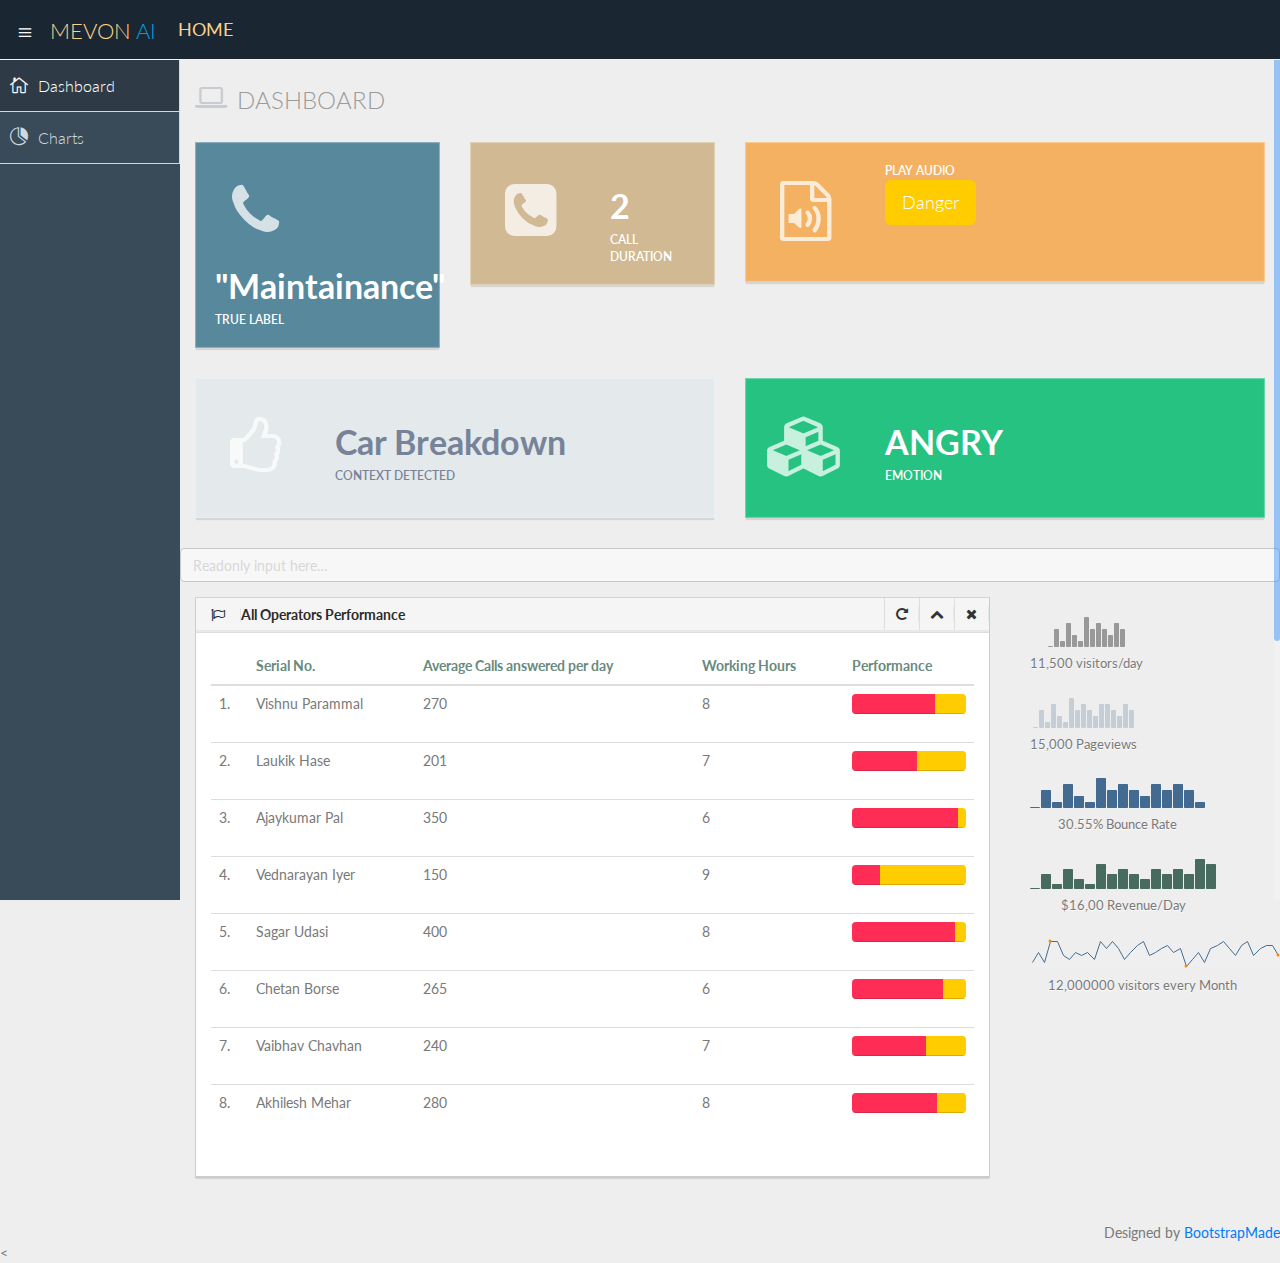
<file: src/static/index.html>
<!DOCTYPE html>
<html lang="en">

<head>
  <meta charset="utf-8">
  <meta name="viewport" content="width=device-width, initial-scale=1.0">
  <meta name="description" content="Creative - Bootstrap 3 Responsive Admin Template">
  <meta name="author" content="GeeksLabs">
  <meta name="keyword" content="Creative, Dashboard, Admin, Template, Theme, Bootstrap, Responsive, Retina, Minimal">
  <link rel="shortcut icon" href="img/favicon.png">

  <title>Creative - Bootstrap Admin Template</title>

  <!-- Bootstrap CSS -->
  <link href="css/bootstrap.min.css" rel="stylesheet">
  <!-- bootstrap theme -->
  <link href="css/bootstrap-theme.css" rel="stylesheet">
  <!--external css-->
  <!-- font icon -->
  <link href="css/elegant-icons-style.css" rel="stylesheet" />
  <link href="css/font-awesome.min.css" rel="stylesheet" />
  <!-- full calendar css-->
  <link href="assets/fullcalendar/fullcalendar/bootstrap-fullcalendar.css" rel="stylesheet" />
  <link href="assets/fullcalendar/fullcalendar/fullcalendar.css" rel="stylesheet" />
  <!-- easy pie chart-->
  <link href="assets/jquery-easy-pie-chart/jquery.easy-pie-chart.css" rel="stylesheet" type="text/css" media="screen" />
  <!-- owl carousel -->
  <link rel="stylesheet" href="css/owl.carousel.css" type="text/css">
  <link href="css/jquery-jvectormap-1.2.2.css" rel="stylesheet">
  <!-- Custom styles -->
  <link rel="stylesheet" href="css/fullcalendar.css">
  <link href="css/widgets.css" rel="stylesheet">
  <link href="css/style.css" rel="stylesheet">
  <link href="css/style-responsive.css" rel="stylesheet" />
  <link href="css/xcharts.min.css" rel=" stylesheet">
  <link href="css/jquery-ui-1.10.4.min.css" rel="stylesheet">
  <!-- =======================================================
    Theme Name: NiceAdmin
    Theme URL: https://bootstrapmade.com/nice-admin-bootstrap-admin-html-template/
    Author: BootstrapMade
    Author URL: https://bootstrapmade.com
  ======================================================= -->
</head>

<body>
  <!-- container section start -->
  <section id="container" class="">


    <header class="header dark-bg">
      <div class="toggle-nav">
        <div class="icon-reorder tooltips" data-original-title="Toggle Navigation" data-placement="bottom"><i class="icon_menu"></i></div>
      </div>

      <!--logo start-->
      <a href="index.html" class="logo">Mevon <span class="lite">AI</span></a>
      <!--logo end-->

      <div class="nav search-row" id="top_menu">
        <!--  HOME START -->
        <ul class="nav top-menu">
          <li class="nav-item">
            <a href="" class="nav-link">HOME</a>
          </li>
        </ul>
        <!--  HOME END -->
      </div>

    </header>
    <!--header end-->

    <!--sidebar start-->
    <aside>
      <div id="sidebar" class="nav-collapse ">
        <!-- sidebar menu start-->
        <ul class="sidebar-menu">
          <li class="active">
            <a class="" href="index.html">
                          <i class="icon_house_alt"></i>
                          <span>Dashboard</span>
                      </a>
          </li>

          <li>
            <a class="" href="chart-chartjs.html">
                          <i class="icon_piechart"></i>
                          <span>Charts</span>

                      </a>

          </li>
          
        </ul>
        <!-- sidebar menu end-->
      </div>
    </aside>
    <!--sidebar end-->

    <!--main content start-->
    <section id="main-content">
      <section class="wrapper">
        <!--overview start-->
        <div class="row">
          <div class="col-lg-12">
            <h3 class="page-header"><i class="fa fa-laptop"></i> Dashboard</h3>
            <!-- <ol class="breadcrumb">
              <li><i class="fa fa-home"></i><a href="index.html">Home</a></li>
              <li><i class="fa fa-laptop"></i>Dashboard</li>
            </ol> -->
          </div>
        </div>

        <div class="row">
          <div class="col-lg-3 col-md-3 col-sm-12 col-xs-12">
            <div class="info-box blue-bg">
              <!-- <i class="fa fa-cloud-download"></i> -->
              <i class="fa fa-phone" aria-hidden="true"></i>
              <div class="count">"Maintainance"</div>
              <div class="title">True Label</div>
            </div>
            <!--/.info-box-->
          </div>
          <!--/.col-->

          <div class="col-lg-3 col-md-3 col-sm-12 col-xs-12">
              <div class="info-box brown-bg">
                <!-- <i class="fa fa-cloud-download"></i> -->
                <i class="fa fa-phone-square" aria-hidden="true"></i>
                <div class="count">2</div>
                <div class="title">Call duration</div>
              </div>
              <!--/.info-box-->
            </div>

          <div class="col-lg-6 col-md-6 col-sm-12 col-xs-12">
            <div class="info-box orange-bg">
              <!-- <i class="fa fa-shopping-cart"></i> -->
              <i class="fa fa-file-audio-o" aria-hidden="true"></i>
              <!-- <div class="count"></div> -->
              <div class="title">Play Audio</div>
              <button type="button" class="btn btn-warning btn-lg">Danger</button>
            </div>
            <!--/.info-box-->
          </div>
          <!--/.col-->
        </div>


        <div class="row">
          <div class="col-lg-6 col-md-6 col-sm-12 col-xs-12">
            <div class="info-box gray-bg">
              <i class="fa fa-thumbs-o-up"></i>
              <div class="count">Car Breakdown</div>
              <div class="title">Context detected</div>
            </div>
            <!--/.info-box-->
          </div>
          <!--/.col-->

          <div class="col-lg-6 col-md-6 col-sm-12 col-xs-12">
            <div class="info-box green-bg">
              <i class="fa fa-cubes"></i>
              <div class="count">ANGRY</div>
              <div class="title">Emotion</div>
            </div>
            <!--/.info-box-->
          </div>
          <!--/.col-->

        </div>
        <!--/.row-->

        <div class="row">
          <div class="form-group">
            <input class="form-control" type="text" placeholder="Readonly input here…" readonly>
          </div>
        </div>

        <div class="row">
          <div class="col-lg-9 col-md-12">
              <div class="panel panel-default">
                  <div class="panel-heading">
                    <h2><i class="fa fa-flag-o red"></i><strong>All Operators Performance</strong></h2>
                    <div class="panel-actions">
                      <a href="index.html#" class="btn-setting"><i class="fa fa-rotate-right"></i></a>
                      <a href="index.html#" class="btn-minimize"><i class="fa fa-chevron-up"></i></a>
                      <a href="index.html#" class="btn-close"><i class="fa fa-times"></i></a>
                    </div>
                  </div>
                  <div class="panel-body">
                    <table class="table bootstrap-datatable countries">
                      <thead>
                        <tr>
                          <th></th>
                          <th>Serial No.</th>
                          <th>Average Calls answered per day</th>
                          <th>Working Hours</th>
                          <th>Performance</th>
                        </tr>
                      </thead>
                      <tbody>
                        <tr>
                          <td>1.</td>
                          <td>Vishnu Parammal</td>
                          <td>270</td>
                          <td>8</td>
                          <td>
                            <div class="progress thin">
                              <div class="progress-bar progress-bar-danger" role="progressbar" aria-valuenow="73" aria-valuemin="0" aria-valuemax="100" style="width: 73%">
                              </div>
                              <div class="progress-bar progress-bar-warning" role="progressbar" aria-valuenow="27" aria-valuemin="0" aria-valuemax="100" style="width: 27%">
                              </div>
                            </div>
                            <span class="sr-only">73%</span>
                          </td>
                        </tr>
                        <tr>
                          <td>2.</td>
                          <td>Laukik Hase</td>
                          <td>201</td>
                          <td>7</td>
                          <td>
                            <div class="progress thin">
                              <div class="progress-bar progress-bar-danger" role="progressbar" aria-valuenow="57" aria-valuemin="0" aria-valuemax="100" style="width: 57%">
                              </div>
                              <div class="progress-bar progress-bar-warning" role="progressbar" aria-valuenow="43" aria-valuemin="0" aria-valuemax="100" style="width: 43%">
                              </div>
                            </div>
                            <span class="sr-only">57%</span>
                          </td>
                        </tr>
                        <tr>
                          <td>3.</td>
                          <td>Ajaykumar Pal</td>
                          <td>350</td>
                          <td>6</td>
                          <td>
                            <div class="progress thin">
                              <div class="progress-bar progress-bar-danger" role="progressbar" aria-valuenow="93" aria-valuemin="0" aria-valuemax="100" style="width: 93%">
                              </div>
                              <div class="progress-bar progress-bar-warning" role="progressbar" aria-valuenow="7" aria-valuemin="0" aria-valuemax="100" style="width: 7%">
                              </div>
                            </div>
                            <span class="sr-only">93%</span>
                          </td>
                        </tr>
                        <tr>
                          <td>4.</td>
                          <td>Vednarayan Iyer</td>
                          <td>150</td>
                          <td>9</td>
                          <td>
                            <div class="progress thin">
                              <div class="progress-bar progress-bar-danger" role="progressbar" aria-valuenow="25" aria-valuemin="0" aria-valuemax="100" style="width: 25%">
                              </div>
                              <div class="progress-bar progress-bar-warning" role="progressbar" aria-valuenow="75" aria-valuemin="0" aria-valuemax="100" style="width: 75%">
                              </div>
                            </div>
                            <span class="sr-only">25%</span>
                          </td>
                        </tr>
                        <tr>
                          <td>5.</td>
                          <td>Sagar Udasi</td>
                          <td>400</td>
                          <td>8</td>
                          <td>
                            <div class="progress thin">
                              <div class="progress-bar progress-bar-danger" role="progressbar" aria-valuenow="90" aria-valuemin="0" aria-valuemax="100" style="width: 90%">
                              </div>
                              <div class="progress-bar progress-bar-warning" role="progressbar" aria-valuenow="10" aria-valuemin="0" aria-valuemax="100" style="width: 10%">
                              </div>
                            </div>
                            <span class="sr-only">90%</span>
                          </td>
                        </tr>
                        <tr>
                          <td>6.</td>
                          <td>Chetan Borse</td>
                          <td>265</td>
                          <td>6</td>
                          <td>
                            <div class="progress thin">
                              <div class="progress-bar progress-bar-danger" role="progressbar" aria-valuenow="80" aria-valuemin="0" aria-valuemax="100" style="width: 80%">
                              </div>
                              <div class="progress-bar progress-bar-warning" role="progressbar" aria-valuenow="20" aria-valuemin="0" aria-valuemax="100" style="width: 20%">
                              </div>
                            </div>
                            <span class="sr-only">80%</span>
                          </td>
                        </tr>
                        <tr>
                          <td>7.</td>
                          <td>Vaibhav Chavhan</td>
                          <td>240</td>
                          <td>7</td>
                          <td>
                            <div class="progress thin">
                              <div class="progress-bar progress-bar-danger" role="progressbar" aria-valuenow="65" aria-valuemin="0" aria-valuemax="100" style="width: 65%">
                              </div>
                              <div class="progress-bar progress-bar-warning" role="progressbar" aria-valuenow="35" aria-valuemin="0" aria-valuemax="100" style="width: 35%">
                              </div>
                            </div>
                            <span class="sr-only">65%</span>
                          </td>
                        </tr>
                        <tr>
                          <td>8.</td>
                          <td>Akhilesh Mehar</td>
                          <td>280</td>
                          <td>8</td>
                          <td>
                            <div class="progress thin">
                              <div class="progress-bar progress-bar-danger" role="progressbar" aria-valuenow="75" aria-valuemin="0" aria-valuemax="100" style="width: 75%">
                              </div>
                              <div class="progress-bar progress-bar-warning" role="progressbar" aria-valuenow="25" aria-valuemin="0" aria-valuemax="100" style="width: 25%">
                              </div>
                            </div>
                            <span class="sr-only">75%</span>
                          </td>
                        </tr>
                      </tbody>
                    </table>
                  </div>
    
                </div>
          </div>

          <div class="col-md-3">
            <!-- List starts -->
            <ul class="today-datas">
              <!-- List #1 -->
              <li>
                <!-- Graph -->
                <div><span id="todayspark1" class="spark"></span></div>
                <!-- Text -->
                <div class="datas-text">11,500 visitors/day</div>
              </li>
              <li>
                <div><span id="todayspark2" class="spark"></span></div>
                <div class="datas-text">15,000 Pageviews</div>
              </li>
              <li>
                <div><span id="todayspark3" class="spark"></span></div>
                <div class="datas-text">30.55% Bounce Rate</div>
              </li>
              <li>
                <div><span id="todayspark4" class="spark"></span></div>
                <div class="datas-text">$16,00 Revenue/Day</div>
              </li>
              <li>
                <div><span id="todayspark5" class="spark"></span></div>
                <div class="datas-text">12,000000 visitors every Month</div>
              </li>
            </ul>
          </div>


        </div>


        <!-- Today status end -->
        <!-- statics end -->




        <!-- project team & activity start -->
        <!-- Project team End 1-->
        <!-- project team & activity end 2-->

      </section>
      <div class="text-right">
        <div class="credits">
          <!--
            All the links in the footer should remain intact.
            You can delete the links only if you purchased the pro version.
            Licensing information: https://bootstrapmade.com/license/
            Purchase the pro version form: https://bootstrapmade.com/buy/?theme=NiceAdmin
          -->
          Designed by <a href="https://bootstrapmade.com/">BootstrapMade</a>
        </div>
      </div>
    </section>
    <!--main content end-->
  </section>
  <!-- container section start -->

  <!-- javascripts -->
  <script src="js/jquery.js"></script>
  <script src="js/jquery-ui-1.10.4.min.js"></script>
  <script src="js/jquery-1.8.3.min.js"></script>
  <script type="text/javascript" src="js/jquery-ui-1.9.2.custom.min.js"></script>
  <!-- bootstrap -->
  <script src="js/bootstrap.min.js"></script>
  <!-- nice scroll -->
  <script src="js/jquery.scrollTo.min.js"></script>
  <script src="js/jquery.nicescroll.js" type="text/javascript"></script>
  <!-- charts scripts -->
  <script src="assets/jquery-knob/js/jquery.knob.js"></script>
  <script src="js/jquery.sparkline.js" type="text/javascript"></script>
  <script src="assets/jquery-easy-pie-chart/jquery.easy-pie-chart.js"></script>
  <script src="js/owl.carousel.js"></script>
  <!-- jQuery full calendar -->
  <<script src="js/fullcalendar.min.js"></script>
    <!-- Full Google Calendar - Calendar -->
    <script src="assets/fullcalendar/fullcalendar/fullcalendar.js"></script>
    <!--script for this page only-->
    <script src="js/calendar-custom.js"></script>
    <script src="js/jquery.rateit.min.js"></script>
    <!-- custom select -->
    <script src="js/jquery.customSelect.min.js"></script>
    <script src="assets/chart-master/Chart.js"></script>

    <!--custome script for all page-->
    <script src="js/scripts.js"></script>
    <!-- custom script for this page-->
    <script src="js/sparkline-chart.js"></script>
    <script src="js/easy-pie-chart.js"></script>
    <script src="js/jquery-jvectormap-1.2.2.min.js"></script>
    <script src="js/jquery-jvectormap-world-mill-en.js"></script>
    <script src="js/xcharts.min.js"></script>
    <script src="js/jquery.autosize.min.js"></script>
    <script src="js/jquery.placeholder.min.js"></script>
    <script src="js/gdp-data.js"></script>
    <script src="js/morris.min.js"></script>
    <script src="js/sparklines.js"></script>
    <script src="js/charts.js"></script>
    <script src="js/jquery.slimscroll.min.js"></script>
    <script>
      //knob
      $(function() {
        $(".knob").knob({
          'draw': function() {
            $(this.i).val(this.cv + '%')
          }
        })
      });

      //carousel
      $(document).ready(function() {
        $("#owl-slider").owlCarousel({
          navigation: true,
          slideSpeed: 300,
          paginationSpeed: 400,
          singleItem: true

        });
      });

      //custom select box

      $(function() {
        $('select.styled').customSelect();
      });

      /* ---------- Map ---------- */
      $(function() {
        $('#map').vectorMap({
          map: 'world_mill_en',
          series: {
            regions: [{
              values: gdpData,
              scale: ['#000', '#000'],
              normalizeFunction: 'polynomial'
            }]
          },
          backgroundColor: '#eef3f7',
          onLabelShow: function(e, el, code) {
            el.html(el.html() + ' (GDP - ' + gdpData[code] + ')');
          }
        });
      });
    </script>

</body>

</html>
</file>
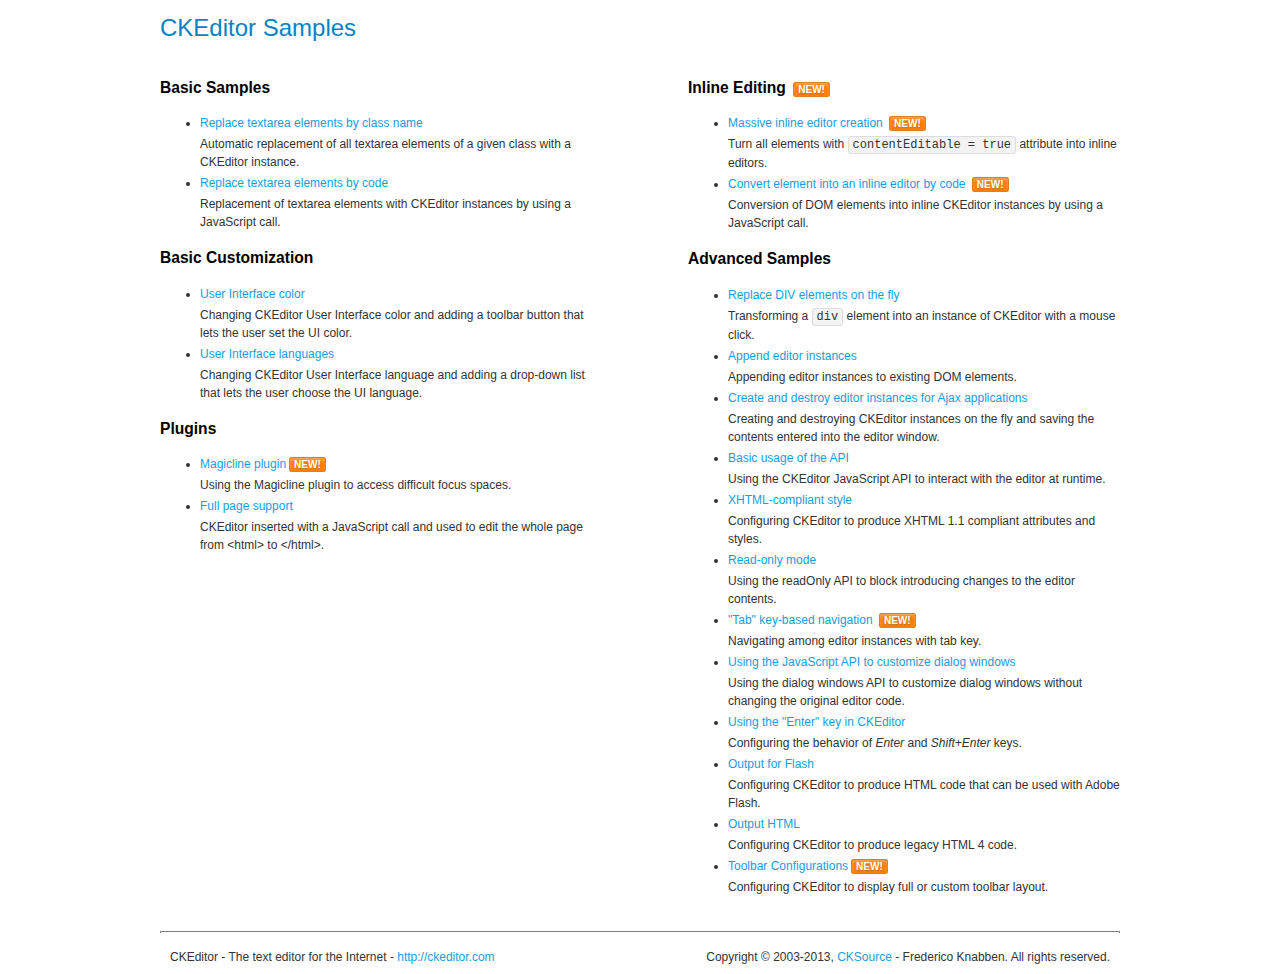
<file: src/static/assets/ckeditor/samples/index.html>
<!DOCTYPE html>
<!--
Copyright (c) 2003-2013, CKSource - Frederico Knabben. All rights reserved.
For licensing, see LICENSE.html or http://ckeditor.com/license
-->
<html>
<head>
	<title>CKEditor Samples</title>
	<meta charset="utf-8">
	<link rel="stylesheet" href="sample.css">
</head>
<body>
	<h1 class="samples">
		CKEditor Samples
	</h1>
	<div class="twoColumns">
		<div class="twoColumnsLeft">
			<h2 class="samples">
				Basic Samples
			</h2>
			<dl class="samples">
				<dt><a class="samples" href="replacebyclass.html">Replace textarea elements by class name</a></dt>
				<dd>Automatic replacement of all textarea elements of a given class with a CKEditor instance.</dd>

				<dt><a class="samples" href="replacebycode.html">Replace textarea elements by code</a></dt>
				<dd>Replacement of textarea elements with CKEditor instances by using a JavaScript call.</dd>
			</dl>

			<h2 class="samples">
				Basic Customization
			</h2>
			<dl class="samples">
				<dt><a class="samples" href="uicolor.html">User Interface color</a></dt>
				<dd>Changing CKEditor User Interface color and adding a toolbar button that lets the user set the UI color.</dd>

				<dt><a class="samples" href="uilanguages.html">User Interface languages</a></dt>
				<dd>Changing CKEditor User Interface language and adding a drop-down list that lets the user choose the UI language.</dd>
			</dl>


			<h2 class="samples">Plugins</h2>
<dl class="samples">
<dt><a class="samples" href="plugins/magicline/magicline.html">Magicline plugin</a><span class="new">New!</span></dt>
<dd>Using the Magicline plugin to access difficult focus spaces.</dd>

<dt><a class="samples" href="plugins/wysiwygarea/fullpage.html">Full page support</a></dt>
<dd>CKEditor inserted with a JavaScript call and used to edit the whole page from &lt;html&gt; to &lt;/html&gt;.</dd>
</dl>
		</div>
		<div class="twoColumnsRight">
			<h2 class="samples">
				Inline Editing <span class="new">New!</span>
			</h2>
			<dl class="samples">
				<dt><a class="samples" href="inlineall.html">Massive inline editor creation</a> <span class="new">New!</span></dt>
				<dd>Turn all elements with <code>contentEditable = true</code> attribute into inline editors.</dd>

				<dt><a class="samples" href="inlinebycode.html">Convert element into an inline editor by code</a> <span class="new">New!</span></dt>
				<dd>Conversion of DOM elements into inline CKEditor instances by using a JavaScript call.</dd>

				
			</dl>

			<h2 class="samples">
				Advanced Samples
			</h2>
			<dl class="samples">
				<dt><a class="samples" href="divreplace.html">Replace DIV elements on the fly</a></dt>
				<dd>Transforming a <code>div</code> element into an instance of CKEditor with a mouse click.</dd>

				<dt><a class="samples" href="appendto.html">Append editor instances</a></dt>
				<dd>Appending editor instances to existing DOM elements.</dd>

				<dt><a class="samples" href="ajax.html">Create and destroy editor instances for Ajax applications</a></dt>
				<dd>Creating and destroying CKEditor instances on the fly and saving the contents entered into the editor window.</dd>

				<dt><a class="samples" href="api.html">Basic usage of the API</a></dt>
				<dd>Using the CKEditor JavaScript API to interact with the editor at runtime.</dd>

				<dt><a class="samples" href="xhtmlstyle.html">XHTML-compliant style</a></dt>
				<dd>Configuring CKEditor to produce XHTML 1.1 compliant attributes and styles.</dd>

				<dt><a class="samples" href="readonly.html">Read-only mode</a></dt>
				<dd>Using the readOnly API to block introducing changes to the editor contents.</dd>

				<dt><a class="samples" href="tabindex.html">"Tab" key-based navigation</a> <span class="new">New!</span></dt>
				<dd>Navigating among editor instances with tab key.</dd>


				
<dt><a class="samples" href="plugins/dialog/dialog.html">Using the JavaScript API to customize dialog windows</a></dt>
<dd>Using the dialog windows API to customize dialog windows without changing the original editor code.</dd>

<dt><a class="samples" href="plugins/enterkey/enterkey.html">Using the &quot;Enter&quot; key in CKEditor</a></dt>
<dd>Configuring the behavior of <em>Enter</em> and <em>Shift+Enter</em> keys.</dd>

<dt><a class="samples" href="plugins/htmlwriter/outputforflash.html">Output for Flash</a></dt>
<dd>Configuring CKEditor to produce HTML code that can be used with Adobe Flash.</dd>

<dt><a class="samples" href="plugins/htmlwriter/outputhtml.html">Output HTML</a></dt>
<dd>Configuring CKEditor to produce legacy HTML 4 code.</dd>

<dt><a class="samples" href="plugins/toolbar/toolbar.html">Toolbar Configurations</a><span class="new">New!</span></dt>
<dd>Configuring CKEditor to display full or custom toolbar layout.</dd>

			</dl>
		</div>
	</div>
	<div id="footer">
		<hr>
		<p>
			CKEditor - The text editor for the Internet - <a class="samples" href="http://ckeditor.com/">http://ckeditor.com</a>
		</p>
		<p id="copy">
			Copyright &copy; 2003-2013, <a class="samples" href="http://cksource.com/">CKSource</a> - Frederico Knabben. All rights reserved.
		</p>
	</div>
</body>
</html>
</file>
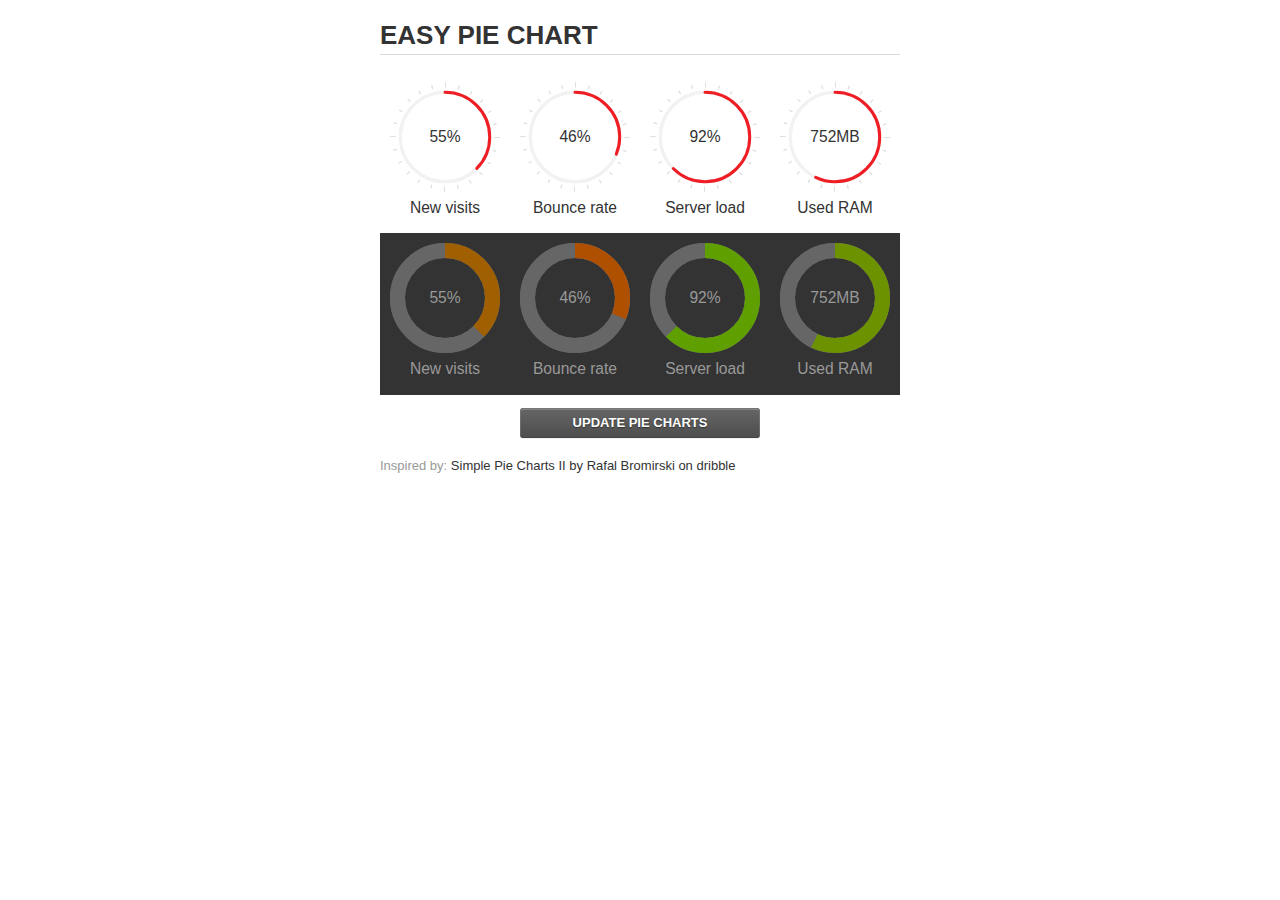
<file: src/static/assets/jquery-easy-pie-chart/examples/index.html>
<!doctype html>
<html>
    <head>
        <meta charset="utf-8">
        <title>Easy Pie Chart</title>
        <script type="text/javascript" src="https://ajax.googleapis.com/ajax/libs/jquery/1.7.2/jquery.min.js"></script>
        <script type="text/javascript" src="http://html5shiv.googlecode.com/svn/trunk/html5.js"></script>
        <script type="text/javascript" src="excanvas.js"></script>
        <script type="text/javascript" src="../jquery.easy-pie-chart.js"></script>

        <link rel="stylesheet" type="text/css" href="style.css" media="screen">
        <link rel="stylesheet" type="text/css" href="../jquery.easy-pie-chart.css" media="screen">

        <meta name="viewport" content="width=device-width, initial-scale=1.0">

        <script type="text/javascript">
            var initPieChart = function() {
                $('.percentage').easyPieChart({
                    animate: 1000
                });
                $('.percentage-light').easyPieChart({
                    barColor: function(percent) {
                        percent /= 100;
                        return "rgb(" + Math.round(255 * (1-percent)) + ", " + Math.round(255 * percent) + ", 0)";
                    },
                    trackColor: '#666',
                    scaleColor: false,
                    lineCap: 'butt',
                    lineWidth: 15,
                    animate: 1000
                });

                $('.updateEasyPieChart').on('click', function(e) {
                  e.preventDefault();
                  $('.percentage, .percentage-light').each(function() {
                    var newValue = Math.round(100*Math.random());
                    $(this).data('easyPieChart').update(newValue);
                    $('span', this).text(newValue);
                  });
                });
            };
        </script>
    </head>
    <body onload="initPieChart();">
        <div class="container">
            <h1>EASY PIE CHART</h1>
            <div class="chart">
                <div class="percentage success" data-percent="55"><span>55</span>%</div>
                <div class="label">New visits</div>
            </div>
            <div class="chart">
                <div class="percentage" data-percent="46"><span>46</span>%</div>
                <div class="label">Bounce rate</div>
            </div>
            <div class="chart">
                <div class="percentage" data-percent="92"><span>92</span>%</div>
                <div class="label">Server load</div>
            </div>
            <div class="chart">
                <div class="percentage" data-percent="84"><span>752</span>MB</div>
                <div class="label">Used RAM</div>
            </div>
            <div style="clear:both;"></div>
            <div class="dark">
                <div class="chart">
                    <div id="sparkline_bar" class="percentage-light" data-percent="55"><span>55</span>%</div>
                    <div class="label">New visits</div>
                </div>
                <div class="chart">
                    <div id="sparkline_bar" class="percentage-light" data-percent="46"><span>46</span>%</div>
                    <div class="label">Bounce rate</div>
                </div>
                <div class="chart">
                    <div class="percentage-light" data-percent="92"><span>92</span>%</div>
                    <div class="label">Server load</div>
                </div>
                <div class="chart">
                    <div class="percentage-light" data-percent="84"><span>752</span>MB</div>
                    <div class="label">Used RAM</div>
                </div>
                <div style="clear:both;"></div>
            </div>

            <p><a href="#" class="button updateEasyPieChart">Update pie charts</a></p>

            <p class="credits">Inspired by: <a href="http://drbl.in/ezuc" target="_blank">Simple Pie Charts II by Rafal Bromirski on dribble</a></p>
        </div>
    </body>
</html>
</file>
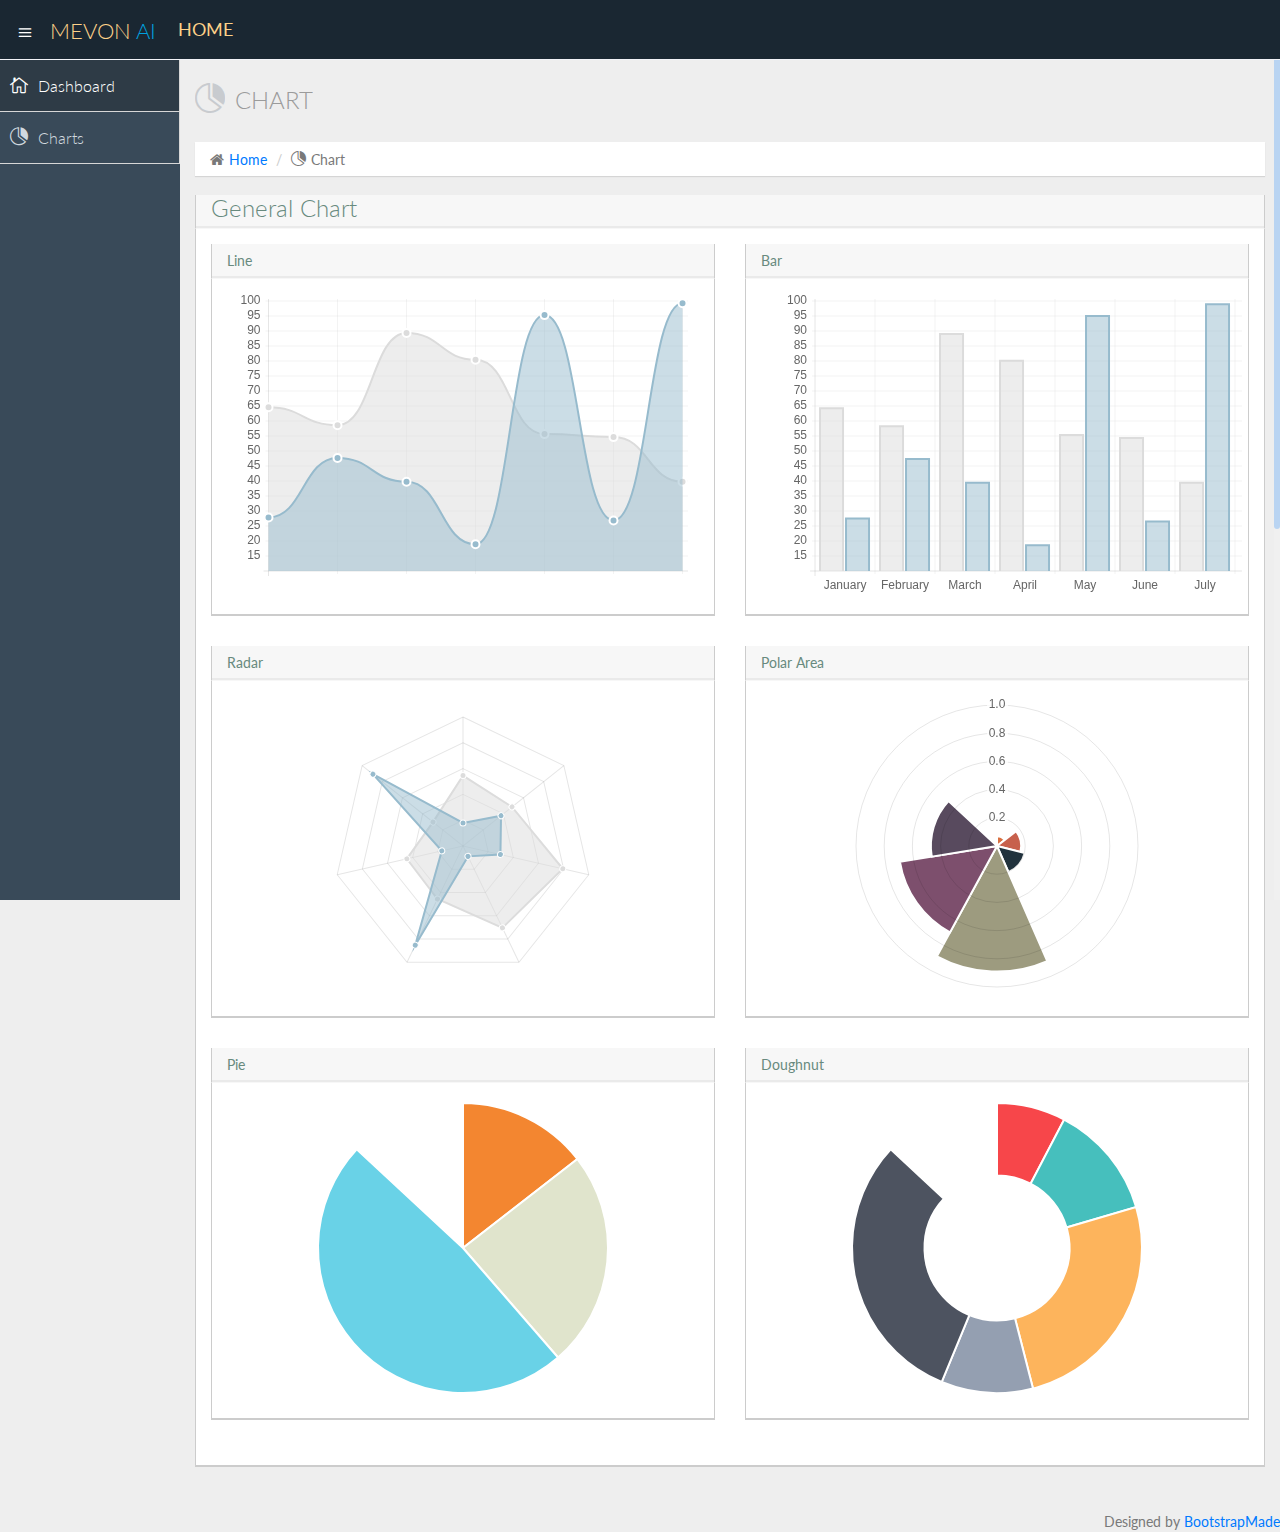
<file: src/static/chart-chartjs.html>
<!DOCTYPE html>
<html lang="en">

<head>
  <meta charset="utf-8">
  <meta name="viewport" content="width=device-width, initial-scale=1.0">
  <meta name="description" content="Creative - Bootstrap 3 Responsive Admin Template">
  <meta name="author" content="GeeksLabs">
  <meta name="keyword" content="Creative, Dashboard, Admin, Template, Theme, Bootstrap, Responsive, Retina, Minimal">
  <link rel="shortcut icon" href="img/favicon.png">

  <title>Charts | Creative - Bootstrap 3 Responsive Admin Template</title>

  <!-- Bootstrap CSS -->
  <link href="css/bootstrap.min.css" rel="stylesheet">
  <!-- bootstrap theme -->
  <link href="css/bootstrap-theme.css" rel="stylesheet">
  <!--external css-->
  <!-- font icon -->
  <link href="css/elegant-icons-style.css" rel="stylesheet" />
  <link href="css/font-awesome.min.css" rel="stylesheet" />
  <!-- Custom styles -->
  <link href="css/style.css" rel="stylesheet">
  <link href="css/style-responsive.css" rel="stylesheet" />

  <!-- HTML5 shim and Respond.js IE8 support of HTML5 -->
  <!--[if lt IE 9]>
      <script src="js/html5shiv.js"></script>
      <script src="js/respond.min.js"></script>
      <script src="js/lte-ie7.js"></script>
    <![endif]-->

    <!-- =======================================================
      Theme Name: NiceAdmin
      Theme URL: https://bootstrapmade.com/nice-admin-bootstrap-admin-html-template/
      Author: BootstrapMade
      Author URL: https://bootstrapmade.com
    ======================================================= -->
</head>

<body>
  <!-- container section start -->
  <section id="container" class="">
    <!--header start-->

    <header class="header dark-bg">
      <div class="toggle-nav">
        <div class="icon-reorder tooltips" data-original-title="Toggle Navigation" data-placement="bottom"><i class="icon_menu"></i></div>
      </div>

      <!--logo start-->
      <a href="index.html" class="logo">Mevon <span class="lite">AI</span></a>
      <!--logo end-->

      <div class="nav search-row" id="top_menu">
          <!--  HOME START -->
          <ul class="nav top-menu">
            <li class="nav-item">
              <a href="" class="nav-link">HOME</a>
            </li>
          </ul>
          <!--  HOME END -->
        </div>

      </header>
      <!--header end-->

      <!--sidebar start-->
      <aside>
          <div id="sidebar" class="nav-collapse ">
            <!-- sidebar menu start-->
            <ul class="sidebar-menu">
              <li class="active">
                <a class="" href="index.html">
                              <i class="icon_house_alt"></i>
                              <span>Dashboard</span>
                          </a>
              </li>
    
              <li>
                <a class="" href="chart-chartjs.html">
                              <i class="icon_piechart"></i>
                              <span>Charts</span>
    
                          </a>
    
              </li>
              
            </ul>
            <!-- sidebar menu end-->
          </div>
        </aside>
        <!--sidebar end-->

      <!--main content start-->
      <section id="main-content">
        <section class="wrapper">
          <div class="row">
            <div class="col-lg-12">
              <h3 class="page-header"><i class="icon_piechart"></i> Chart</h3>
              <ol class="breadcrumb">
                <li><i class="fa fa-home"></i><a href="index.html">Home</a></li>
                <li><i class="icon_piechart"></i>Chart</li>

              </ol>
            </div>
          </div>
          <div class="row">
            <!-- chart morris start -->
            <div class="col-lg-12">
              <section class="panel">
                <header class="panel-heading">
                  <h3>General Chart</Char>
                      </header>
                      <div class="panel-body">
                        <div class="tab-pane" id="chartjs">
                      <div class="row">
                          <!-- Line -->
                          <div class="col-lg-6">
                              <section class="panel">
                                  <header class="panel-heading">
                                      Line
                                  </header>
                                  <div class="panel-body text-center">
                                      <canvas id="line" height="300" width="450"></canvas>
                                  </div>
                              </section>
                          </div>
                          <!-- Bar -->
                          <div class="col-lg-6">
                              <section class="panel">
                                  <header class="panel-heading">
                                      Bar
                                  </header>
                                  <div class="panel-body text-center">
                                      <canvas id="bar" height="300" width="500"></canvas>
                                  </div>
                              </section>
                          </div>
                      </div>
                      <div class="row">
                          <!-- Radar -->
                          <div class="col-lg-6">
                              <section class="panel">
                                  <header class="panel-heading">
                                      Radar
                                  </header>
                                  <div class="panel-body text-center">
                                      <canvas id="radar" height="300" width="400"></canvas>
                                  </div>
                              </section>
                          </div>
                          <!-- Polar Area -->
                          <div class="col-lg-6">
                              <section class="panel">
                                  <header class="panel-heading">
                                      Polar Area
                                  </header>
                                  <div class="panel-body text-center">
                                      <canvas id="polarArea" height="300" width="400"></canvas>
                                  </div>
                              </section>
                          </div>
                      </div>
                      <div class="row">

                          <!-- Pie -->
                          <div class="col-lg-6">
                              <section class="panel">
                                  <header class="panel-heading">
                                      Pie
                                  </header>
                                  <div class="panel-body text-center">
                                      <canvas id="pie" height="300" width="400"></canvas>
                                  </div>
                              </section>
                          </div>
                          <!-- Doughnut -->
                          <div class="col-lg-6">
                              <section class="panel">
                                  <header class="panel-heading">
                                      Doughnut
                                  </header>
                                  <div class="panel-body text-center">
                                      <canvas id="doughnut" height="300" width="400"></canvas>
                                  </div>
                              </section>
                          </div>
                      </div>
                  </div>
                      </div>
                      </div>
                    </section>
              </div>
              <!-- chart morris start -->
            </div>
      </section>
      <!--main content end-->
      <div class="text-right">
            <div class="credits">
          <!--
            All the links in the footer should remain intact.
            You can delete the links only if you purchased the pro version.
            Licensing information: https://bootstrapmade.com/license/
            Purchase the pro version form: https://bootstrapmade.com/buy/?theme=NiceAdmin
          -->
          Designed by <a href="https://bootstrapmade.com/">BootstrapMade</a>
        </div>
        </div>
    </section>
    <!-- container section end -->
    <!-- javascripts -->
    <script src="js/jquery.js"></script>
    <script src="js/jquery-1.8.3.min.js"></script>
    <script src="js/bootstrap.min.js"></script>
    <!-- nice scroll -->
    <script src="js/jquery.scrollTo.min.js"></script>
    <script src="js/jquery.nicescroll.js" type="text/javascript"></script>
    <!-- chartjs -->
    <script src="assets/chart-master/Chart.js"></script>
    <!-- custom chart script for this page only-->
    <script src="js/chartjs-custom.js"></script>
    <!--custome script for all page-->
    <script src="js/scripts.js"></script>

  </body>
</html>
</file>
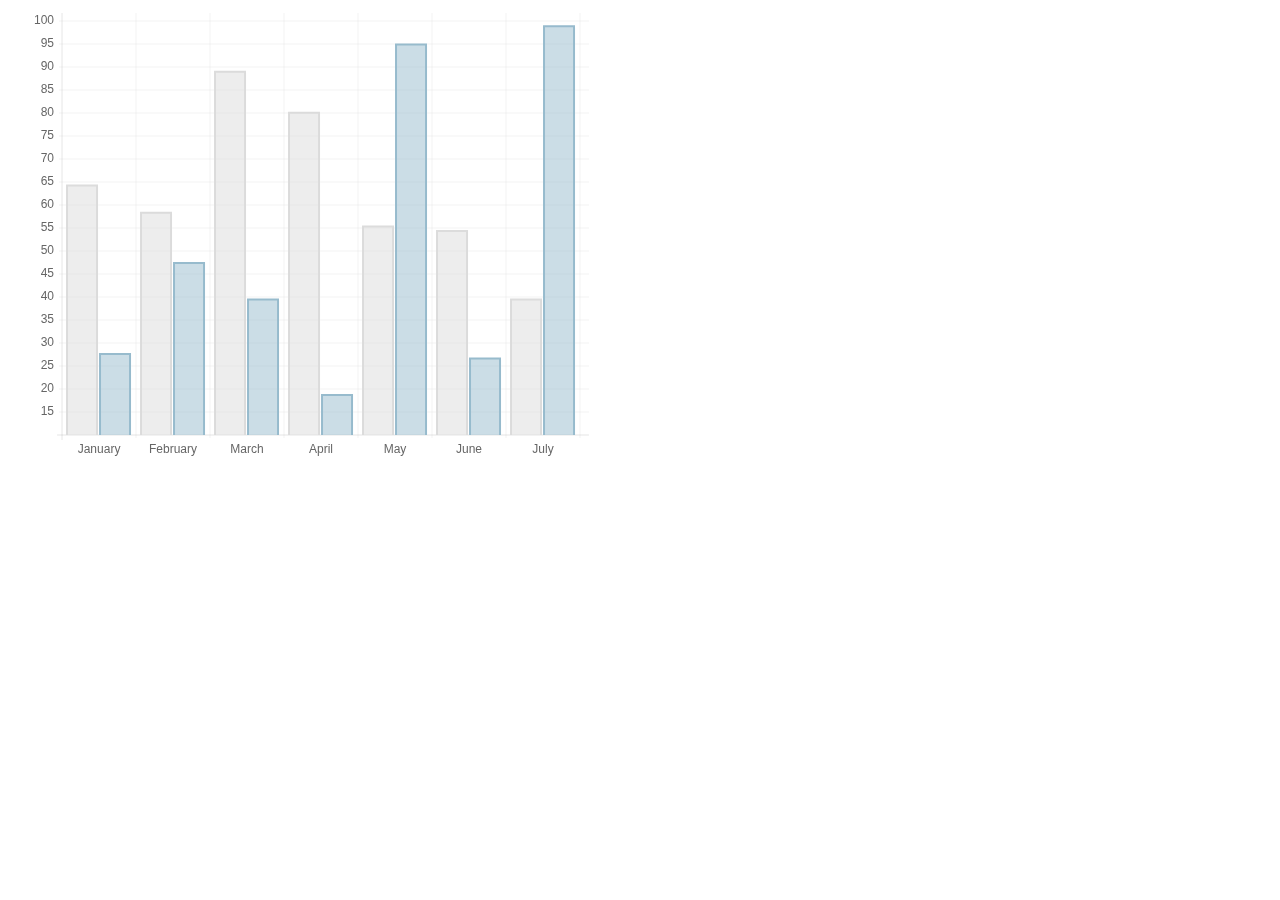
<file: src/static/assets/chart-master/samples/bar.html>
<!doctype html>
<html>
	<head>
		<title>Bar Chart</title>
		<script src="../Chart.js"></script>
		<meta name = "viewport" content = "initial-scale = 1, user-scalable = no">
		<style>
			canvas{
			}
		</style>
	</head>
	<body>
		<canvas id="canvas" height="450" width="600"></canvas>


	<script>

		var barChartData = {
			labels : ["January","February","March","April","May","June","July"],
			datasets : [
				{
					fillColor : "rgba(220,220,220,0.5)",
					strokeColor : "rgba(220,220,220,1)",
					data : [65,59,90,81,56,55,40]
				},
				{
					fillColor : "rgba(151,187,205,0.5)",
					strokeColor : "rgba(151,187,205,1)",
					data : [28,48,40,19,96,27,100]
				}
			]
			
		}

	var myLine = new Chart(document.getElementById("canvas").getContext("2d")).Bar(barChartData);
	
	</script>
	</body>
</html>
</file>
<file: src/static/css/elegant-icons-style.css>
@font-face {
	font-family: 'ElegantIcons';
	src:url('../fonts/ElegantIcons.eot');
	src:url('../fonts/ElegantIcons.eot?#iefix') format('embedded-opentype'),
		url('../fonts/ElegantIcons.woff') format('woff'),
		url('../fonts/ElegantIcons.ttf') format('truetype'),
		url('../fonts/ElegantIcons.svg#ElegantIcons') format('svg');
	font-weight: normal;
	font-style: normal;
}

/* Use the following CSS code if you want to use data attributes for inserting your icons */
[data-icon]:before {
	font-family: 'ElegantIcons';
	content: attr(data-icon);
	speak: none;
	font-weight: normal;
	font-variant: normal;
	text-transform: none;
	line-height: 1;
	-webkit-font-smoothing: antialiased;
	-moz-osx-font-smoothing: grayscale;
}

/* Use the following CSS code if you want to have a class per icon */
/*
Instead of a list of all class selectors,
you can use the generic selector below, but it's slower:
[class*="your-class-prefix"] {
*/
.arrow_up, .arrow_down, .arrow_left, .arrow_right, .arrow_left-up, .arrow_right-up, .arrow_right-down, .arrow_left-down, .arrow-up-down, .arrow_up-down_alt, .arrow_left-right_alt, .arrow_left-right, .arrow_expand_alt2, .arrow_expand_alt, .arrow_condense, .arrow_expand, .arrow_move, .arrow_carrot-up, .arrow_carrot-down, .arrow_carrot-left, .arrow_carrot-right, .arrow_carrot-2up, .arrow_carrot-2down, .arrow_carrot-2left, .arrow_carrot-2right, .arrow_carrot-up_alt2, .arrow_carrot-down_alt2, .arrow_carrot-left_alt2, .arrow_carrot-right_alt2, .arrow_carrot-2up_alt2, .arrow_carrot-2down_alt2, .arrow_carrot-2left_alt2, .arrow_carrot-2right_alt2, .arrow_triangle-up, .arrow_triangle-down, .arrow_triangle-left, .arrow_triangle-right, .arrow_triangle-up_alt2, .arrow_triangle-down_alt2, .arrow_triangle-left_alt2, .arrow_triangle-right_alt2, .arrow_back, .icon_minus-06, .icon_plus, .icon_close, .icon_check, .icon_minus_alt2, .icon_plus_alt2, .icon_close_alt2, .icon_check_alt2, .icon_zoom-out_alt, .icon_zoom-in_alt, .icon_search, .icon_box-empty, .icon_box-selected, .icon_minus-box, .icon_plus-box, .icon_box-checked, .icon_circle-empty, .icon_circle-slelected, .icon_stop_alt2, .icon_stop, .icon_pause_alt2, .icon_pause, .icon_menu, .icon_menu-square_alt2, .icon_menu-circle_alt2, .icon_ul, .icon_ol, .icon_adjust-horiz, .icon_adjust-vert, .icon_document_alt, .icon_documents_alt, .icon_pencil, .icon_pencil-edit_alt, .icon_pencil-edit, .icon_folder-alt, .icon_folder-open_alt, .icon_folder-add_alt, .icon_info_alt, .icon_error-oct_alt, .icon_error-circle_alt, .icon_error-triangle_alt, .icon_question_alt2, .icon_question, .icon_comment_alt, .icon_chat_alt, .icon_vol-mute_alt, .icon_volume-low_alt, .icon_volume-high_alt, .icon_quotations, .icon_quotations_alt2, .icon_clock_alt, .icon_lock_alt, .icon_lock-open_alt, .icon_key_alt, .icon_cloud_alt, .icon_cloud-upload_alt, .icon_cloud-download_alt, .icon_image, .icon_images, .icon_lightbulb_alt, .icon_gift_alt, .icon_house_alt, .icon_genius, .icon_mobile, .icon_tablet, .icon_laptop, .icon_desktop, .icon_camera_alt, .icon_mail_alt, .icon_cone_alt, .icon_ribbon_alt, .icon_bag_alt, .icon_creditcard, .icon_cart_alt, .icon_paperclip, .icon_tag_alt, .icon_tags_alt, .icon_trash_alt, .icon_cursor_alt, .icon_mic_alt, .icon_compass_alt, .icon_pin_alt, .icon_pushpin_alt, .icon_map_alt, .icon_drawer_alt, .icon_toolbox_alt, .icon_book_alt, .icon_calendar, .icon_film, .icon_table, .icon_contacts_alt, .icon_headphones, .icon_lifesaver, .icon_piechart, .icon_refresh, .icon_link_alt, .icon_link, .icon_loading, .icon_blocked, .icon_archive_alt, .icon_heart_alt, .icon_star_alt, .icon_star-half_alt, .icon_star, .icon_star-half, .icon_tools, .icon_tool, .icon_cog, .icon_cogs, .arrow_up_alt, .arrow_down_alt, .arrow_left_alt, .arrow_right_alt, .arrow_left-up_alt, .arrow_right-up_alt, .arrow_right-down_alt, .arrow_left-down_alt, .arrow_condense_alt, .arrow_expand_alt3, .arrow_carrot_up_alt, .arrow_carrot-down_alt, .arrow_carrot-left_alt, .arrow_carrot-right_alt, .arrow_carrot-2up_alt, .arrow_carrot-2dwnn_alt, .arrow_carrot-2left_alt, .arrow_carrot-2right_alt, .arrow_triangle-up_alt, .arrow_triangle-down_alt, .arrow_triangle-left_alt, .arrow_triangle-right_alt, .icon_minus_alt, .icon_plus_alt, .icon_close_alt, .icon_check_alt, .icon_zoom-out, .icon_zoom-in, .icon_stop_alt, .icon_menu-square_alt, .icon_menu-circle_alt, .icon_document, .icon_documents, .icon_pencil_alt, .icon_folder, .icon_folder-open, .icon_folder-add, .icon_folder_upload, .icon_folder_download, .icon_info, .icon_error-circle, .icon_error-oct, .icon_error-triangle, .icon_question_alt, .icon_comment, .icon_chat, .icon_vol-mute, .icon_volume-low, .icon_volume-high, .icon_quotations_alt, .icon_clock, .icon_lock, .icon_lock-open, .icon_key, .icon_cloud, .icon_cloud-upload, .icon_cloud-download, .icon_lightbulb, .icon_gift, .icon_house, .icon_camera, .icon_mail, .icon_cone, .icon_ribbon, .icon_bag, .icon_cart, .icon_tag, .icon_tags, .icon_trash, .icon_cursor, .icon_mic, .icon_compass, .icon_pin, .icon_pushpin, .icon_map, .icon_drawer, .icon_toolbox, .icon_book, .icon_contacts, .icon_archive, .icon_heart, .icon_profile, .icon_group, .icon_grid-2x2, .icon_grid-3x3, .icon_music, .icon_pause_alt, .icon_phone, .icon_upload, .icon_download, .social_facebook, .social_twitter, .social_pinterest, .social_googleplus, .social_tumblr, .social_tumbleupon, .social_wordpress, .social_instagram, .social_dribbble, .social_vimeo, .social_linkedin, .social_rss, .social_deviantart, .social_share, .social_myspace, .social_skype, .social_youtube, .social_picassa, .social_googledrive, .social_flickr, .social_blogger, .social_spotify, .social_delicious, .social_facebook_circle, .social_twitter_circle, .social_pinterest_circle, .social_googleplus_circle, .social_tumblr_circle, .social_stumbleupon_circle, .social_wordpress_circle, .social_instagram_circle, .social_dribbble_circle, .social_vimeo_circle, .social_linkedin_circle, .social_rss_circle, .social_deviantart_circle, .social_share_circle, .social_myspace_circle, .social_skype_circle, .social_youtube_circle, .social_picassa_circle, .social_googledrive_alt2, .social_flickr_circle, .social_blogger_circle, .social_spotify_circle, .social_delicious_circle, .social_facebook_square, .social_twitter_square, .social_pinterest_square, .social_googleplus_square, .social_tumblr_square, .social_stumbleupon_square, .social_wordpress_square, .social_instagram_square, .social_dribbble_square, .social_vimeo_square, .social_linkedin_square, .social_rss_square, .social_deviantart_square, .social_share_square, .social_myspace_square, .social_skype_square, .social_youtube_square, .social_picassa_square, .social_googledrive_square, .social_flickr_square, .social_blogger_square, .social_spotify_square, .social_delicious_square, .icon_printer, .icon_calulator, .icon_building, .icon_floppy, .icon_drive, .icon_search-2, .icon_id, .icon_id-2, .icon_puzzle, .icon_like, .icon_dislike, .icon_mug, .icon_currency, .icon_wallet, .icon_pens, .icon_easel, .icon_flowchart, .icon_datareport, .icon_briefcase, .icon_shield, .icon_percent, .icon_globe, .icon_globe-2, .icon_target, .icon_hourglass, .icon_balance, .icon_rook, .icon_printer-alt, .icon_calculator_alt, .icon_building_alt, .icon_floppy_alt, .icon_drive_alt, .icon_search_alt, .icon_id_alt, .icon_id-2_alt, .icon_puzzle_alt, .icon_like_alt, .icon_dislike_alt, .icon_mug_alt, .icon_currency_alt, .icon_wallet_alt, .icon_pens_alt, .icon_easel_alt, .icon_flowchart_alt, .icon_datareport_alt, .icon_briefcase_alt, .icon_shield_alt, .icon_percent_alt, .icon_globe_alt, .icon_clipboard {
	font-family: 'ElegantIcons';
	speak: none;
	font-style: normal;
	font-weight: normal;
	font-variant: normal;
	text-transform: none;
	line-height: 1;
	-webkit-font-smoothing: antialiased;
}
.arrow_up:before {
	content: "\21";
}
.arrow_down:before {
	content: "\22";
}
.arrow_left:before {
	content: "\23";
}
.arrow_right:before {
	content: "\24";
}
.arrow_left-up:before {
	content: "\25";
}
.arrow_right-up:before {
	content: "\26";
}
.arrow_right-down:before {
	content: "\27";
}
.arrow_left-down:before {
	content: "\28";
}
.arrow-up-down:before {
	content: "\29";
}
.arrow_up-down_alt:before {
	content: "\2a";
}
.arrow_left-right_alt:before {
	content: "\2b";
}
.arrow_left-right:before {
	content: "\2c";
}
.arrow_expand_alt2:before {
	content: "\2d";
}
.arrow_expand_alt:before {
	content: "\2e";
}
.arrow_condense:before {
	content: "\2f";
}
.arrow_expand:before {
	content: "\30";
}
.arrow_move:before {
	content: "\31";
}
.arrow_carrot-up:before {
	content: "\32";
}
.arrow_carrot-down:before {
	content: "\33";
}
.arrow_carrot-left:before {
	content: "\34";
}
.arrow_carrot-right:before {
	content: "\35";
}
.arrow_carrot-2up:before {
	content: "\36";
}
.arrow_carrot-2down:before {
	content: "\37";
}
.arrow_carrot-2left:before {
	content: "\38";
}
.arrow_carrot-2right:before {
	content: "\39";
}
.arrow_carrot-up_alt2:before {
	content: "\3a";
}
.arrow_carrot-down_alt2:before {
	content: "\3b";
}
.arrow_carrot-left_alt2:before {
	content: "\3c";
}
.arrow_carrot-right_alt2:before {
	content: "\3d";
}
.arrow_carrot-2up_alt2:before {
	content: "\3e";
}
.arrow_carrot-2down_alt2:before {
	content: "\3f";
}
.arrow_carrot-2left_alt2:before {
	content: "\40";
}
.arrow_carrot-2right_alt2:before {
	content: "\41";
}
.arrow_triangle-up:before {
	content: "\42";
}
.arrow_triangle-down:before {
	content: "\43";
}
.arrow_triangle-left:before {
	content: "\44";
}
.arrow_triangle-right:before {
	content: "\45";
}
.arrow_triangle-up_alt2:before {
	content: "\46";
}
.arrow_triangle-down_alt2:before {
	content: "\47";
}
.arrow_triangle-left_alt2:before {
	content: "\48";
}
.arrow_triangle-right_alt2:before {
	content: "\49";
}
.arrow_back:before {
	content: "\4a";
}
.icon_minus-06:before {
	content: "\4b";
}
.icon_plus:before {
	content: "\4c";
}
.icon_close:before {
	content: "\4d";
}
.icon_check:before {
	content: "\4e";
}
.icon_minus_alt2:before {
	content: "\4f";
}
.icon_plus_alt2:before {
	content: "\50";
}
.icon_close_alt2:before {
	content: "\51";
}
.icon_check_alt2:before {
	content: "\52";
}
.icon_zoom-out_alt:before {
	content: "\53";
}
.icon_zoom-in_alt:before {
	content: "\54";
}
.icon_search:before {
	content: "\55";
}
.icon_box-empty:before {
	content: "\56";
}
.icon_box-selected:before {
	content: "\57";
}
.icon_minus-box:before {
	content: "\58";
}
.icon_plus-box:before {
	content: "\59";
}
.icon_box-checked:before {
	content: "\5a";
}
.icon_circle-empty:before {
	content: "\5b";
}
.icon_circle-slelected:before {
	content: "\5c";
}
.icon_stop_alt2:before {
	content: "\5d";
}
.icon_stop:before {
	content: "\5e";
}
.icon_pause_alt2:before {
	content: "\5f";
}
.icon_pause:before {
	content: "\60";
}
.icon_menu:before {
	content: "\61";
}
.icon_menu-square_alt2:before {
	content: "\62";
}
.icon_menu-circle_alt2:before {
	content: "\63";
}
.icon_ul:before {
	content: "\64";
}
.icon_ol:before {
	content: "\65";
}
.icon_adjust-horiz:before {
	content: "\66";
}
.icon_adjust-vert:before {
	content: "\67";
}
.icon_document_alt:before {
	content: "\68";
}
.icon_documents_alt:before {
	content: "\69";
}
.icon_pencil:before {
	content: "\6a";
}
.icon_pencil-edit_alt:before {
	content: "\6b";
}
.icon_pencil-edit:before {
	content: "\6c";
}
.icon_folder-alt:before {
	content: "\6d";
}
.icon_folder-open_alt:before {
	content: "\6e";
}
.icon_folder-add_alt:before {
	content: "\6f";
}
.icon_info_alt:before {
	content: "\70";
}
.icon_error-oct_alt:before {
	content: "\71";
}
.icon_error-circle_alt:before {
	content: "\72";
}
.icon_error-triangle_alt:before {
	content: "\73";
}
.icon_question_alt2:before {
	content: "\74";
}
.icon_question:before {
	content: "\75";
}
.icon_comment_alt:before {
	content: "\76";
}
.icon_chat_alt:before {
	content: "\77";
}
.icon_vol-mute_alt:before {
	content: "\78";
}
.icon_volume-low_alt:before {
	content: "\79";
}
.icon_volume-high_alt:before {
	content: "\7a";
}
.icon_quotations:before {
	content: "\7b";
}
.icon_quotations_alt2:before {
	content: "\7c";
}
.icon_clock_alt:before {
	content: "\7d";
}
.icon_lock_alt:before {
	content: "\7e";
}
.icon_lock-open_alt:before {
	content: "\e000";
}
.icon_key_alt:before {
	content: "\e001";
}
.icon_cloud_alt:before {
	content: "\e002";
}
.icon_cloud-upload_alt:before {
	content: "\e003";
}
.icon_cloud-download_alt:before {
	content: "\e004";
}
.icon_image:before {
	content: "\e005";
}
.icon_images:before {
	content: "\e006";
}
.icon_lightbulb_alt:before {
	content: "\e007";
}
.icon_gift_alt:before {
	content: "\e008";
}
.icon_house_alt:before {
	content: "\e009";
}
.icon_genius:before {
	content: "\e00a";
}
.icon_mobile:before {
	content: "\e00b";
}
.icon_tablet:before {
	content: "\e00c";
}
.icon_laptop:before {
	content: "\e00d";
}
.icon_desktop:before {
	content: "\e00e";
}
.icon_camera_alt:before {
	content: "\e00f";
}
.icon_mail_alt:before {
	content: "\e010";
}
.icon_cone_alt:before {
	content: "\e011";
}
.icon_ribbon_alt:before {
	content: "\e012";
}
.icon_bag_alt:before {
	content: "\e013";
}
.icon_creditcard:before {
	content: "\e014";
}
.icon_cart_alt:before {
	content: "\e015";
}
.icon_paperclip:before {
	content: "\e016";
}
.icon_tag_alt:before {
	content: "\e017";
}
.icon_tags_alt:before {
	content: "\e018";
}
.icon_trash_alt:before {
	content: "\e019";
}
.icon_cursor_alt:before {
	content: "\e01a";
}
.icon_mic_alt:before {
	content: "\e01b";
}
.icon_compass_alt:before {
	content: "\e01c";
}
.icon_pin_alt:before {
	content: "\e01d";
}
.icon_pushpin_alt:before {
	content: "\e01e";
}
.icon_map_alt:before {
	content: "\e01f";
}
.icon_drawer_alt:before {
	content: "\e020";
}
.icon_toolbox_alt:before {
	content: "\e021";
}
.icon_book_alt:before {
	content: "\e022";
}
.icon_calendar:before {
	content: "\e023";
}
.icon_film:before {
	content: "\e024";
}
.icon_table:before {
	content: "\e025";
}
.icon_contacts_alt:before {
	content: "\e026";
}
.icon_headphones:before {
	content: "\e027";
}
.icon_lifesaver:before {
	content: "\e028";
}
.icon_piechart:before {
	content: "\e029";
}
.icon_refresh:before {
	content: "\e02a";
}
.icon_link_alt:before {
	content: "\e02b";
}
.icon_link:before {
	content: "\e02c";
}
.icon_loading:before {
	content: "\e02d";
}
.icon_blocked:before {
	content: "\e02e";
}
.icon_archive_alt:before {
	content: "\e02f";
}
.icon_heart_alt:before {
	content: "\e030";
}
.icon_star_alt:before {
	content: "\e031";
}
.icon_star-half_alt:before {
	content: "\e032";
}
.icon_star:before {
	content: "\e033";
}
.icon_star-half:before {
	content: "\e034";
}
.icon_tools:before {
	content: "\e035";
}
.icon_tool:before {
	content: "\e036";
}
.icon_cog:before {
	content: "\e037";
}
.icon_cogs:before {
	content: "\e038";
}
.arrow_up_alt:before {
	content: "\e039";
}
.arrow_down_alt:before {
	content: "\e03a";
}
.arrow_left_alt:before {
	content: "\e03b";
}
.arrow_right_alt:before {
	content: "\e03c";
}
.arrow_left-up_alt:before {
	content: "\e03d";
}
.arrow_right-up_alt:before {
	content: "\e03e";
}
.arrow_right-down_alt:before {
	content: "\e03f";
}
.arrow_left-down_alt:before {
	content: "\e040";
}
.arrow_condense_alt:before {
	content: "\e041";
}
.arrow_expand_alt3:before {
	content: "\e042";
}
.arrow_carrot_up_alt:before {
	content: "\e043";
}
.arrow_carrot-down_alt:before {
	content: "\e044";
}
.arrow_carrot-left_alt:before {
	content: "\e045";
}
.arrow_carrot-right_alt:before {
	content: "\e046";
}
.arrow_carrot-2up_alt:before {
	content: "\e047";
}
.arrow_carrot-2dwnn_alt:before {
	content: "\e048";
}
.arrow_carrot-2left_alt:before {
	content: "\e049";
}
.arrow_carrot-2right_alt:before {
	content: "\e04a";
}
.arrow_triangle-up_alt:before {
	content: "\e04b";
}
.arrow_triangle-down_alt:before {
	content: "\e04c";
}
.arrow_triangle-left_alt:before {
	content: "\e04d";
}
.arrow_triangle-right_alt:before {
	content: "\e04e";
}
.icon_minus_alt:before {
	content: "\e04f";
}
.icon_plus_alt:before {
	content: "\e050";
}
.icon_close_alt:before {
	content: "\e051";
}
.icon_check_alt:before {
	content: "\e052";
}
.icon_zoom-out:before {
	content: "\e053";
}
.icon_zoom-in:before {
	content: "\e054";
}
.icon_stop_alt:before {
	content: "\e055";
}
.icon_menu-square_alt:before {
	content: "\e056";
}
.icon_menu-circle_alt:before {
	content: "\e057";
}
.icon_document:before {
	content: "\e058";
}
.icon_documents:before {
	content: "\e059";
}
.icon_pencil_alt:before {
	content: "\e05a";
}
.icon_folder:before {
	content: "\e05b";
}
.icon_folder-open:before {
	content: "\e05c";
}
.icon_folder-add:before {
	content: "\e05d";
}
.icon_folder_upload:before {
	content: "\e05e";
}
.icon_folder_download:before {
	content: "\e05f";
}
.icon_info:before {
	content: "\e060";
}
.icon_error-circle:before {
	content: "\e061";
}
.icon_error-oct:before {
	content: "\e062";
}
.icon_error-triangle:before {
	content: "\e063";
}
.icon_question_alt:before {
	content: "\e064";
}
.icon_comment:before {
	content: "\e065";
}
.icon_chat:before {
	content: "\e066";
}
.icon_vol-mute:before {
	content: "\e067";
}
.icon_volume-low:before {
	content: "\e068";
}
.icon_volume-high:before {
	content: "\e069";
}
.icon_quotations_alt:before {
	content: "\e06a";
}
.icon_clock:before {
	content: "\e06b";
}
.icon_lock:before {
	content: "\e06c";
}
.icon_lock-open:before {
	content: "\e06d";
}
.icon_key:before {
	content: "\e06e";
}
.icon_cloud:before {
	content: "\e06f";
}
.icon_cloud-upload:before {
	content: "\e070";
}
.icon_cloud-download:before {
	content: "\e071";
}
.icon_lightbulb:before {
	content: "\e072";
}
.icon_gift:before {
	content: "\e073";
}
.icon_house:before {
	content: "\e074";
}
.icon_camera:before {
	content: "\e075";
}
.icon_mail:before {
	content: "\e076";
}
.icon_cone:before {
	content: "\e077";
}
.icon_ribbon:before {
	content: "\e078";
}
.icon_bag:before {
	content: "\e079";
}
.icon_cart:before {
	content: "\e07a";
}
.icon_tag:before {
	content: "\e07b";
}
.icon_tags:before {
	content: "\e07c";
}
.icon_trash:before {
	content: "\e07d";
}
.icon_cursor:before {
	content: "\e07e";
}
.icon_mic:before {
	content: "\e07f";
}
.icon_compass:before {
	content: "\e080";
}
.icon_pin:before {
	content: "\e081";
}
.icon_pushpin:before {
	content: "\e082";
}
.icon_map:before {
	content: "\e083";
}
.icon_drawer:before {
	content: "\e084";
}
.icon_toolbox:before {
	content: "\e085";
}
.icon_book:before {
	content: "\e086";
}
.icon_contacts:before {
	content: "\e087";
}
.icon_archive:before {
	content: "\e088";
}
.icon_heart:before {
	content: "\e089";
}
.icon_profile:before {
	content: "\e08a";
}
.icon_group:before {
	content: "\e08b";
}
.icon_grid-2x2:before {
	content: "\e08c";
}
.icon_grid-3x3:before {
	content: "\e08d";
}
.icon_music:before {
	content: "\e08e";
}
.icon_pause_alt:before {
	content: "\e08f";
}
.icon_phone:before {
	content: "\e090";
}
.icon_upload:before {
	content: "\e091";
}
.icon_download:before {
	content: "\e092";
}
.social_facebook:before {
	content: "\e093";
}
.social_twitter:before {
	content: "\e094";
}
.social_pinterest:before {
	content: "\e095";
}
.social_googleplus:before {
	content: "\e096";
}
.social_tumblr:before {
	content: "\e097";
}
.social_tumbleupon:before {
	content: "\e098";
}
.social_wordpress:before {
	content: "\e099";
}
.social_instagram:before {
	content: "\e09a";
}
.social_dribbble:before {
	content: "\e09b";
}
.social_vimeo:before {
	content: "\e09c";
}
.social_linkedin:before {
	content: "\e09d";
}
.social_rss:before {
	content: "\e09e";
}
.social_deviantart:before {
	content: "\e09f";
}
.social_share:before {
	content: "\e0a0";
}
.social_myspace:before {
	content: "\e0a1";
}
.social_skype:before {
	content: "\e0a2";
}
.social_youtube:before {
	content: "\e0a3";
}
.social_picassa:before {
	content: "\e0a4";
}
.social_googledrive:before {
	content: "\e0a5";
}
.social_flickr:before {
	content: "\e0a6";
}
.social_blogger:before {
	content: "\e0a7";
}
.social_spotify:before {
	content: "\e0a8";
}
.social_delicious:before {
	content: "\e0a9";
}
.social_facebook_circle:before {
	content: "\e0aa";
}
.social_twitter_circle:before {
	content: "\e0ab";
}
.social_pinterest_circle:before {
	content: "\e0ac";
}
.social_googleplus_circle:before {
	content: "\e0ad";
}
.social_tumblr_circle:before {
	content: "\e0ae";
}
.social_stumbleupon_circle:before {
	content: "\e0af";
}
.social_wordpress_circle:before {
	content: "\e0b0";
}
.social_instagram_circle:before {
	content: "\e0b1";
}
.social_dribbble_circle:before {
	content: "\e0b2";
}
.social_vimeo_circle:before {
	content: "\e0b3";
}
.social_linkedin_circle:before {
	content: "\e0b4";
}
.social_rss_circle:before {
	content: "\e0b5";
}
.social_deviantart_circle:before {
	content: "\e0b6";
}
.social_share_circle:before {
	content: "\e0b7";
}
.social_myspace_circle:before {
	content: "\e0b8";
}
.social_skype_circle:before {
	content: "\e0b9";
}
.social_youtube_circle:before {
	content: "\e0ba";
}
.social_picassa_circle:before {
	content: "\e0bb";
}
.social_googledrive_alt2:before {
	content: "\e0bc";
}
.social_flickr_circle:before {
	content: "\e0bd";
}
.social_blogger_circle:before {
	content: "\e0be";
}
.social_spotify_circle:before {
	content: "\e0bf";
}
.social_delicious_circle:before {
	content: "\e0c0";
}
.social_facebook_square:before {
	content: "\e0c1";
}
.social_twitter_square:before {
	content: "\e0c2";
}
.social_pinterest_square:before {
	content: "\e0c3";
}
.social_googleplus_square:before {
	content: "\e0c4";
}
.social_tumblr_square:before {
	content: "\e0c5";
}
.social_stumbleupon_square:before {
	content: "\e0c6";
}
.social_wordpress_square:before {
	content: "\e0c7";
}
.social_instagram_square:before {
	content: "\e0c8";
}
.social_dribbble_square:before {
	content: "\e0c9";
}
.social_vimeo_square:before {
	content: "\e0ca";
}
.social_linkedin_square:before {
	content: "\e0cb";
}
.social_rss_square:before {
	content: "\e0cc";
}
.social_deviantart_square:before {
	content: "\e0cd";
}
.social_share_square:before {
	content: "\e0ce";
}
.social_myspace_square:before {
	content: "\e0cf";
}
.social_skype_square:before {
	content: "\e0d0";
}
.social_youtube_square:before {
	content: "\e0d1";
}
.social_picassa_square:before {
	content: "\e0d2";
}
.social_googledrive_square:before {
	content: "\e0d3";
}
.social_flickr_square:before {
	content: "\e0d4";
}
.social_blogger_square:before {
	content: "\e0d5";
}
.social_spotify_square:before {
	content: "\e0d6";
}
.social_delicious_square:before {
	content: "\e0d7";
}
.icon_printer:before {
	content: "\e103";
}
.icon_calulator:before {
	content: "\e0ee";
}
.icon_building:before {
	content: "\e0ef";
}
.icon_floppy:before {
	content: "\e0e8";
}
.icon_drive:before {
	content: "\e0ea";
}
.icon_search-2:before {
	content: "\e101";
}
.icon_id:before {
	content: "\e107";
}
.icon_id-2:before {
	content: "\e108";
}
.icon_puzzle:before {
	content: "\e102";
}
.icon_like:before {
	content: "\e106";
}
.icon_dislike:before {
	content: "\e0eb";
}
.icon_mug:before {
	content: "\e105";
}
.icon_currency:before {
	content: "\e0ed";
}
.icon_wallet:before {
	content: "\e100";
}
.icon_pens:before {
	content: "\e104";
}
.icon_easel:before {
	content: "\e0e9";
}
.icon_flowchart:before {
	content: "\e109";
}
.icon_datareport:before {
	content: "\e0ec";
}
.icon_briefcase:before {
	content: "\e0fe";
}
.icon_shield:before {
	content: "\e0f6";
}
.icon_percent:before {
	content: "\e0fb";
}
.icon_globe:before {
	content: "\e0e2";
}
.icon_globe-2:before {
	content: "\e0e3";
}
.icon_target:before {
	content: "\e0f5";
}
.icon_hourglass:before {
	content: "\e0e1";
}
.icon_balance:before {
	content: "\e0ff";
}
.icon_rook:before {
	content: "\e0f8";
}
.icon_printer-alt:before {
	content: "\e0fa";
}
.icon_calculator_alt:before {
	content: "\e0e7";
}
.icon_building_alt:before {
	content: "\e0fd";
}
.icon_floppy_alt:before {
	content: "\e0e4";
}
.icon_drive_alt:before {
	content: "\e0e5";
}
.icon_search_alt:before {
	content: "\e0f7";
}
.icon_id_alt:before {
	content: "\e0e0";
}
.icon_id-2_alt:before {
	content: "\e0fc";
}
.icon_puzzle_alt:before {
	content: "\e0f9";
}
.icon_like_alt:before {
	content: "\e0dd";
}
.icon_dislike_alt:before {
	content: "\e0f1";
}
.icon_mug_alt:before {
	content: "\e0dc";
}
.icon_currency_alt:before {
	content: "\e0f3";
}
.icon_wallet_alt:before {
	content: "\e0d8";
}
.icon_pens_alt:before {
	content: "\e0db";
}
.icon_easel_alt:before {
	content: "\e0f0";
}
.icon_flowchart_alt:before {
	content: "\e0df";
}
.icon_datareport_alt:before {
	content: "\e0f2";
}
.icon_briefcase_alt:before {
	content: "\e0f4";
}
.icon_shield_alt:before {
	content: "\e0d9";
}
.icon_percent_alt:before {
	content: "\e0da";
}
.icon_globe_alt:before {
	content: "\e0de";
}
.icon_clipboard:before {
	content: "\e0e6";
}


	.glyph {
		float: left;
		text-align: center;
		padding: .75em;
		margin: .4em 1.5em .75em 0;
		width: 6em;
text-shadow: none;
	}
        .glyph_big {
        font-size: 128px;
        color: #59c5dc;
        float: left;
        margin-right: 20px;
        }

        .glyph div { padding-bottom: 10px;}

	.glyph input {
		font-family: consolas, monospace;
		font-size: 12px;
		width: 100%;
		text-align: center;
		border: 0;
		box-shadow: 0 0 0 1px #ccc;
		padding: .2em;
                -moz-border-radius: 5px;
                -webkit-border-radius: 5px;
	}
	.centered {
		margin-left: auto;
		margin-right: auto;
	}
	.glyph .fs1 {
		font-size: 2em;
	}
</file>
<file: src/static/assets/fullcalendar/fullcalendar/fullcalendar.css>
/*
 * FullCalendar v1.5.4 Stylesheet
 *
 * Copyright (c) 2011 Adam Shaw
 * Dual licensed under the MIT and GPL licenses, located in
 * MIT-LICENSE.txt and GPL-LICENSE.txt respectively.
 *
 * Date: Tue Sep 4 23:38:33 2012 -0700
 *
 */


.fc {
	direction: ltr;
	text-align: left;
	}
	
.fc table {
	border-collapse: collapse;
	border-spacing: 0;
	}
	
html .fc,
.fc table {
	font-size: 1em;
	}
	
.fc td,
.fc th {
	padding: 0;
	vertical-align: top;
	}



/* Header
------------------------------------------------------------------------*/

.fc-header td {
	white-space: nowrap;
	}

.fc-header-left {
	width: 25%;
	text-align: left;
	}
	
.fc-header-center {
	text-align: center;
	}
	
.fc-header-right {
	width: 25%;
	text-align: right;
	}
	
.fc-header-title {
	display: inline-block;
	vertical-align: top;
	}
	
.fc-header-title h2 {
	margin-top: 0;
	white-space: nowrap;
	}
	
.fc .fc-header-space {
	padding-left: 10px;
	}
	
.fc-header .fc-button {
	margin-bottom: 1em;
	vertical-align: top;
	}
	
/* buttons edges butting together */

.fc-header .fc-button {
	margin-right: -1px;
	}
	
.fc-header .fc-corner-right {
	margin-right: 1px; /* back to normal */
	}
	
.fc-header .ui-corner-right {
	margin-right: 0; /* back to normal */
	}
	
/* button layering (for border precedence) */
	
.fc-header .fc-state-hover,
.fc-header .ui-state-hover {
	z-index: 2;
	}
	
.fc-header .fc-state-down {
	z-index: 3;
	}

.fc-header .fc-state-active,
.fc-header .ui-state-active {
	z-index: 4;
	}
	
	
	
/* Content
------------------------------------------------------------------------*/
	
.fc-content {
	clear: both;
	}
	
.fc-view {
	width: 100%; /* needed for view switching (when view is absolute) */
	overflow: hidden;
	}
	
	

/* Cell Styles
------------------------------------------------------------------------*/

.fc-widget-header,    /* <th>, usually */
.fc-widget-content {  /* <td>, usually */
	border: 1px solid #ccc;
	}
	
.fc-state-highlight { /* <td> today cell */ /* TODO: add .fc-today to <th> */
	background: #ffc;
	}
	
.fc-cell-overlay { /* semi-transparent rectangle while dragging */
	background: #9cf;
	opacity: .2;
	filter: alpha(opacity=20); /* for IE */
	}
	


/* Buttons
------------------------------------------------------------------------*/

.fc-button {
	position: relative;
	display: inline-block;
	cursor: pointer;
	}
	
.fc-state-default { /* non-theme */
	border-style: solid;
	border-width: 1px 0;
	}
	
.fc-button-inner {
	position: relative;
	float: left;
	overflow: hidden;
	}
	
.fc-state-default .fc-button-inner { /* non-theme */
	border-style: solid;
	border-width: 0 1px;
	}
	
.fc-button-content {
	position: relative;
	float: left;
	height: 1.9em;
	line-height: 1.9em;
	padding: 0 .6em;
	white-space: nowrap;
	}
	
/* icon (for jquery ui) */
	
.fc-button-content .fc-icon-wrap {
	position: relative;
	float: left;
	top: 50%;
	}
	
.fc-button-content .ui-icon {
	position: relative;
	float: left;
	margin-top: -50%;
	*margin-top: 0;
	*top: -50%;
	}
	
/* gloss effect */
	
.fc-state-default .fc-button-effect {
	position: absolute;
	top: 50%;
	left: 0;
	}
	
.fc-state-default .fc-button-effect span {
	position: absolute;
	top: -100px;
	left: 0;
	width: 500px;
	height: 100px;
	border-width: 100px 0 0 1px;
	border-style: solid;
	border-color: #fff;
	background: #444;
	opacity: .09;
	filter: alpha(opacity=9);
	}
	
/* button states (determines colors)  */
	
.fc-state-default,
.fc-state-default .fc-button-inner {
	border-style: solid;
	border-color: #ccc #bbb #aaa;
	background: #F3F3F3;
	color: #000;
	}
	
.fc-state-hover,
.fc-state-hover .fc-button-inner {
	border-color: #999;
	}
	
.fc-state-down,
.fc-state-down .fc-button-inner {
	border-color: #555;
	background: #777;
	}
	
.fc-state-active,
.fc-state-active .fc-button-inner {
	border-color: #555;
	background: #777;
	color: #fff;
	}
	
.fc-state-disabled,
.fc-state-disabled .fc-button-inner {
	color: #999;
	border-color: #ddd;
	}
	
.fc-state-disabled {
	cursor: default;
	}
	
.fc-state-disabled .fc-button-effect {
	display: none;
	}
	
	

/* Global Event Styles
------------------------------------------------------------------------*/
	 
.fc-event {
	border-style: solid;
	border-width: 0;
	font-size: .85em;
	cursor: default;
	}
	
a.fc-event,
.fc-event-draggable {
	cursor: pointer;
	}
	
a.fc-event {
	text-decoration: none;
	}
	
.fc-rtl .fc-event {
	text-align: right;
	}
	
.fc-event-skin {
	border-color: #36c;     /* default BORDER color */
	background-color: #36c; /* default BACKGROUND color */
	color: #fff;            /* default TEXT color */
	}
	
.fc-event-inner {
	position: relative;
	width: 100%;
	height: 100%;
	border-style: solid;
	border-width: 0;
	overflow: hidden;
	}
	
.fc-event-time,
.fc-event-title {
	padding: 0 1px;
	}
	
.fc .ui-resizable-handle { /*** TODO: don't use ui-resizable anymore, change class ***/
	display: block;
	position: absolute;
	z-index: 99999;
	overflow: hidden; /* hacky spaces (IE6/7) */
	font-size: 300%;  /* */
	line-height: 50%; /* */
	}
	
	
	
/* Horizontal Events
------------------------------------------------------------------------*/

.fc-event-hori {
	border-width: 1px 0;
	margin-bottom: 1px;
	}
	
/* resizable */
	
.fc-event-hori .ui-resizable-e {
	top: 0           !important; /* importants override pre jquery ui 1.7 styles */
	right: -3px      !important;
	width: 7px       !important;
	height: 100%     !important;
	cursor: e-resize;
	}
	
.fc-event-hori .ui-resizable-w {
	top: 0           !important;
	left: -3px       !important;
	width: 7px       !important;
	height: 100%     !important;
	cursor: w-resize;
	}
	
.fc-event-hori .ui-resizable-handle {
	_padding-bottom: 14px; /* IE6 had 0 height */
	}
	
	
	
/* Fake Rounded Corners (for buttons and events)
------------------------------------------------------------*/
	
.fc-corner-left {
	margin-left: 1px;
	}
	
.fc-corner-left .fc-button-inner,
.fc-corner-left .fc-event-inner {
	margin-left: -1px;
	}
	
.fc-corner-right {
	margin-right: 1px;
	}
	
.fc-corner-right .fc-button-inner,
.fc-corner-right .fc-event-inner {
	margin-right: -1px;
	}
	
.fc-corner-top {
	margin-top: 1px;
	}
	
.fc-corner-top .fc-event-inner {
	margin-top: -1px;
	}
	
.fc-corner-bottom {
	margin-bottom: 1px;
	}
	
.fc-corner-bottom .fc-event-inner {
	margin-bottom: -1px;
	}
	
	
	
/* Fake Rounded Corners SPECIFICALLY FOR EVENTS
-----------------------------------------------------------------*/
	
.fc-corner-left .fc-event-inner {
	border-left-width: 1px;
	}
	
.fc-corner-right .fc-event-inner {
	border-right-width: 1px;
	}
	
.fc-corner-top .fc-event-inner {
	border-top-width: 1px;
	}
	
.fc-corner-bottom .fc-event-inner {
	border-bottom-width: 1px;
	}
	
	
	
/* Reusable Separate-border Table
------------------------------------------------------------*/

table.fc-border-separate {
	border-collapse: separate;
	}
	
.fc-border-separate th,
.fc-border-separate td {
	border-width: 1px 0 0 1px;
	}
	
.fc-border-separate th.fc-last,
.fc-border-separate td.fc-last {
	border-right-width: 1px;
	}
	
.fc-border-separate tr.fc-last th,
.fc-border-separate tr.fc-last td {
	border-bottom-width: 1px;
	}
	
.fc-border-separate tbody tr.fc-first td,
.fc-border-separate tbody tr.fc-first th {
	border-top-width: 0;
	}
	
	

/* Month View, Basic Week View, Basic Day View
------------------------------------------------------------------------*/

.fc-grid th {
	text-align: center;
	}
	
.fc-grid .fc-day-number {
	float: right;
	padding: 0 2px;
	}
	
.fc-grid .fc-other-month .fc-day-number {
	opacity: 0.3;
	filter: alpha(opacity=30); /* for IE */
	/* opacity with small font can sometimes look too faded
	   might want to set the 'color' property instead
	   making day-numbers bold also fixes the problem */
	}
	
.fc-grid .fc-day-content {
	clear: both;
	padding: 2px 2px 1px; /* distance between events and day edges */
	}
	
/* event styles */
	
.fc-grid .fc-event-time {
	font-weight: bold;
	}
	
/* right-to-left */
	
.fc-rtl .fc-grid .fc-day-number {
	float: left;
	}
	
.fc-rtl .fc-grid .fc-event-time {
	float: right;
	}
	
	

/* Agenda Week View, Agenda Day View
------------------------------------------------------------------------*/

.fc-agenda table {
	border-collapse: separate;
	}
	
.fc-agenda-days th {
	text-align: center;
	}
	
.fc-agenda .fc-agenda-axis {
	width: 50px;
	padding: 0 4px;
	vertical-align: middle;
	text-align: right;
	white-space: nowrap;
	font-weight: normal;
	}
	
.fc-agenda .fc-day-content {
	padding: 2px 2px 1px;
	}
	
/* make axis border take precedence */
	
.fc-agenda-days .fc-agenda-axis {
	border-right-width: 1px;
	}
	
.fc-agenda-days .fc-col0 {
	border-left-width: 0;
	}
	
/* all-day area */
	
.fc-agenda-allday th {
	border-width: 0 1px;
	}
	
.fc-agenda-allday .fc-day-content {
	min-height: 34px; /* TODO: doesnt work well in quirksmode */
	_height: 34px;
	}
	
/* divider (between all-day and slots) */
	
.fc-agenda-divider-inner {
	height: 2px;
	overflow: hidden;
	}
	
.fc-widget-header .fc-agenda-divider-inner {
	background: #eee;
	}
	
/* slot rows */
	
.fc-agenda-slots th {
	border-width: 1px 1px 0;
	}
	
.fc-agenda-slots td {
	border-width: 1px 0 0;
	background: none;
	}
	
.fc-agenda-slots td div {
	height: 20px;
	}
	
.fc-agenda-slots tr.fc-slot0 th,
.fc-agenda-slots tr.fc-slot0 td {
	border-top-width: 0;
	}

.fc-agenda-slots tr.fc-minor th,
.fc-agenda-slots tr.fc-minor td {
	border-top-style: dotted;
	}
	
.fc-agenda-slots tr.fc-minor th.ui-widget-header {
	*border-top-style: solid; /* doesn't work with background in IE6/7 */
	}
	


/* Vertical Events
------------------------------------------------------------------------*/

.fc-event-vert {
	border-width: 0 1px;
	}
	
.fc-event-vert .fc-event-head,
.fc-event-vert .fc-event-content {
	position: relative;
	z-index: 2;
	width: 100%;
	overflow: hidden;
	}
	
.fc-event-vert .fc-event-time {
	white-space: nowrap;
	font-size: 10px;
	}
	
.fc-event-vert .fc-event-bg { /* makes the event lighter w/ a semi-transparent overlay  */
	position: absolute;
	z-index: 1;
	top: 0;
	left: 0;
	width: 100%;
	height: 100%;
	background: #fff;
	opacity: .3;
	filter: alpha(opacity=30);
	}
	
.fc .ui-draggable-dragging .fc-event-bg, /* TODO: something nicer like .fc-opacity */
.fc-select-helper .fc-event-bg {
	display: none\9; /* for IE6/7/8. nested opacity filters while dragging don't work */
	}
	
/* resizable */
	
.fc-event-vert .ui-resizable-s {
	bottom: 0        !important; /* importants override pre jquery ui 1.7 styles */
	width: 100%      !important;
	height: 8px      !important;
	overflow: hidden !important;
	line-height: 8px !important;
	font-size: 11px  !important;
	font-family: monospace;
	text-align: center;
	cursor: s-resize;
	}
	
.fc-agenda .ui-resizable-resizing { /* TODO: better selector */
	_overflow: hidden;
	}
</file>
<file: src/static/css/fullcalendar.css>
/*
 * FullCalendar v1.5.4 Stylesheet
 *
 */


.fc {
	direction: ltr;
	text-align: left;
	}
	
.fc table {
	border-collapse: collapse;
	border-spacing: 0;
	}
	
html .fc,
.fc table {
	font-size: 1em;
	}
	
.fc td,
.fc th {
	padding: 0;
	vertical-align: top;
	}



/* Header
------------------------------------------------------------------------*/

.fc-header td {
	white-space: nowrap;
	}

.fc-header-left {
	width: 25%;
	text-align: left;
	}
	
.fc-header-center {
	text-align: center;
	}
	
.fc-header-right {
	width: 25%;
	text-align: right;
	}
	
.fc-header-title {
	display: inline-block;
	vertical-align: top;
	}
	
.fc-header-title h2 {
	margin-top: 0;
	white-space: nowrap;
	}
	
.fc .fc-header-space {
	padding-left: 10px;
	}
	
.fc-header .fc-button {
	margin-bottom: 1em;
	vertical-align: top;
	}
	
/* buttons edges butting together */

.fc-header .fc-button {
	margin-right: -1px;
	}
	
.fc-header .fc-corner-right {
	margin-right: 1px; /* back to normal */
	}
	
.fc-header .ui-corner-right {
	margin-right: 0; /* back to normal */
	}
	
/* button layering (for border precedence) */
	
.fc-header .fc-state-hover,
.fc-header .ui-state-hover {
	z-index: 2;
	}
	
.fc-header .fc-state-down {
	z-index: 3;
	}

.fc-header .fc-state-active,
.fc-header .ui-state-active {
	z-index: 4;
	}
	
	
	
/* Content
------------------------------------------------------------------------*/
	
.fc-content {
	clear: both;
	}
	
.fc-view {
	width: 100%; /* needed for view switching (when view is absolute) */
	overflow: hidden;
	}
	
	

/* Cell Styles
------------------------------------------------------------------------*/

.fc-widget-header,    /* <th>, usually */
.fc-widget-content {  /* <td>, usually */
	border: 1px solid #ccc;
	}
	
.fc-state-highlight { /* <td> today cell */ /* TODO: add .fc-today to <th> */
	background: #ffc;
	}
	
.fc-cell-overlay { /* semi-transparent rectangle while dragging */
	background: #9cf;
	opacity: .2;
	filter: alpha(opacity=20); /* for IE */
	}
	


/* Buttons
------------------------------------------------------------------------*/

.fc-button {
	position: relative;
	display: inline-block;
	cursor: pointer;
	}
	
.fc-state-default { /* non-theme */
	border-style: solid;
	border-width: 1px 0;
	}
	
.fc-button-inner {
	position: relative;
	float: left;
	overflow: hidden;
	}
	
.fc-state-default .fc-button-inner { /* non-theme */
	border-style: solid;
	border-width: 0 1px;
	}
	
.fc-button-content {
	position: relative;
	float: left;
	height: 1.9em;
	line-height: 1.9em;
	padding: 0 .6em;
	white-space: nowrap;
	}
	
/* icon (for jquery ui) */
	
.fc-button-content .fc-icon-wrap {
	position: relative;
	float: left;
	top: 50%;
	}
	
.fc-button-content .ui-icon {
	position: relative;
	float: left;
	margin-top: -50%;
	*margin-top: 0;
	*top: -50%;
	}
	
/* gloss effect */
	
.fc-state-default .fc-button-effect {
	position: absolute;
	top: 50%;
	left: 0;
	}
	
.fc-state-default .fc-button-effect span {
	position: absolute;
	top: -100px;
	left: 0;
	width: 500px;
	height: 100px;
	border-width: 100px 0 0 1px;
	border-style: solid;
	border-color: #fff;
	background: #444;
	opacity: .09;
	filter: alpha(opacity=9);
	}
	
/* button states (determines colors)  */
	
.fc-state-default,
.fc-state-default .fc-button-inner {
	border-style: solid;
	border-color: #ccc #bbb #aaa;
	background: #F3F3F3;
	color: #000;
	}
	
.fc-state-hover,
.fc-state-hover .fc-button-inner {
	border-color: #999;
	}
	
.fc-state-down,
.fc-state-down .fc-button-inner {
	border-color: #555;
	background: #777;
	}
	
.fc-state-active,
.fc-state-active .fc-button-inner {
	border-color: #555;
	background: #777;
	color: #fff;
	}
	
.fc-state-disabled,
.fc-state-disabled .fc-button-inner {
	color: #999;
	border-color: #ddd;
	}
	
.fc-state-disabled {
	cursor: default;
	}
	
.fc-state-disabled .fc-button-effect {
	display: none;
	}
	
	

/* Global Event Styles
------------------------------------------------------------------------*/
	 
.fc-event {
	border-style: solid;
	border-width: 0;
	font-size: .85em;
	cursor: default;
	}
	
a.fc-event,
.fc-event-draggable {
	cursor: pointer;
	}
	
a.fc-event {
	text-decoration: none;
	}
	
.fc-rtl .fc-event {
	text-align: right;
	}
	
.fc-event-skin {
	border-color: #36c;     /* default BORDER color */
	background-color: #36c; /* default BACKGROUND color */
	color: #fff;            /* default TEXT color */
	}
	
.fc-event-inner {
	position: relative;
	width: 100%;
	height: 100%;
	border-style: solid;
	border-width: 0;
	overflow: hidden;
	}
	
.fc-event-time,
.fc-event-title {
	padding: 0 1px;
	}
	
.fc .ui-resizable-handle { /*** TODO: don't use ui-resizable anymore, change class ***/
	display: block;
	position: absolute;
	z-index: 99999;
	overflow: hidden; /* hacky spaces (IE6/7) */
	font-size: 300%;  /* */
	line-height: 50%; /* */
	}
	
	
	
/* Horizontal Events
------------------------------------------------------------------------*/

.fc-event-hori {
	border-width: 1px 0;
	margin-bottom: 1px;
	}
	
/* resizable */
	
.fc-event-hori .ui-resizable-e {
	top: 0           !important; /* importants override pre jquery ui 1.7 styles */
	right: -3px      !important;
	width: 7px       !important;
	height: 100%     !important;
	cursor: e-resize;
	}
	
.fc-event-hori .ui-resizable-w {
	top: 0           !important;
	left: -3px       !important;
	width: 7px       !important;
	height: 100%     !important;
	cursor: w-resize;
	}
	
.fc-event-hori .ui-resizable-handle {
	_padding-bottom: 14px; /* IE6 had 0 height */
	}
	
	
	
/* Fake Rounded Corners (for buttons and events)
------------------------------------------------------------*/
	
.fc-corner-left {
	margin-left: 1px;
	}
	
.fc-corner-left .fc-button-inner,
.fc-corner-left .fc-event-inner {
	margin-left: -1px;
	}
	
.fc-corner-right {
	margin-right: 1px;
	}
	
.fc-corner-right .fc-button-inner,
.fc-corner-right .fc-event-inner {
	margin-right: -1px;
	}
	
.fc-corner-top {
	margin-top: 1px;
	}
	
.fc-corner-top .fc-event-inner {
	margin-top: -1px;
	}
	
.fc-corner-bottom {
	margin-bottom: 1px;
	}
	
.fc-corner-bottom .fc-event-inner {
	margin-bottom: -1px;
	}
	
	
	
/* Fake Rounded Corners SPECIFICALLY FOR EVENTS
-----------------------------------------------------------------*/
	
.fc-corner-left .fc-event-inner {
	border-left-width: 1px;
	}
	
.fc-corner-right .fc-event-inner {
	border-right-width: 1px;
	}
	
.fc-corner-top .fc-event-inner {
	border-top-width: 1px;
	}
	
.fc-corner-bottom .fc-event-inner {
	border-bottom-width: 1px;
	}
	
	
	
/* Reusable Separate-border Table
------------------------------------------------------------*/

table.fc-border-separate {
	border-collapse: separate;
	}
	
.fc-border-separate th,
.fc-border-separate td {
	border-width: 1px 0 0 1px;
	}
	
.fc-border-separate th.fc-last,
.fc-border-separate td.fc-last {
	border-right-width: 1px;
	}
	
.fc-border-separate tr.fc-last th,
.fc-border-separate tr.fc-last td {
	border-bottom-width: 1px;
	}
	
.fc-border-separate tbody tr.fc-first td,
.fc-border-separate tbody tr.fc-first th {
	border-top-width: 0;
	}
	
	

/* Month View, Basic Week View, Basic Day View
------------------------------------------------------------------------*/

.fc-grid th {
	text-align: center;
	}
	
.fc-grid .fc-day-number {
	float: right;
	padding: 0 2px;
	}
	
.fc-grid .fc-other-month .fc-day-number {
	opacity: 0.3;
	filter: alpha(opacity=30); /* for IE */
	/* opacity with small font can sometimes look too faded
	   might want to set the 'color' property instead
	   making day-numbers bold also fixes the problem */
	}
	
.fc-grid .fc-day-content {
	clear: both;
	padding: 2px 2px 1px; /* distance between events and day edges */
	}
	
/* event styles */
	
.fc-grid .fc-event-time {
	font-weight: bold;
	}
	
/* right-to-left */
	
.fc-rtl .fc-grid .fc-day-number {
	float: left;
	}
	
.fc-rtl .fc-grid .fc-event-time {
	float: right;
	}
	
	

/* Agenda Week View, Agenda Day View
------------------------------------------------------------------------*/

.fc-agenda table {
	border-collapse: separate;
	}
	
.fc-agenda-days th {
	text-align: center;
	}
	
.fc-agenda .fc-agenda-axis {
	width: 50px;
	padding: 0 4px;
	vertical-align: middle;
	text-align: right;
	white-space: nowrap;
	font-weight: normal;
	}
	
.fc-agenda .fc-day-content {
	padding: 2px 2px 1px;
	}
	
/* make axis border take precedence */
	
.fc-agenda-days .fc-agenda-axis {
	border-right-width: 1px;
	}
	
.fc-agenda-days .fc-col0 {
	border-left-width: 0;
	}
	
/* all-day area */
	
.fc-agenda-allday th {
	border-width: 0 1px;
	}
	
.fc-agenda-allday .fc-day-content {
	min-height: 34px; /* TODO: doesnt work well in quirksmode */
	_height: 34px;
	}
	
/* divider (between all-day and slots) */
	
.fc-agenda-divider-inner {
	height: 2px;
	overflow: hidden;
	}
	
.fc-widget-header .fc-agenda-divider-inner {
	background: #eee;
	}
	
/* slot rows */
	
.fc-agenda-slots th {
	border-width: 1px 1px 0;
	}
	
.fc-agenda-slots td {
	border-width: 1px 0 0;
	background: none;
	}
	
.fc-agenda-slots td div {
	height: 20px;
	}
	
.fc-agenda-slots tr.fc-slot0 th,
.fc-agenda-slots tr.fc-slot0 td {
	border-top-width: 0;
	}

.fc-agenda-slots tr.fc-minor th,
.fc-agenda-slots tr.fc-minor td {
	border-top-style: dotted;
	}
	
.fc-agenda-slots tr.fc-minor th.ui-widget-header {
	*border-top-style: solid; /* doesn't work with background in IE6/7 */
	}
	


/* Vertical Events
------------------------------------------------------------------------*/

.fc-event-vert {
	border-width: 0 1px;
	}
	
.fc-event-vert .fc-event-head,
.fc-event-vert .fc-event-content {
	position: relative;
	z-index: 2;
	width: 100%;
	overflow: hidden;
	}
	
.fc-event-vert .fc-event-time {
	white-space: nowrap;
	font-size: 10px;
	}
	
.fc-event-vert .fc-event-bg { /* makes the event lighter w/ a semi-transparent overlay  */
	position: absolute;
	z-index: 1;
	top: 0;
	left: 0;
	width: 100%;
	height: 100%;
	background: #fff;
	opacity: .3;
	filter: alpha(opacity=30);
	}
	
.fc .ui-draggable-dragging .fc-event-bg, /* TODO: something nicer like .fc-opacity */
.fc-select-helper .fc-event-bg {
	display: none\9; /* for IE6/7/8. nested opacity filters while dragging don't work */
	}
	
/* resizable */
	
.fc-event-vert .ui-resizable-s {
	bottom: 0        !important; /* importants override pre jquery ui 1.7 styles */
	width: 100%      !important;
	height: 8px      !important;
	overflow: hidden !important;
	line-height: 8px !important;
	font-size: 11px  !important;
	font-family: monospace;
	text-align: center;
	cursor: s-resize;
	}
	
.fc-agenda .ui-resizable-resizing { /* TODO: better selector */
	_overflow: hidden;
	}
</file>
<file: src/static/css/widgets.css>
/* Widget css */

/* Chat Widget starts */

.chats{
	list-style-type: none;
	margin: 0px;
}

.chats li{
	margin-bottom: 8px;
	padding-bottom: 8px;
}

.chats .by-me img{
	margin-top: 5px;
	margin-right:10px;
	padding: 1px;
	background:#fff;
	border: 1px solid #ccc;
}

.chats .by-me .chat-meta{
	font-size: 11px;
	color: #999;
}

.chats .by-me .chat-content{
	margin-left: 60px;
	position: relative; 
	background: #fff; 
	border: 1px solid #ddd;
	padding: 7px 10px;
	border-radius: 5px;
	font-size: 13px;
}

.chats .by-me .chat-content:after, .chats .by-me .chat-content:before { 
	right: 100%; 
	border: solid transparent; 
	content: " "; 
	height: 0; 
	width: 0; 
	position: absolute; 
	pointer-events: none; 
} 

.chats .by-me .chat-content:after { 
	border-color: rgba(255, 255, 255, 0); 
	border-right-color: #fff; 
	border-width: 10px; 
	top: 30%; 
	margin-top: -10px; 
} 

.chats .by-me .chat-content:before { 
	border-color: rgba(238, 238, 238, 0); 
	border-right-color: #ccc; 
	border-width: 11px; 
	top: 30%; 
	margin-top: -11px; 
}

.chats .by-other img{
	margin-top: 5px;
	margin-left:10px;
	padding: 1px;
	background:#fff;
	border: 1px solid #ccc;
}

.chats .by-other .chat-meta{
	font-size: 11px;
	color: #999;
}

.chats .by-other .chat-content{
	margin-right: 60px;
	position: relative; 
	background: #fff; 
	border: 1px solid #ddd;
	padding: 7px 10px;
	border-radius: 5px;
	font-size: 13px;
}

.chats .by-other .chat-content:after, .chats .by-other .chat-content:before { 
	left: 100%; 
	border: solid transparent; 
	content: " "; 
	height: 0; 
	width: 0; 
	position: absolute; 
	pointer-events: none; 
} 

.chats .by-other .chat-content:after { 
	border-color: rgba(255, 255, 255, 0); 
	border-left-color: #fff; 
	border-width: 10px; 
	top: 30%; 
	margin-top: -10px; 
} 

.chats .by-other .chat-content:before { 
	border-color: rgba(238, 238, 238, 0); 
	border-left-color: #ccc; 
	border-width: 11px; 
	top: 30%; 
	margin-top: -11px; 
}

/* Chat widget ends */


/* Recent posts & Comments widgets starts */


.recent-content .btn{
	font-size: 11px !important;
	margin-top: 5px;
}

.recent-meta{
	font-size: 11px;
	color: #999;
}

.recent {
	list-style-type: none;
	margin: 0px;
	font-size: 12px;
	line-height: 16px;
}

.recent img{
	margin-top: 5px;
	margin-right:10px;
	padding: 1px;
	background:#fff;
	border: 1px solid #ccc;
}

.recent li{
	margin-bottom: 8px;
	padding-bottom: 8px;
	border-bottom: 1px solid #eee;
}

/* Recent posts and comments widget ends */

/* File upload widget starts */

.file-upload{
	list-style-type: none;
	margin: 0px;
	padding:0px;
}

.file-upload li{
	padding:5px 10px;
  background-color: #fafafa;
  background: -webkit-gradient(linear, left top, left bottom, from(#fafafa), to(#f6f6f6));
  background: -webkit-linear-gradient(top, #fafafa, #f6f6f6);
  background: -moz-linear-gradient(top, #fafafa, #f6f6f6);
  background: -ms-linear-gradient(top, #fafafa, #f6f6f6);
  background: -o-linear-gradient(top, #fafafa, #f6f6f6);
  background: linear-gradient(top, #fafafa, #f6f6f6);	
  border-top: 1px solid #ccc;
}

.file-upload li:first-child{
	border-top: 0px;
}

.file-upload li:hover{
	background: #f0f0f0;
}

.file-upload .file-meta{
	font-size: 11px;
}

.file-upload .progress{
	margin: 5px 0px !important;
}

/* File upload widget ends */


/* Tasks starts */

.task{
	list-style-type: none;
	margin: 0px;
	padding:0px;
}

.task li{
	padding:10px 10px;
  background-color: #fafafa;
  background: -webkit-gradient(linear, left top, left bottom, from(#fafafa), to(#f6f6f6));
  background: -webkit-linear-gradient(top, #fafafa, #f6f6f6);
  background: -moz-linear-gradient(top, #fafafa, #f6f6f6);
  background: -ms-linear-gradient(top, #fafafa, #f6f6f6);
  background: -o-linear-gradient(top, #fafafa, #f6f6f6);
  background: linear-gradient(top, #fafafa, #f6f6f6);	
  border-top: 1px solid #ccc;
}

.task li:first-child{
	border-top: 0px;
}

.task li:hover{
	background: #f0f0f0;
}

.task i{
	width: 17px;
	height: 17px;
	background: #ccc;
	text-align: center;
	border-radius: 50px;
	font-size: 10px;
	line-height: 17px;
}

.task .label{
	margin-left: 5px;
}

.task a{
	color: #999;
}

/* Tasks ends */

/* Referrer - OS and Browser */

.referrer img{
	max-width: 20px;
	width: 20px;
	display: block;
	margin: 0 auto;
}

/* Referrer ends */

/* Latest news */

.latest-news{
	margin: 0px;
	padding: 0px;
	list-style-type: none;
}

.latest-news li{
	border-bottom: 1px solid #ddd;
	padding-bottom: 5px;
	margin-bottom: 5px;
}

.latest-news li:last-child{
	border-bottom: 0px;
	margin-bottom: 0px;
	padding-bottom: 0px;
}

.latest-news h6{
	line-height: 13px;
}

.latest-news h6 span{
	font-weight: normal;
	font-size: 11px;
	color: #666;
}

/* Quick post */

.quick-post{
	margin-top: 20px;
}

/* Project starts */

.project{
	list-style-type: none;
	margin: 0px;
	padding:0px;
}

.project li{
	padding:10px 10px;
  background-color: #fafafa;
  background: -webkit-gradient(linear, left top, left bottom, from(#fafafa), to(#f6f6f6));
  background: -webkit-linear-gradient(top, #fafafa, #f6f6f6);
  background: -moz-linear-gradient(top, #fafafa, #f6f6f6);
  background: -ms-linear-gradient(top, #fafafa, #f6f6f6);
  background: -o-linear-gradient(top, #fafafa, #f6f6f6);
  background: linear-gradient(top, #fafafa, #f6f6f6);	
  border-top: 1px solid #ccc;
}

.project li:first-child{
	border-top: 0px;
}

.project li:hover{
	background: #f0f0f0;
}

.project p{
	font-weight: bold;
	margin: 0px !important;
	padding: 0px !important
}

.project .p-meta{
	font-size: 11px;
	font-weight: normal;
	margin-left: 26px !important;
	margin-bottom: 5px !important;
}

.project .progress{
	margin:0px !important;
	padding: 0px !important;
	margin-left: 26px !important;
}

/* Proejct ends */

/* Recent Activity starts */

.activity{
	list-style-type: none;
	margin: 0px;
	padding:0px;
}

.activity li{
	padding:8px 10px;
  background-color: #fafafa;
  background: -webkit-gradient(linear, left top, left bottom, from(#fafafa), to(#f6f6f6));
  background: -webkit-linear-gradient(top, #fafafa, #f6f6f6);
  background: -moz-linear-gradient(top, #fafafa, #f6f6f6);
  background: -ms-linear-gradient(top, #fafafa, #f6f6f6);
  background: -o-linear-gradient(top, #fafafa, #f6f6f6);
  background: linear-gradient(top, #fafafa, #f6f6f6);	
  border-top: 1px solid #ccc;
}

.activity li:first-child{
	border-top: 0px;
}

.activity li:hover{
	background: #f0f0f0;
}

.activity i{
	margin-right: 5px;
}

/* Recent activity ends */

/* Google maps */

.gmap iframe{
	width: 100%;
	margin: 0px;
	padding: 0px;
}

/* Google maps ends */

/* Users starts */

.user img{
	max-width: 100px;
	border: 1px solid #aaa;
	padding: 1px;
	background: #fff;
	margin-top: 5px;
}

.user .user-pic{
	float: left;
	width: 110px;
}

.user .user-details{
	margin-left: 115px;
}

/* Users ends */
</file>
<file: src/static/css/style-responsive.css>
@media (min-width: 980px) {

}

@media (min-width: 768px) and (max-width: 979px) {

    .inbox-wrapper .inbox-left {
        width: 30%;
    }

    .inbox-wrapper .inbox-right {
        width: 70%;
    }

}

@media (max-width: 768px) {

    .header {
        position: absolute;
    }

    /*sidebar*/

    #sidebar {
        height: auto;
        overflow: hidden;
        position: absolute;
        width: 100%;
        z-index: 1001;
    }


    /* body container */
    #main-content {
        margin: 0px!important;
        position: none !important;
    }

    #sidebar > ul > li > a > span {
        line-height: 35px;
    }

    #sidebar > ul > li {
        margin: 0 10px 5px 10px;
    }
    #sidebar > ul > li > a {
        height:35px;
        line-height:35px;
        padding: 0 10px;
        text-align: left;
    }
    #sidebar > ul > li > a i{
        /*display: none !important;*/
    }

    .mail-info, .mail-info:hover {
        display: none !important;
    }
    #sidebar ul > li > a .arrow, #sidebar > ul > li > a .arrow.open {
        margin-right: 10px;
        margin-top: 15px;
    }

    #sidebar ul > li.active > a .arrow, #sidebar ul > li > a:hover .arrow, #sidebar ul > li > a:focus .arrow,
    #sidebar > ul > li.active > a .arrow.open, #sidebar > ul > li > a:hover .arrow.open, #sidebar > ul > li > a:focus .arrow.open{
        margin-top: 15px;
    }

    #sidebar > ul > li > a, #sidebar > ul > li > ul.sub > li {
        width: 100%;
    }
    #sidebar > ul > li > ul.sub > li > a {
        background: transparent !important ;
    }
    #sidebar > ul > li > ul.sub > li > a:hover {
        /*background: #4A8BC2 !important ;*/
    }


    /* sidebar */
    #sidebar {
        margin: 0px !important;
    }

    /* sidebar collabler */
    #sidebar .btn-navbar.collapsed .arrow {
        display: none;
    }

    #sidebar .btn-navbar .arrow {
        position: absolute;
        right: 35px;
        width: 0;
        height: 0;
        top:48px;
        border-bottom: 15px solid #282e36;
        border-left: 15px solid transparent;
        border-right: 15px solid transparent;
    }


    /*---------*/

    .btn {
        margin-bottom: 5px;
    }


    .inbox-wrapper aside {
        display: block;
    }

    .inbox-wrapper .inbox-left , .inbox-wrapper .inbox-right{
        width: 100% ;
    }

    /* full calendar fix */
    .fc-header-right {
        left:25px;
        position: absolute;
    }

    .fc-header-left .fc-button {
        margin: 0px !important;
        top: -10px !important;
    }

    .fc-header-right .fc-button {
        margin: 0px !important;
        top: -50px !important;
    }

    .fc-state-active, .fc-state-active .fc-button-inner, .fc-state-hover, .fc-state-hover .fc-button-inner {
        background: none !important;
        color: #FFFFFF !important;
    }

    .fc-state-default, .fc-state-default .fc-button-inner {
        background: none !important;
    }

    .fc-button {
        border: none !important;
        margin-right: 2px;
    }

    .fc-view {
        top: 0px !important;
    }

    .fc-button .fc-button-inner {
        margin: 0px !important;
        padding: 2px !important;
        border: none !important;
        margin-right: 2px !important;
        background-color: #fafafa !important;
        background-image: -moz-linear-gradient(top, #fafafa, #efefef) !important;
        background-image: -webkit-gradient(linear, 0 0, 0 100%, from(#fafafa), to(#efefef)) !important;
        background-image: -webkit-linear-gradient(top, #fafafa, #efefef) !important;
        background-image: -o-linear-gradient(top, #fafafa, #efefef) !important;
        background-image: linear-gradient(to bottom, #fafafa, #efefef) !important;
        filter: progid:dximagetransform.microsoft.gradient(startColorstr='#fafafa', endColorstr='#efefef', GradientType=0) !important;
        -webkit-box-shadow: 0 1px 0px rgba(255, 255, 255, .8) !important;
        -moz-box-shadow: 0 1px 0px rgba(255, 255, 255, .8) !important;
        box-shadow: 0 1px 0px rgba(255, 255, 255, .8) !important;
        -webkit-border-radius: 3px !important;
        -moz-border-radius: 3px !important;
        border-radius: 3px !important;
        color: #646464 !important;
        border: 1px solid #ddd !important;
        text-shadow: 0 1px 0px rgba(255, 255, 255, .6) !important;
        text-align: center;
    }

    .fc-button.fc-state-disabled .fc-button-inner {
        color: #bcbbbb !important;
    }

    .fc-button.fc-state-active .fc-button-inner {
        background-color: #e5e4e4 !important;
        background-image: -moz-linear-gradient(top, #e5e4e4, #dddcdc) !important;
        background-image: -webkit-gradient(linear, 0 0, 0 100%, from(#e5e4e4), to(#dddcdc)) !important;
        background-image: -webkit-linear-gradient(top, #e5e4e4, #dddcdc) !important;
        background-image: -o-linear-gradient(top, #e5e4e4, #dddcdc) !important;
        background-image: linear-gradient(to bottom, #e5e4e4, #dddcdc) !important;
        filter: progid:dximagetransform.microsoft.gradient(startColorstr='#e5e4e4', endColorstr='#dddcdc', GradientType=0) !important;
    }

    .fc-content {
        margin-top: 50px;
    }

    .fc-header-title h2 {
        line-height: 40px !important;
        font-size: 12px !important;
    }

    .fc-header {
        margin-bottom:0px !important;
    }

    /*--*/

    /*.chart-position {*/
        /*margin-top: 0px;*/
    /*}*/

    .timeline-desk .album a {
        margin-bottom: 5px;
        margin-right: 4px;
    }

    .stepy-titles li {
        margin: 10px 3px;
    }

    .mail-option .btn {
        margin-bottom: 0;
    }



}


@media (max-width: 740px) {
    #task_notificatoin_bar,#mail_notificatoin_bar,#alert_notificatoin_bar{
        display: none;
    }
}

@media (max-width: 480px) {

    .notification-row,.task_notificatoin_bar, .search-row,.knob-charts, .dont-show , .inbox-head .sr-input, .inbox-head .sr-btn{
        display: none;
    }

    .inbox-wrapper aside {
        display: block;
    }

    .inbox-wrapper .inbox-left , .inbox-wrapper .inbox-right{
        width: 100% ;
    }

    #top_menu .nav > li, ul.top-menu > li {
        float: right;
    }
    .hidden-phone {
        display: none !important;
    }

    .dataTables_filter {
        float: left;
    }

    .dataTables_info {
        margin-bottom: 10px;
    }

    .mail-option .btn {
        margin-bottom: 0;
    }

    .mail-option .inbox-pagination {
        margin-top: 10px;
        float: left;
    }

    .chart-position {
       margin-top: 0px;
     }
}

@media (max-width:320px) {
    .login-social-link a {
        padding: 15px 17px !important;
    }

    .notification-row, .search, .dont-show, .inbox-head .sr-input, .inbox-head .sr-btn {
        display: none;
    }

    .inbox-wrapper aside {
        display: block ;
    }

    .inbox-wrapper .inbox-left , .inbox-wrapper .inbox-right{
        width: 100% ;
    }

    #top_menu .nav > li, ul.top-menu > li {
        float: right;
    }

    .hidden-phone {
        display: none !important;
    }

    .dataTables_filter {
        float: left;
    }

    .dataTables_info {
        margin-bottom: 10px;
    }

    .mail-option .btn {
        margin-bottom: 0;
    }

    .mail-option .inbox-pagination {
        margin-top: 10px;
        float: left;
    }

    .chart-position {
        margin-top: 0px;
    }

}
</file>
<file: src/static/assets/ckeditor/samples/sample.css>
/*
Copyright (c) 2003-2013, CKSource - Frederico Knabben. All rights reserved.
For licensing, see LICENSE.html or http://ckeditor.com/license
*/

html, body, h1, h2, h3, h4, h5, h6, div, span, blockquote, p, address, form, fieldset, img, ul, ol, dl, dt, dd, li, hr, table, td, th, strong, em, sup, sub, dfn, ins, del, q, cite, var, samp, code, kbd, tt, pre
{
	line-height: 1.5em;
}

body
{
	padding: 10px 30px;
}

input, textarea, select, option, optgroup, button, td, th
{
	font-size: 100%;
}

pre, code, kbd, samp, tt
{
	font-family: monospace,monospace;
	font-size: 1em;
}

body {
    width: 960px;
    margin: 0 auto;
}

code
{
	background: #f3f3f3;
	border: 1px solid #ddd;
	padding: 1px 4px;

	-moz-border-radius: 3px;
	-webkit-border-radius: 3px;
	border-radius: 3px;
}

.new
{
	background: #FF7E00;
	border: 1px solid #DA8028;
	color: #fff;
	font-size: 10px;
	font-weight: bold;
	padding: 1px 4px;
	text-shadow: 0 1px 0 #C97626;
	text-transform: uppercase;
	margin: 0 0 0 3px;

	-moz-border-radius: 3px;
	-webkit-border-radius: 3px;
	border-radius: 3px;

	-moz-box-shadow: 0 2px 3px 0 #FFA54E inset;
	-webkit-box-shadow: 0 2px 3px 0 #FFA54E inset;
	box-shadow: 0 2px 3px 0 #FFA54E inset;
}

h1.samples
{
	color: #0782C1;
	font-size: 200%;
	font-weight: normal;
	margin: 0;
	padding: 0;
}

h1.samples a
{
	color: #0782C1;
	text-decoration: none;
	border-bottom: 1px dotted #0782C1;
}

.samples a:hover
{
	border-bottom: 1px dotted #0782C1;
}

h2.samples
{
	color: #000000;
	font-size: 130%;
	margin: 15px 0 0 0;
	padding: 0;
}

p, blockquote, address, form, pre, dl, h1.samples, h2.samples
{
	margin-bottom: 15px;
}

ul.samples
{
	margin-bottom: 15px;
}

.clear
{
	clear: both;
}

fieldset
{
	margin: 0;
	padding: 10px;
}

body, input, textarea
{
	color: #333333;
	font-family: Arial, Helvetica, sans-serif;
}

body
{
	font-size: 75%;
}

a.samples
{
	color: #189DE1;
	text-decoration: none;
}

form
{
	margin: 0;
	padding: 0;
}

pre.samples
{
	background-color: #F7F7F7;
	border: 1px solid #D7D7D7;
	overflow: auto;
	padding: 0.25em;
	white-space: pre-wrap; /* CSS 2.1 */
	word-wrap: break-word; /* IE7 */
	-moz-tab-size: 4;
	-o-tab-size: 4;
	-webkit-tab-size: 4;
	tab-size: 4;
}

#footer
{
	clear: both;
	padding-top: 10px;
}

#footer hr
{
	margin: 10px 0 15px 0;
	height: 1px;
	border: solid 1px gray;
	border-bottom: none;
}

#footer p
{
	margin: 0 10px 10px 10px;
	float: left;
}

#footer #copy
{
	float: right;
}

#outputSample
{
	width: 100%;
	table-layout: fixed;
}

#outputSample thead th
{
	color: #dddddd;
	background-color: #999999;
	padding: 4px;
	white-space: nowrap;
}

#outputSample tbody th
{
	vertical-align: top;
	text-align: left;
}

#outputSample pre
{
	margin: 0;
	padding: 0;
}

.description
{
	border: 1px dotted #B7B7B7;
	margin-bottom: 10px;
	padding: 10px 10px 0;
	overflow: hidden;
}

label
{
	display: block;
	margin-bottom: 6px;
}

/**
 *	CKEditor editables are automatically set with the "cke_editable" class
 *	plus cke_editable_(inline|themed) depending on the editor type.
 */

/* Style a bit the inline editables. */
.cke_editable.cke_editable_inline
{
	cursor: pointer;
}

/* Once an editable element gets focused, the "cke_focus" class is
   added to it, so we can style it differently. */
.cke_editable.cke_editable_inline.cke_focus
{
	box-shadow: inset 0px 0px 20px 3px #ddd, inset 0 0 1px #000;
	outline: none;
	background: #eee;
	cursor: text;
}

/* Avoid pre-formatted overflows inline editable. */
.cke_editable_inline pre
{
	white-space: pre-wrap;
	word-wrap: break-word;
}

/**
 *	Samples index styles.
 */

.twoColumns,
.twoColumnsLeft,
.twoColumnsRight
{
	overflow: hidden;
}

.twoColumnsLeft,
.twoColumnsRight
{
	width: 45%;
}

.twoColumnsLeft
{
	float: left;
}

.twoColumnsRight
{
	float: right;
}

dl.samples
{
	padding: 0 0 0 40px;
}
dl.samples > dt
{
	display: list-item;
	list-style-type: disc;
	list-style-position: outside;
	margin: 0 0 3px;
}
dl.samples > dd
{
	margin: 0 0 3px;
}
.warning
{
    color: #ff0000;
	background-color: #FFCCBA;
    border: 2px dotted #ff0000;
	padding: 15px 10px;
	margin: 10px 0;
}

/* Used on inline samples */

blockquote
{
	font-style: italic;
	font-family: Georgia, Times, "Times New Roman", serif;
	padding: 2px 0;
	border-style: solid;
	border-color: #ccc;
	border-width: 0;
}

.cke_contents_ltr blockquote
{
	padding-left: 20px;
	padding-right: 8px;
	border-left-width: 5px;
}

.cke_contents_rtl blockquote
{
	padding-left: 8px;
	padding-right: 20px;
	border-right-width: 5px;
}

img.right {
    border: 1px solid #ccc;
    float: right;
    margin-left: 15px;
    padding: 5px;
}

img.left {
    border: 1px solid #ccc;
    float: left;
    margin-right: 15px;
    padding: 5px;
}
</file>
<file: src/static/assets/jquery-easy-pie-chart/examples/style.css>
body {
    font: 13px/1.4 'Helvetica Neue', 'Helvetica','Arial', sans-serif;
    color: #333;
}

.container {
    width: 520px;
    margin: auto;
}

h1 {
    border-bottom: 1px solid #d9d9d9;
}

a {
    color: #be2221;
    text-decoration: none;
}

.chart {
    float: left;
    margin: 10px;
}

.percentage,
.label {
    text-align: center;
    color: #333;
    font-weight: 100;
    font-size: 1.2em;
    margin-bottom: 0.3em;
}

.credits {
    padding-top: 0.5em;
    clear: both;
    color: #999;
}

.credits a {
    color: #333;
}

.dark {
    background: #333;
}

.dark .percentage-light,
.dark .label {
    text-align: center;
    color: #999;
    font-weight: 100;
    font-size: 1.2em;
    margin-bottom: 0.3em;
}


.button {
  -webkit-box-shadow: inset 0 0 1px #000, inset 0 1px 0 1px rgba(255,255,255,0.2), 0 1px 1px -1px rgba(0, 0, 0, .5);
  -moz-box-shadow: inset 0 0 1px #000, inset 0 1px 0 1px rgba(255,255,255,0.2), 0 1px 1px -1px rgba(0, 0, 0, .5);
  box-shadow: inset 0 0 1px #000, inset 0 1px 0 1px rgba(255,255,255,0.2), 0 1px 1px -1px rgba(0, 0, 0, .5);
  -webkit-border-radius: 3px;
  -moz-border-radius: 3px;
  border-radius: 3px;
  padding: 6px 20px;
  font-weight: bold;
  text-transform: uppercase;
  display: block;
  margin: auto;
  max-width: 200px;
  text-align: center;
  background-color: #5c5c5c;
  background-image: -moz-linear-gradient(top, #666666, #4d4d4d);
  background-image: -ms-linear-gradient(top, #666666, #4d4d4d);
  background-image: -webkit-gradient(linear, 0 0, 0 100%, from(#666666), to(#4d4d4d));
  background-image: -webkit-linear-gradient(top, #666666, #4d4d4d);
  background-image: -o-linear-gradient(top, #666666, #4d4d4d);
  background-image: linear-gradient(top, #666666, #4d4d4d);
  background-repeat: repeat-x;
  filter: progid:DXImageTransform.Microsoft.gradient(startColorstr='#666666', endColorstr='#4d4d4d', GradientType=0);
  color: #ffffff;
  text-shadow: 0 1px 1px #333333;
}
.button:hover {
  color: #ffffff;
  text-decoration: none;
  background-color: #616161;
  background-image: -moz-linear-gradient(top, #6b6b6b, #525252);
  background-image: -ms-linear-gradient(top, #6b6b6b, #525252);
  background-image: -webkit-gradient(linear, 0 0, 0 100%, from(#6b6b6b), to(#525252));
  background-image: -webkit-linear-gradient(top, #6b6b6b, #525252);
  background-image: -o-linear-gradient(top, #6b6b6b, #525252);
  background-image: linear-gradient(top, #6b6b6b, #525252);
  background-repeat: repeat-x;
  filter: progid:DXImageTransform.Microsoft.gradient(startColorstr='#6b6b6b', endColorstr='#525252', GradientType=0);
}
.button:active {
  background-color: #575757;
  background-image: -moz-linear-gradient(top, #616161, #474747);
  background-image: -ms-linear-gradient(top, #616161, #474747);
  background-image: -webkit-gradient(linear, 0 0, 0 100%, from(#616161), to(#474747));
  background-image: -webkit-linear-gradient(top, #616161, #474747);
  background-image: -o-linear-gradient(top, #616161, #474747);
  background-image: linear-gradient(top, #616161, #474747);
  background-repeat: repeat-x;
  filter: progid:DXImageTransform.Microsoft.gradient(startColorstr='#616161', endColorstr='#474747', GradientType=0);
  -webkit-transform: translate(0, 1px);
  -moz-transform: translate(0, 1px);
  -ms-transform: translate(0, 1px);
  -o-transform: translate(0, 1px);
  transform: translate(0, 1px);
}
.button:disabled {
  background-color: #dddddd;
  background-image: -moz-linear-gradient(top, #e7e7e7, #cdcdcd);
  background-image: -ms-linear-gradient(top, #e7e7e7, #cdcdcd);
  background-image: -webkit-gradient(linear, 0 0, 0 100%, from(#e7e7e7), to(#cdcdcd));
  background-image: -webkit-linear-gradient(top, #e7e7e7, #cdcdcd);
  background-image: -o-linear-gradient(top, #e7e7e7, #cdcdcd);
  background-image: linear-gradient(top, #e7e7e7, #cdcdcd);
  background-repeat: repeat-x;
  filter: progid:DXImageTransform.Microsoft.gradient(startColorstr='#e7e7e7', endColorstr='#cdcdcd', GradientType=0);
  color: #939393;
  text-shadow: 0 1px 1px #fff;
}

@media screen and (max-device-width: 480px) {
  .container{
    width: 100%;
  }
}
</file>
<file: src/static/css/style.css>
/*
    Theme Name: NiceAdmin
    Theme URL: https://bootstrapmade.com/nice-admin-bootstrap-admin-html-template/
    Author: BootstrapMade
    Author URL: https://bootstrapmade.com
*/
/* Import fonts */

@import url(https://fonts.googleapis.com/css?family=Lato:400,300,300italic,400italic,600,600italic,700,700italic,800,800italic);

@import url(line-icons.css);



body {

    color: #797979;

    background: #eeeeee;

    font-family: 'Lato', sans-serif;

    padding: 0px !important;

    margin: 0px !important;

    font-size:14px !important;

}

h1,h2,h3,h4,h5{

    font-weight: 300;

}

label{

    font-weight: 300;

}

ul li {

    list-style: none;

}



a, a:hover, a:focus {

    text-decoration: none;

    outline: none;

    outline: 0;

}

input:focus, textarea:focus { outline: none; }

table tr th { color: #688a7e;}

*:focus {outline: none;}

::selection {

    background: #688a7e;

    color: #fff;

}

::-moz-selection {

    background: #688a7e;

    color: #fff;

}



#container {

    width: 100%;

    height: 100%;

}



.Creative-pro, .Creative-pro h3{

    display: block;

    position: fixed;

    bottom:0;

    z-index: 100000;

    width: 100%;

    overflow: hidden;

    height: 50px;

    margin:0px;

}

.Creative-pro h3{

    padding-bottom: 10px;

    padding-top: 10px;

}

.lite{

    color: #00a0df !important;

}



/*login page*/



.login-body {

    background-color: #f1f2f7;

}

.login-img-body{

  background: url('../img/bg-1.jpg') no-repeat center center fixed;

  -webkit-background-size: cover;

  -moz-background-size: cover;

  -o-background-size: cover;

  background-size: cover;

}

.login-img2-body{

  background: url('../img/bg-1.jpg') no-repeat center center fixed;

  -webkit-background-size: cover;

  -moz-background-size: cover;

  -o-background-size: cover;

  background-size: cover;

}

.login-img3-body{

  background: url('../img/bg-1.jpg') no-repeat center center fixed;

  -webkit-background-size: cover;

  -moz-background-size: cover;

  -o-background-size: cover;

  background-size: cover;

}



.login-form {

    max-width: 350px;

    margin: 200px auto 0;

    background: #d5d7de;

}

.login-img-body .login-form{

    max-width: 350px;

    margin: 200px auto 0;

    background: rgba(213,215,222,0.4);

    border: 1px solid #B0B6BE;

}

.login-img2-body .login-form{

    border: 1px solid #B0B6BE;

    background: rgba(213,215,222,0.7);

}

.login-img3-body .login-form{

    border: 1px solid #B0B6BE;

    background: rgba(213,215,222,0.9);

}

.login-form a{

    color: #688a7e !important;

}

.login-form h2.login-form-heading {

    margin: 0;

    padding:20px 15px;

    text-align: center;

    background: #34aadc;

    border-radius: 5px 5px 0 0;

    -webkit-border-radius: 5px 5px 0 0;

    color: #fff;

    font-size: 18px;

    text-transform: uppercase;

    font-weight: 300;

    font-family: 'Lato', sans-serif;

}



.login-form .checkbox {

    margin-bottom: 14px;

}

.login-form .checkbox {

    font-weight: normal;

    font-weight: 300;

    font-family: 'Lato', sans-serif;

}

.login-form .form-control {

    position: relative;

    font-size: 16px;

    height: auto;

    padding: 10px;

    -webkit-box-sizing: border-box;

    -moz-box-sizing: border-box;

    box-sizing: border-box;

}

.login-form .form-control:focus {

    z-index: 2;

}

.login-form .login-img{

    font-size: 50px;

    font-weight: 300;

}

.login-form .input-group{

    padding-bottom: 15px;

}

.login-form .input-group-addon{

    padding: 6px 12px;

    font-size: 16px;

    color: #8b9199;

    font-weight: normal;

    line-height: 1;

    text-align: center;

    background-color: #ffffff;

    border: none;

    border-radius: 0;

}

.login-form input[type="text"], .login-form input[type="password"] {

    border: none;

    box-shadow: none;

    font-size: 16px;

    border-radius: 0;

}

.login-form .btn{

    border-radius: 0;

}

.login-form .btn-login {

    background: #f67a6e;

    color: #fff;

    text-transform: uppercase;

    font-weight: 300;

    font-family: 'Lato', sans-serif;

    box-shadow: 0 4px #e56b60;

    margin-bottom: 20px;

}



.login-form p {

    text-align: center;

    color: #b6b6b6;

    font-size: 16px;

    font-weight: 300;

}

.login-img3-body .login-form p,.login-img2-body .login-form p {

    color: #34aadc;

}

.login-form a {

    color: #b6b6b6;

}



.login-form a:hover {

    color: #34aadc;

}

.form .required{

    font-size: 16px;

    color: #00a0df;

}



.login-wrap {

    padding: 20px;

}



.login-social-link  {

    display: inline-block;

    margin-top: 20px;

    margin-bottom: 15px;

}



.login-social-link a {

    color: #fff;

    padding: 15px 28px;

    border-radius: 4px;

}



.login-social-link a:hover {

    color: #fff;

}



.login-social-link a i {

    font-size: 20px;

    padding-right: 10px;

}



.login-social-link a.facebook {

    background: #5193ea;

    margin-right: 22px;

    box-shadow: 0 4px #2775e2;

	float:left;

}



.login-social-link a.twitter {

    background: #44ccfe;

    box-shadow: 0 4px #2bb4e8;

	float:left;

}

/*Modal Content*/

.modal-content{

    border-radius:0px;

    background:rgba(255,255,255,0.9);

}

.modal-header .close{

    font-weight: 300;

    font-size: 30px;

}



/*sidebar navigation*/



#sidebar {

    width: 180px;

    height: 100%;

    position: fixed;

    background: #394a59;

}



.nav-collapse.collapse {

    display: inline;

}



ul.sidebar-menu , ul.sidebar-menu li ul.sub{

    margin: -2px 0 0;

    padding: 0;

}



ul.sidebar-menu {

    margin-top: 60px;

}



#sidebar > ul > li > ul.sub {

    display: none;

}



#sidebar > ul > li.active > ul.sub, #sidebar > ul > li > ul.sub > li > a {

    display: block;

}



ul.sidebar-menu li ul.sub li{

    background: #394a59;

    margin-bottom: 0;

    margin-left: 0;

    margin-right: 0;

}



ul.sidebar-menu li ul.sub li:last-child{

    border-radius: 0 0 4px 4px;

    -webkit-border-radius: 0 0 4px 4px;

}



ul.sidebar-menu li ul.sub li a {

    font-size: 12px;

    padding: 0 0 0 32px;

    line-height: 35px;

    height: 35px;

    -webkit-transition: all 0.3s ease;

    -moz-transition: all 0.3s ease;

    -o-transition: all 0.3s ease;

    -ms-transition: all 0.3s ease;

    transition: all 0.3s ease;

    color: #d0d8df;

    font-size: 14px;

}



ul.sidebar-menu li ul.sub li a:hover, ul.sidebar-menu li ul.sub li.active a {

    color: #fff;

    -webkit-transition: all 0.3s ease;

    -moz-transition: all 0.3s ease;

    -o-transition: all 0.3s ease;

    -ms-transition: all 0.3s ease;

    transition: all 0.3s ease;

    display: block;

}



ul.sidebar-menu li{

    line-height: 20px !important;

    /*margin-bottom: 5px;

    margin-left:10px;

    margin-right:10px;*/



}

/*ul.sidebar-menu li:hover{

    border-bottom: 1px solid #688a7e;

}*/

ul.sidebar-menu li.sub-menu{

    line-height: 15px;

    font-size: 16px;

}



ul.sidebar-menu li a span{

    display: inline-block;

}



ul.sidebar-menu li a{

    color: #d0d8df;

    text-decoration: none;

    display: block;

    padding: 15px 0 15px 10px;

    font-size: 16px;

    font-weight: 300;

    outline: none;

    -webkit-transition: all 0.3s ease;

    -moz-transition: all 0.3s ease;

    -o-transition: all 0.3s ease;

    -ms-transition: all 0.3s ease;

    transition: all 0.3s ease;

    border-right: 1px solid #D7D7D7;

    border-bottom: 1px solid #D7D7D7;

}

/*ul.sidebar-menu li a i{

    position: relative;

    top: 2px;

}*/

ul.sidebar-menu li.active a, ul.sidebar-menu li a:hover, ul.sidebar-menu li a:focus {

    background: #2e3b46;

    color: #fff;

    display: block;

    /*border-radius: 4px;

    -webkit-border-radius: 4px;*/

    -webkit-transition: all 0.3s ease;

    -moz-transition: all 0.3s ease;

    -o-transition: all 0.3s ease;

    -ms-transition: all 0.3s ease;

    transition: all 0.3s ease;

}

ul.sidebar-menu li a:hover, ul.sidebar-menu li a:focus {

    border-bottom: 1px solid #d0d8df;

}

/*ul.sidebar-menu li.active a,*/ ul.sidebar-menu .sub-menu li.active a{

    border-bottom: 1px solid #d0d8df;

}



ul.sidebar-menu li a i {

    font-size: 18px;

    padding-right: 6px;

    /*color: #688a7e;*/

}



ul.sidebar-menu li a:hover i, ul.sidebar-menu li a:focus i {

    color: #fff;

}



ul.sidebar-menu li.active a i {

    color: #fff;

}





#sidebar ul > li > a .arrow {

    border-bottom: 4px solid transparent;

    border-left: 4px solid #A0A0A0;

    border-top: 4px solid transparent;

    float: right;

    height: 0;

    margin-right: 10px;

    margin-top: 6px;

    width: 0;

}

#sidebar ul > li > a .menu-arrow {

    float: right;

    margin-right: 8px;

    margin-top: 6px;

}

#sidebar > ul > li > a .arrow.open {

    border-left: 4px solid transparent;

    border-right: 4px solid transparent;

    border-top: 5px solid #A0A0A0;

    float: right;

    height: 0;

    margin-right: 10px;

    margin-top: 8px;

    width: 0;

}



#sidebar ul > li.active > a .arrow, #sidebar ul > li > a:hover .arrow, #sidebar ul > li > a:focus .arrow {

    float: right;

    margin-top: 6px;

    margin-right: 10px;

    width: 0;

    height: 0;

    border-left: 4px solid #d0d8df;

    border-top: 4px solid transparent;

    border-bottom: 4px solid transparent;

}



#sidebar > ul > li.active > a .arrow.open, #sidebar > ul > li > a:hover .arrow.open, #sidebar > ul > li > a:focus .arrow.open {

    float: right;

    margin-top: 8px;

    margin-right: 10px;

    width: 0;

    height: 0;

    border-top: 5px solid #d0d8df;

    border-left: 4px solid transparent;

    border-right: 4px solid transparent;

}



.mail-info, .mail-info:hover {

    margin: 3px 6px 0 0;

    font-size: 11px;

}

/*profile status bubbly*/

.online-profile li a i {

    position: relative;

    left: -12px;

    top: -10px;

}

.online-profile li a span i {

    position: relative;

    top: 10px;

}

/*chat-*/



.chat-online-profile li a i {

    position: relative;

    left: -12px;

    top: -10px;

}

.chat-online-profile li a span i {

    position: relative;

    top: 10px;

}

.chat-online-profile li a{

    border-bottom: 1px solid #D7D7D7;

}

.chat-online-profile li a:hover, .chat-online-profile li a:focus, .chat-online-profile li a:active{

    background: #eeeeee !important;

    border-bottom: 1px solid #688a7e !important;

}

.chat-online-profile li a:hover span i,.chat-online-profile li a:focus span i,.chat-online-profile li a:active span i{

    color: #688a7e;

}

.right-chat-panel{

    max-height: 600px;

}

.compose-mail{

    width: 95%;

    font-size: 16px;

    border-radius: 0;

}

/*main content*/



#main-content {

    margin-left: 180px;

}



.header, .footer {

    min-height: 60px;

    padding: 0 15px;

}

.box1 {

    font-size: 16px;

    display: inline-block;

    width: 25%;

    padding: .25em .5em;

    margin: 20px 10px 0 0;

}

.header {

    position: fixed;

    left: 0;

    right: 0;

    z-index: 1002;

}



.white-bg {

    background: rgba(255,255,255,0.9);

    border-bottom: 1px solid #f1f2f7;

}

.dark-bg {

    background: rgba(54,66,74,1);

    border-bottom: 1px solid #f1f2f7;

}

.panel-content{

    padding: 10px;

}

.wrapper {

    display: inline-block;

    margin-top: 60px;

    padding: 15px;

    width: 100%;

}



a.logo {

    font-size: 22px;

    font-weight: 300;

    color: #fed189;

    float: left;

    margin-top: 15px;

    text-transform: uppercase;

}



a.logo:hover, a.logo:focus {

    text-decoration: none;

    outline: none;

}



a.logo span {

    color: #688a7e;

}





/*notification*/



#top_menu .nav > li, ul.top-menu > li {

    float: left;

}

.search-row {

    float: left;

    margin-top: 15px;

    margin-left: 16px;

}

.notification-row {

    float: right;

    margin-top: 15px;

    margin-left: 65px;

}

#task_notificatoin_bar, #mail_notificatoin_bar, #alert_notificatoin_bar{

    margin-top: 7px;

}



ul.top-menu > li > a {

    color: #fed189;

    font-size: 18px;

    padding: 2px 6px;

    margin-right: 15px;

}



ul.top-menu > li > a:hover, ul.top-menu > li > a:focus {

    background: transparent !important;

    color: #D7D7D7 !important;

}



.notification-row .badge {

    position: absolute;

    right: -4px;

    top: 0px;

    z-index: 100;

    border-radius: 9px;

    min-width: 18px;

    height: 18px;

    text-align: center;

    padding: 3px 5px;

    background: #00a0df;

    font-weight: 400;

}

.badge {

    border-radius: 9px;

    min-width: 18px;

    height: 18px;

    text-align: center;

    padding: 3px 5px;

    background: #00a0df;

}



.dropdown-menu.extended {

    max-width: 300px !important;

    min-width: 160px !important;

    top: 42px;

    width: 235px !important;

    padding: 0;

    box-shadow: 0 2px 5px rgba(0, 0, 0, 0.176) !important;

    border: none !important;

    border-radius: 4px;

    -webkit-border-radius: 4px;

}

.navbar-form{

    padding: 0px;

    margin: 0 0 0 10px;

}



.navbar-form .form-control{

    width: 200px;

    height: 30px;

    background: white url('../img/icons/search-line-icon.png') no-repeat 3px;

    padding-left: 24px;

    margin-top: 1px;

}



@media screen and (-webkit-min-device-pixel-ratio:0) {

    /* Safari and Chrome */

    .dropdown-menu.extended  {

        box-shadow: 0 2px 8px rgba(0, 0, 0, 0.176) !important;

    };

}

/* bootstrape editor*/

 #editor {

    max-height: 250px;

    height: 250px;

    background-color: white;

    border-collapse: separate;

    border: 1px solid rgb(204, 204, 204);

    padding: 4px;

    box-sizing: content-box;

    -webkit-box-shadow: rgba(0, 0, 0, 0.0745098) 0px 1px 1px 0px inset;

    box-shadow: rgba(0, 0, 0, 0.0745098) 0px 1px 1px 0px inset;

    border-top-right-radius: 3px; border-bottom-right-radius: 3px;

    border-bottom-left-radius: 3px; border-top-left-radius: 3px;

    overflow: scroll;

    outline: none;

}

#voiceBtn {

  width: 20px;

  color: transparent;

  background-color: transparent;

  transform: scale(2.0, 2.0);

  -webkit-transform: scale(2.0, 2.0);

  -moz-transform: scale(2.0, 2.0);

  border: transparent;

  cursor: pointer;

  box-shadow: none;

  -webkit-box-shadow: none;

}



div[data-role="editor-toolbar"] {

  -webkit-user-select: none;

  -moz-user-select: none;

  -ms-user-select: none;

  user-select: none;

}

.dropdown-menu.extended li p {

    background-color: #F1F2F7;

    color: #666666;

    margin: 0;

    padding: 10px;

}



.dropdown-menu.extended li p.green {

    background-color: #4cd964;

    color: #fff;

}



.dropdown-menu.extended li p.red {

    background-color: #00a0df;

    color: #fff;

}

.dropdown-menu.extended li p.blue {

    background-color: #688a7e;

    color: #fff;

}



.dropdown-menu.extended li p.yellow {

    background-color: #fcb322;

    color: #fff;

}



.dropdown-menu.extended li a {

    border-bottom: 1px solid #EBEBEB !important;

    font-size: 12px;

    list-style: none;

}



.dropdown-menu.extended li a {

    padding: 15px 10px !important;

    width: 100%;

    display: inline-block;

}



.dropdown-menu.extended li a:hover {

    background-color: #F7F8F9 !important;

    color: #2E2E2E;

    border-bottom: 1px solid #688a7e !important;

}



.dropdown-menu.tasks-bar .task-info .desc {

    font-size: 13px;

    font-weight: normal;

}



.dropdown-menu.tasks-bar .task-info .percent {

    display: inline-block;

    float: right;

    font-size: 13px;

    font-weight: 600;

    padding-left: 10px;

    margin-top: -4px;

}



.dropdown-menu.extended .progress {

    margin-bottom: 0 !important;

    height: 10px;

}



.dropdown-menu.inbox li a .photo img {

    border-radius: 2px 2px 2px 2px;

    float: left;

    height: 40px;

    margin-right: 4px;

    width: 40px;

}



.dropdown-menu.inbox li a .subject {

    display: block;

}



.dropdown-menu.inbox li a .subject .from {

    font-size: 12px;

    font-weight: 600;

}



.dropdown-menu.inbox li a .subject .time {

    font-size: 11px;

    font-style: italic;

    font-weight: bold;

    position: absolute;

    right: 5px;

}



.dropdown-menu.inbox li a .message {

    display: block !important;

    font-size: 11px;



}



.top-nav  {

    margin-top: 7px;

}



.top-nav ul.top-menu > li .dropdown-menu.logout {

    width: 200px !important;



}



.top-nav li.dropdown .dropdown-menu {

    float: right;

    right: 0;

    left: auto;

}



.dropdown-menu.extended.logout > li {

    float: left;

    text-align: left;

    width: 100%;

}

.dropdown-menu.extended.logout > li.eborder-top {

    border-top: 2px solid #688a7e !important;

}

.dropdown-menu.extended.logout > li:last-child {

    float: left;

    text-align: left;

    width: 100%;

    background: #688a7e;

}



.dropdown-menu.extended.logout > li:last-child > a, .dropdown-menu.extended.logout > li:last-child > a:hover {

    color: #fff;

    border-bottom: none !important;

    text-transform: uppercase;

    background-color:#688a7e !important;

}



.dropdown-menu.extended.logout > li:last-child > a:hover > i{

    color: #fff;

}

.dropdown-menu > li > a{

    color: #797979;

}

.dropdown-menu.extended.logout > li > a {

    border-bottom: 1px solid #EBEBEB !important;

    font-size: 14px;

    list-style: none;

    padding: 15px 10px !important;

    width: 100%;

    display: inline-block;

}



.dropdown-menu.extended.logout > li > a:hover {

    background-color: #F7F8F9 !important;

    color: #2E2E2E;

    border-bottom: 1px solid #688a7e !important;

}



.dropdown-menu.extended.logout > li > a:hover i {

    color: #688a7e;

}



.dropdown-menu.extended.logout > li > a i {

    font-size: 17px;

}



.dropdown-menu.extended.logout > li > a > i {

    display: inline-block;

    padding-right: 10px

}



.top-nav .username {

    font-size: 13px;

    color: #bdbdbd;

}



.top-nav ul.top-menu > li > a {

    padding: 8px;

    background: none;

    margin-right: 0;

}

.top-nav ul.top-menu > li {

    margin-left: 10px;

}



.top-nav ul.top-menu > li > a:hover, .top-nav ul.top-menu > li > a:focus {

    background: #F1F2F7;



}



.top-nav .dropdown-menu.extended.logout {

    top: 50px;

}



.top-nav .nav .caret {

    border-bottom-color: #A4AABA;

    border-top-color: #A4AABA;

}

.top-nav ul.top-menu > li > a:hover .caret {

    border-bottom-color: #7498f1;

    border-top-color: #7498f1;

}



.log-arrow-up {

    background: url("../img/arrow-up.png") no-repeat;

    width: 20px;

    height: 11px;

    position: absolute;

    right: 20px;

    top: -10px;

}

/*----*/

.page-header {

  margin: 12px 0 20px;

  border-bottom: none;

  opacity: 0.7;

  text-transform: uppercase;

}

.page-header i {

  color: #acb1b8;

  margin-right: 10px;

  float: left;

  font-size: 30px;

  line-height: 22px;

  opacity: 0.8;

}

.breadcrumb {

  -webkit-border-radius: 0px;

  -moz-border-radius: 0px;

  border-radius: 0px;

  height: 34px;

  position: relative;

  margin: 0 0 19px 0;

  overflow: hidden;

}

.breadcrumb li {

  position: relative;

  margin-right: 0;

}

.breadcrumb li i {

  Font-size: 15px;

  margin-right: 5px;

}

.breadcrumb > .active {

  color: #d4d4d4;

}

/* .info-box

=================================================================== */

.info-box {

  min-height: 140px;

  margin-bottom: 30px;

  padding: 20px;

  color: white;

  -webkit-box-shadow: inset 0 0 1px 1px rgba(255, 255, 255, 0.35), 0 3px 1px -1px rgba(0, 0, 0, 0.1);

  -moz-box-shadow: inset 0 0 1px 1px rgba(255, 255, 255, 0.35), 0 3px 1px -1px rgba(0, 0, 0, 0.1);

  box-shadow: inset 0 0 1px 1px rgba(255, 255, 255, 0.35), 0 3px 1px -1px rgba(0, 0, 0, 0.1);

}

.info-box i {

  display: block;

  height: 100px;

  font-size: 60px;

  line-height: 100px;

  width: 100px;

  float: left;

  text-align: center;

  margin-right: 20px;

  padding-right: 20px;

  color: rgba(255, 255, 255, 0.75);

}

.info-box .count {

  margin-top: 20px;

  font-size: 34px;

  font-weight: 700;

}

.info-box .title {

  font-size: 12px;

  text-transform: uppercase;

  font-weight: 600;

}

.info-box .desc {

  margin-top: 10px;

  font-size: 12px;

}

.info-box.danger {

  background: #ff5454;

  border: 1px solid #ff2121;

}

.info-box.warning {

  background: #fabb3d;

  border: 1px solid #f9aa0b;

}

.info-box.primary {

  background: #20a8d8;

  border: 1px solid #1985ac;

}

.info-box.info {

  background: #67c2ef;

  border: 1px solid #39afea;

}

.info-box.success {

  background: #79c447;

  border: 1px solid #61a434;

}

/*----------------	color------------------------*/

.dark-heading-bg {

  background: #4c4f53;

  border: 1px solid #4c4f53;

}

.main-bg {

  background: #e6e8ea;

}

.white-bg {

  color : #768399;

  background : #fff;

  background-color : #fff;

}

.red-bg {

  color : #fff;

  background : #d95043;

  background-color : #d95043;

}

.blue-bg {

  color : #fff;

  background : #57889c;

  background-color : #57889c;

}

.green-bg {

  color : #fff;

  background : #26c281;

  background-color : #26c281;

}

.greenLight-bg {

  color: #71843f;

  background: #71843f;

  background-color: #71843f;

}

.yellow-bg {

  color : #fff;

  background : #fc6;

  background-color : #fc6;

}

.orange-bg {

  color : #fff;

  background : #f4b162;

  background-color : #f4b162;

}

.purple-bg {

  color : #fff;

  background : #af91e1;

  background-color : #af91e1;

}

.pink-bg {

  color : #fff;

  background : #f78db8;

  background-color : #f78db8;

}

.lime-bg {

  color : #fff;

  background : #a8db43;

  background-color : #a8db43;

}

.magenta-bg {

  color : #fff;

  background : #e65097;

  background-color : #e65097;

}

.teal-bg {

  color : #fff;

  background : #97d3c5;

  background-color : #97d3c5;

}

.brown-bg {

  color : #fff;

  background : #d1b993;

  background-color : #d1b993;

}

.gray-bg {

  color : #768399;

  background : #e4e9eb;

  background-color : #e4e9eb;

}

.dark-bg {

  color : #fff;

  background : #1a2732;

  background-color : #1a2732;

}

.facebook-bg {

  color: #fff;

  background: #3b5998;

  background-color : #3b5998;

}

.twitter-bg {

  color: #fff;

  background: #00aced;

  background-color : #00aced;

}

.linkedin-bg {

  color: #fff;

  background: #4875b4;

  background-color : #4875b4;

}

/*----------------------	panel-----------------*/

.panel {

  border:none;

  -webkit-border-radius: 0px;

  -moz-border-radius: 0px;

  border-radius: 0px;

  -webkit-box-shadow: none;

  -moz-box-shadow: none;

  box-shadow: none;

  margin-bottom: 30px;

}

.panel .panel-heading {

  line-height: 34px;

  padding: 0 15px;

  min-height: 34px;

  border-left: 1px solid #ccc;

  border-right: 1px solid #ccc;

  -webkit-border-radius: 0px;

  -moz-border-radius: 0px;

  border-radius: 0px;

  position: relative;

  box-shadow: inset 0 -2px 0 rgba(0,0,0,.05);

  -moz-box-shadow: inset 0 -2px 0 rgba(0,0,0,.05);

  -webkit-box-shadow: inset 0 -2px 0 rgba(0,0,0,.05);

}

.panel .panel-heading .panel-title {

  line-height: 40px;

}

.panel .panel-heading i {

  width: 30px;

  display: inline-block;

  font-size: 14px;

  border-right:1px solid #e6e6e6 ;

}

.panel .panel-heading ul li {

  border-top:1px solid #e6e6e6 ;

  border-left:1px solid #e6e6e6 ;

  border-right:1px solid #e6e6e6 ;

}

.panel .panel-heading h2 {

  height: 100%;

  width: auto;

  display: inline-block;

  font-size: 14px;

  position: relative;

  margin: 0;

  line-height: 34px;

  font-weight: 400;

  letter-spacing: 0;

}

.panel .panel-heading .panel-actions {

  float: right;

  margin-right: -15px;

  height: 40px;

  font-size: 0;

}

.panel .panel-heading .panel-actions i {

  display: inline-block;

  text-align: center;

  width: 34px;

  -webkit-transition: all 0.1s ease-in-out;

  -moz-transition: all 0.1s ease-in-out;

  -ms-transition: all 0.1s ease-in-out;

  -o-transition: all 0.1s ease-in-out;

  transition: all 0.1s ease-in-out;

  text-decoration: none;

  font-size: 14px;

}

.panel .panel-heading .panel-actions a {

  text-decoration: none;

  font-size: 14px;

  text-align: center;

  display: inline-block;

  line-height: 32px;

  padding: 0;

  margin: 0;

  color: #333;

  border-left: 1px solid rgba(0,0,0,.09);

}

.panel-actions .btn-setting:hover,

.panel-actions .btn-minimize:hover,

.panel-actions .btn-close:hover {

  background-color: rgba(0,0,0,.05);

}

.panel .panel-heading .switch {

  margin: 10px;

}

.panel .panel-body {

  border-width: 1px 1px 2px;

  border-style: solid;

  border-top: none;

  border-right-color: #ccc!important;

  border-bottom-color: #ccc!important;

  border-left-color: #ccc!important;

}

.panel .panel-body-map {

  border-width: 1px 1px 2px;

  border-style: solid;

  background:#eef3f7;

  height:380px;

  border-top: none;

  border-right-color: #ccc!important;

  border-bottom-color: #ccc!important;

  border-left-color: #ccc!important;

}

.panel .panel-body.no-padding {

  padding: 0;

}

.panel .panel-body.padding-horizontal {

  padding: 0 15px;

}

.panel .panel-body.no-padding-bottom {

  padding-bottom: 0;

}

.panel-footer {

  padding: 10px 15px;

  background-color: #f5f5f5;

  border-top: 1px solid #ddd;

  border-bottom-right-radius: 0;

  border-bottom-left-radius: 0;

}

.panel .panel-footer {

  border-width: 0 1px 2px 1px;

  border-style: solid;

  border-top: none;

  border-right-color: #ccc!important;

  border-bottom-color: #ccc!important;

  border-left-color: #ccc!important;

  position: relative;

}

.panel.panel-default {

  border-radius: 0px;



  border-top: 1px solid #d4d4d4;

  -webkit-box-shadow: 0 2px 1px -1px rgba(0, 0, 0, 0.1);

  -moz-box-shadow: 0 2px 1px -1px rgba(0, 0, 0, 0.1);

  box-shadow: 0 2px 1px -1px rgba(0, 0, 0, 0.1);



}

}

.panel.panel-default.panel-heading {

  background: #97d3c5;

}

.panel.panel-default .panel-footer {

  background: #f5f5f5;

}

.panel.panel-primary {

  border-color: #20a8d8;

}

.panel.panel-primary .panel-heading,

.panel.panel-primary .panel-footer {

  background: #5dc3e7;

  color: #092f3d;

  border-color: #20a8d8;

}

.panel.panel-success {

  border-color: #79c447;

}

.panel.panel-success .panel-heading,

.panel.panel-success .panel-footer {

  background: #a3d781;

  color: #284315;

  border-color: #79c447;

}

.panel.panel-info {

  border-color: #67c2ef;

}

.panel.panel-info .panel-heading,

.panel.panel-info .panel-footer {

  background: #acdef6;

  color: #106894;

  border-color: #67c2ef;

}

.panel.panel-warning {

  border-color: #fabb3d;

}

.panel.panel-warning .panel-heading,

.panel.panel-warning .panel-footer {

  background: #fcd588;

  color: #815703;

  border-color: #fabb3d;

}

.panel.panel-danger {

  border-color: #ff5454;

}

.panel.panel-danger .panel-heading,

.panel.panel-danger .panel-footer {

  background: #ffa1a1;

  color: #a10000;

  border-color: #ff5454;

}

/* Chat Widget starts */



.chats{

	list-style-type: none;

	margin: 0px;

}



.chats li{

	margin-bottom: 8px;

	padding-bottom: 8px;

}



.chats .by-me img{

	margin-top: 5px;

	margin-right:10px;

	padding: 1px;

	background:#fff;

	border: 1px solid #ccc;

}



.chats .by-me .chat-meta{

	font-size: 11px;

	color: #999;

}



.chats .by-me .chat-content{

	margin-left: 60px;

	position: relative;

	background: #fff;

	border: 1px solid #ddd;

	padding: 7px 10px;

	border-radius: 5px;

	font-size: 13px;

}



.chats .by-me .chat-content:after, .chats .by-me .chat-content:before {

	right: 100%;

	border: solid transparent;

	content: " ";

	height: 0;

	width: 0;

	position: absolute;

	pointer-events: none;

}



.chats .by-me .chat-content:after {

	border-color: rgba(255, 255, 255, 0);

	border-right-color: #fff;

	border-width: 10px;

	top: 30%;

	margin-top: -10px;

}



.chats .by-me .chat-content:before {

	border-color: rgba(238, 238, 238, 0);

	border-right-color: #ccc;

	border-width: 11px;

	top: 30%;

	margin-top: -11px;

}



.chats .by-other img{

	margin-top: 5px;

	margin-left:10px;

	padding: 1px;

	background:#fff;

	border: 1px solid #ccc;

}



.chats .by-other .chat-meta{

	font-size: 11px;

	color: #999;

}



.chats .by-other .chat-content{

	margin-right: 60px;

	position: relative;

	background: #fff;

	border: 1px solid #ddd;

	padding: 7px 10px;

	border-radius: 5px;

	font-size: 13px;

}



.chats .by-other .chat-content:after, .chats .by-other .chat-content:before {

	left: 100%;

	border: solid transparent;

	content: " ";

	height: 0;

	width: 0;

	position: absolute;

	pointer-events: none;

}



.chats .by-other .chat-content:after {

	border-color: rgba(255, 255, 255, 0);

	border-left-color: #fff;

	border-width: 10px;

	top: 30%;

	margin-top: -10px;

}



.chats .by-other .chat-content:before {

	border-color: rgba(238, 238, 238, 0);

	border-left-color: #ccc;

	border-width: 11px;

	top: 30%;

	margin-top: -11px;

}



/* Chat widget ends */

.portlets{

  min-height:50px;

}



.portlets .widget-head{

  cursor:move;

}

/* Just Gage - Demo Charts

=================================================================== */

.sz1 {

  width: 200px;

  height: 160px;

}

.sz0 {

  margin: 2em 0 0 0;

}

.sz0 {

  width: 100px;

  height: 80px;

}

/**

 * Nestable

 */

.dd {

  position: relative;

  display: block;

  margin: 0;

  padding: 0;

  list-style: none;

  font-size: 13px;

  line-height: 20px;

}

.dd-list {

  display: block;

  position: relative;

  margin: 0;

  padding: 0;

  list-style: none;

}

.dd-list .dd-list {

  padding-left: 30px;

}

.dd-collapsed .dd-list {

  display: none;

}

.dd-item,

.dd-empty,

.dd-placeholder {

  display: block;

  position: relative;

  margin: 0;

  padding: 0;

  min-height: 20px;

  font-size: 13px;

  line-height: 20px;

}

.dd-handle {

  display: block;

  height: 30px;

  margin: 5px 0;

  padding: 4px 10px;

  text-decoration: none;

  border: 1px solid #d4d4d4;

  background: #eeeeee;

  -webkit-border-radius: 1px;

  -moz-border-radius: 1px;

  border-radius: 1px;

  -webkit-box-sizing: border-box;

  -moz-box-sizing: border-box;

  box-sizing: border-box;

}

.dd-handle:hover {

  color: #20a8d8;

  background: white;

}

.dd-handle .icon {

  float: right;

  font-size: 16px;

  margin-left: 10px;

}

.dd-handle .icon:hover {

  text-decoration: none;

}

.dd-item > button {

  display: block;

  position: relative;

  cursor: pointer;

  float: left;

  width: 25px;

  height: 20px;

  margin: 5px 0;

  padding: 0;

  text-indent: 100%;

  white-space: nowrap;

  overflow: hidden;

  border: 0;

  background: transparent;

  font-size: 12px;

  line-height: 1;

  text-align: center;

  font-weight: bold;

}

.dd-item > button:before {

  content: '+';

  display: block;

  position: absolute;

  width: 100%;

  text-align: center;

  text-indent: 0;

}

.dd-item > button[data-action="collapse"]:before {

  content: '-';

}

.dd-placeholder,

.dd-empty {

  margin: 5px 0;

  padding: 0;

  min-height: 30px;

  background: #f2fbff;

  border: 1px dashed #b6bcbf;

  -webkit-box-sizing: border-box;

  -moz-box-sizing: border-box;

  box-sizing: border-box;

}

.dd-empty {

  border: 1px dashed #bbb;

  min-height: 100px;

  background-color: #e5e5e5;

  background-size: 60px 60px;

  background-position: 0 0, 30px 30px;

}

.dd-dragel {

  position: absolute;

  pointer-events: none;

  z-index: 9999;

}

.dd-dragel > .dd-item .dd-handle {

  margin-top: 0;

}

.dd-dragel .dd-handle {

  -webkit-box-shadow: 2px 4px 6px 0 rgba(0, 0, 0, 0.1);

  -moz-box-shadow: 2px 4px 6px 0 rgba(0, 0, 0, 0.1);

  box-shadow: 2px 4px 6px 0 rgba(0, 0, 0, 0.1);

}

* /Widget-Content */



.widget-content .error .form-inline button{

	margin-left:-2px;

	padding:8px 12px;

}



.chats{

	padding-left:0px;

	margin-left:0px;

}



.recent{

	padding-left:0px;

	margin-left:0px;

}



.widget-foot .form-inline button {

	margin-left: -3px;

	padding:7px 12px;

}



.widget-content .form-inline button {

	margin-left: 0px;

	padding:7px 12px;

}



.buttons button{

	margin-top:10px;

}



.widget-content ol#slist{

	padding:0px;

}

.widget .widget-head,.modal-header{

  background-color: #f8f8f8;

  background: -webkit-gradient(linear, left top, left bottom, from(#f8f8f8), to(#f2f2f2));

  background: -webkit-linear-gradient(top, #f8f8f8, #f2f2f2);

  background: -moz-linear-gradient(top, #f8f8f8, #f2f2f2);

  background: -ms-linear-gradient(top, #f8f8f8, #f2f2f2);

  background: -o-linear-gradient(top, #f8f8f8, #f2f2f2);

  background: linear-gradient(top, #f8f8f8, #f2f2f2);

  border-top-right-radius: 3px;

  border-top-left-radius: 3px;

  text-shadow:0px 1px #fff;

  border-bottom: 1px solid #ccc;

  border-top: 1px solid #fff;

	color: #666;

	font-size: 14px;

	font-weight: bold;

    padding: 8px 15px;

}



.widget.wblack .widget-head{

  background-color: #e8ece9;

  background: -webkit-gradient(linear, left top, left bottom, from(#e8ece9), to(#111));

  background: -webkit-linear-gradient(top, #e8ece9, #111);

  background: -moz-linear-gradient(top, #e8ece9, #111);

  background: -ms-linear-gradient(top, #e8ece9, #111);

  background: -o-linear-gradient(top, #e8ece9, #111);

  background: linear-gradient(top, #e8ece9, #111);

  text-shadow:0px 1px #000;

  border-bottom: 1px solid #555;

  border-top: 1px solid #666;

  box-shadow: inset 0px 1px 1px #444;

	color: #ccc;

}



.widget .widget-head .widget-icons i{

	font-size: 14px;

	margin: 0px 4px;

}



.widget .widget-head .widget-icons a{

	color: #aaa;

}



.widget .widget-head .widget-icons a:hover{

	color: #999;

}



.widget.wblack .widget-head .widget-icons i{

	font-size: 14px;

	margin: 0px 4px;

}



.widget .widget-foot, .modal-footer{

  background-color: #f8f8f8;

  background: -webkit-gradient(linear, left top, left bottom, from(#f8f8f8), to(#f2f2f2));

  background: -webkit-linear-gradient(top, #f8f8f8, #f2f2f2);

  background: -moz-linear-gradient(top, #f8f8f8, #f2f2f2);

  background: -ms-linear-gradient(top, #f8f8f8, #f2f2f2);

  background: -o-linear-gradient(top, #f8f8f8, #f2f2f2);

  background: linear-gradient(top, #f8f8f8, #f2f2f2);

  border-bottom-right-radius: 3px;

  border-bottom-left-radius: 3px;

  text-shadow:0px 1px #fff;

  border-bottom: 1px solid #fff;

  border-top: 1px solid #ccc;

  padding: 8px 15px;

  font-size: 12px;

  color: #555;

  box-shadow: inset 0px 1px 1px #fff;

}

.widget-content .error .form-inline button{

	margin-left:-2px;

	padding:8px 12px;

}



.chats{

	padding-left:0px;

	margin-left:0px;

}



.recent{

	padding-left:0px;

	margin-left:0px;

}



.widget-foot .form-inline button {

	margin-left: -3px;

	padding:7px 12px;

}



.widget-content .form-inline button {

	margin-left: 0px;

	padding:7px 12px;

}

.widget .padd .modal-body{

	padding: 13px 15px;

}



.buttons button{

	margin-top:10px;

}



.widget-content ol#slist{

	padding:0px;

}



.task i {

	display:inline-block;

	width: 30px;

	height: 17px;

	background: #ccc;

	text-align: center;

	border-radius: 50px;

	font-size: 10px;

	line-height: 17px;

}



.pagination li a{

	color:#777;

}

/* Widget white extras */



.widget .nav-tabs > li a {



}



.widget .nav-tabs {

	margin-bottom: 5px;

}



.widget .tab-content{

	margin-bottom: 10px;

}

.widget .padd, .modal-body{

	padding: 13px 15px;

}

.portlets{

  min-height:50px;

}



.portlets .widget-head{

  cursor:move;

}

/*-----	map-----*/

* Google maps */



.gmap iframe{

	width: 100%;

	margin: 0px;

	padding: 0px;

}



/* Google maps ends */

/* Today datas */



.today-datas{

	list-style-type: none;

	padding: 0px;

	margin: 10px 0px;

}



.today-datas li{

	display: inline-block;

	margin-bottom: 5px;

	margin-right: 10px;

  padding: 10px 10px;

  text-shadow:0px 1px 0px #fff;

  max-width: 100%;

  text-align: center;

}



.today-datas li .datas-text{

	font-size: 13px;

	padding: 7px 0px 0px 0px;

	font-weight: normal;

}



/*----*/



.notify-arrow {

    border-style: solid;

    border-width: 0 9px 9px;

    height: 0;

    margin-top: 0;

    opacity: 0;

    position: absolute;

    right: 7px;

    top: -18px;

    transition: all 0.25s ease 0s;

    width: 0;

    z-index: 10;

    margin-top: 10px;

    opacity: 1;

}

.notify-arrow-blue{

    border-color: transparent transparent #688a7e;

    border-bottom-color: #688a7e !important;

    border-top-color: #688a7e !important;

}

.notify-arrow-yellow {

    border-color: transparent transparent #FCB322;

    border-bottom-color: #FCB322 !important;

    border-top-color: #FCB322 !important;

}

.notify-arrow-red {

    border-color: transparent transparent #00a0df;

    border-bottom-color: #00a0df !important;

    border-top-color: #00a0df !important;

}

.notify-arrow-green {

    border-color: transparent transparent #4cd964;

    border-bottom-color: #4cd964 !important;

    border-top-color: #4cd964 !important;

}





/*search*/



.search {

    margin-top: 6px ;

    width: 20px;

    -webkit-transition: all .3s ease;

    -moz-transition: all .3s ease;

    -ms-transition: all .3s ease;

    -o-transition: all .3s ease;

    transition: all .3s ease;

    border: 1px solid #fff;

    box-shadow: none;

    background: url("../img/search-icon.jpg") no-repeat 10px 8px;

    padding:0 5px 0 35px;

    color: #fff;

}



.search:focus {

    margin-top: 5px ;

    width: 180px;

    border: 1px solid #eaeaea;

    box-shadow: none;

    -webkit-transition: all .3s ease;

    -moz-transition: all .3s ease;

    -ms-transition: all .3s ease;

    -o-transition: all .3s ease;

    transition: all .3s ease;

    color: #c8c8c8;

    font-weight: 300;

}



/*--sidebar toggle---*/



.toggle-nav {

    float: left;

    padding-right: 15px;

    margin-top: 20px;

}



.toggle-nav .icon-reorder {

    cursor: pointer;

    display: inline-block;

    font-size: 20px;

}





.sidebar-closed > #sidebar > ul {

    display: none;

}



.sidebar-closed #main-content {

    margin-left: 0px;

}



.sidebar-closed #sidebar {

    margin-left: -180px;

}



/*state overview*/



.state-overview .symbol, .state-overview .value {

    display: inline-block;

    text-align: center;

}



.state-overview .value  {

    float: right;



}



.state-overview .value h1{

    margin: 0;

    padding: 0;

    color: #688a7e;

}

.state-overview .value p  {

    margin: 0;

    padding: 0;

    color: #fed189;

}



.state-overview .value h1 {

    font-weight: 300;

    font-weight: 30px;

}



.state-overview .symbol i {

    color: #688a7e;

    font-size: 30px;

}



.state-overview .symbol {

    width: 30%;

    padding: 25px 15px;

}



.state-overview .value {

    width: 68%;

    padding-top: 21px;

}



.state-overview .terques {

    background: #34AADC;

}



.state-overview .red {

    background: #00a0df;

}



.state-overview .yellow {

    background: #FCB322;

}



.state-overview .blue {

    background: #688a7e;

}





/**/

.state .panel-body{

    padding: 0px;

}

.panel-body.chart-texture {

    background: url("../img/chart-texture.jpg");

    -webkit-border-radius: 4px 4px 0px 0px;

    border-radius: 4px 4px 0px 0px;

    padding: 0px;

}





/*personal task*/



.task-thumb {

    width: 90px;

    float: left;

}



.task-thumb img {

    border-radius: 4px;

    -webkit-border-radius: 4px;

}



.task-thumb-details {

    display: inline-block;

    margin: 25px 0 0 10px;

}



.task-progress {

    float: left;

}



.task-thumb-details h1, .task-thumb-details h1 a, .task-progress h1, .task-progress h1 a {

    color: #688a7e;

    font-size: 18px;

    margin: 0;

    padding: 0;

    font-weight: 300;

}



.task-thumb-details p, .task-progress p {

    padding-top: 5px;

    color: #fed189;

}





.personal-task tbody tr td{

    padding: 11px 15px;

    border-color: #eeeff1;

}



.personal-task tbody tr td i {

    font-size: 16px;

    color: #c7cbd4;

    position: relative;

    right: 6px;

    top: 6px;

}



.personal-task.table-hover > tbody > tr:hover > td,

.table-hover > tbody > tr:hover > th {

    background-color: #f7f8fc;

}



.personal-task.table-hover > tbody > tr:hover > td i{

    color: #688a7e;

}



.personal-task > tbody > tr > td:last-child {

    text-align: right;

}



.task-option {

    float: right;

}



.task-option select{

    height: 35px;

    border: 1px solid #eaeaea;

    border-radius: 4px;

    -webkit-border-radius: 4px;

    padding: 8px;

    color: #a4abbb;

}



.progress-panel {

    padding-bottom: 5px;

}



/*badge*/



.badge.bg-primary {

    background: #688a7e;

}



.badge.bg-success {

    background: #4cd964;

}



.badge.bg-warning {

    background: #FCB322;

}



.badge.bg-important {

    background: #00a0df;

    font-family: 'Lato', sans-serif;

    font-size: 11px;

}



.badge.bg-info {

    background: #34aadc;

}



.badge.bg-inverse {

    background: #797979;

}







/*---revenue----*/



.revenue-head {

    background: #688a7e;

    color: #fff;

    line-height: 50px;

    text-align: center;

}



.revenue-head span {

    /*background: rgba(0,0,0,0.1);*/

    text-align: left;

    line-height: normal;

    padding: 16px;

    font-weight: 300;

}



.revenue-head span i {

    font-size: 18px;

}



.revenue-head h3 {

    display: inline;

    padding: 0 10px;

    font-size: 16px;

    font-weight: 400;

}



.revenue-head span.rev-combo {

    /*background: rgba(0,0,0,0.1);*/

    text-align: right;

    padding: 16px;

    line-height: normal;

    font-weight: 300;

}



/*easy pie chart*/



.easy-pie-chart {

   display: inline-block;

   padding: 30px 0;

}



.chart-info, .chart-info .increase, .chart-info .decrease {

    display: inline-block;

}



.chart-info {

    width: 100%;

    margin-bottom:5px;

}



.chart-position {

    margin-top: 70px;

}



.chart-info span {

    margin: 0 3px;

}



.chart-info .increase {

    background: #688a7e;

    width: 10px;

    height: 10px;

}



.chart-info .decrease {

    background: #f2f2f2;

    width: 10px;

    height: 10px;

}



.panel-footer.revenue-foot {

    background-color: #e6e7ec;

    -webkit-border-radius: 0px 0px 4px 4px;

    border-radius: 0px 0px 4px 4px;

    border: none;

    padding: 0;

    width: 100%;

    display: inline-block;

}



@media screen and (-webkit-min-device-pixel-ratio:0) {

    /* Safari and Chrome */

    .panel-footer.revenue-foot {

        margin-bottom: -4px;

    };

    }





.panel-footer.revenue-foot ul  {

    margin: 0;

    padding: 0;

    width: 100%;

    display: inline-flex;

}



.panel-footer.revenue-foot ul li {

    float: left;

    width: 33.33%;

}



.panel-footer.revenue-foot ul li.first a:hover, .panel-footer.revenue-foot ul li.first a {

    -webkit-border-radius: 0px 0px 0px 4px;

    border-radius: 0px 0px 0px 4px;

}



.panel-footer.revenue-foot ul li.last a:hover, .panel-footer.revenue-foot ul li.last a {

    -webkit-border-radius: 0px 0px 4px 0px;

    border-radius: 0px 0px 4px 0px;

    border-right: none;



}



.panel-footer.revenue-foot ul li a{

    display: inline-block;

    width: 100%;

    padding: 14px 15px;

    text-align: center;

    border-right: 1px solid #d5d8df;

    color: #797979;

}



.panel-footer.revenue-foot ul li a:hover, .panel-footer.revenue-foot ul li.active a {

    background: #fff;

    position: relative;

}



.panel-footer.revenue-foot ul li a i {

    color: #c6cad5;

    display: block;

    font-size: 16px;

}

.panel-footer.revenue-foot ul li a:hover i, .panel-footer.revenue-foot ul li.active a i {

    color: #688a7e;

    display: block;

    font-size: 16px;

}



/*Creative carousel model*/



.flat-carousal {

    background: #00a0df;

    padding: 10px;

    color: #fff;

    position: relative;

}



.flat-carousal h1 {

    text-align: center;

    font-size: 16px;

    margin: 30px 20px;

    line-height: 20px;

    font-weight: 300;

    font-style: italic;

}



a.view-all {

    color: #fff;

    background: rgba(0,0,0,0.1);

    padding: 8px 15px;

    text-align: center;

    border-radius: 25px;

    -webkit-border-radius: 25px;

    margin-bottom: 18px;

    display: inline-block;

    text-transform: uppercase;

    font-size: 12px;

}



ul.ft-link {

    margin: 0;

    padding: 0;

}



ul.ft-link li {

    border-right: 1px solid #E6E7EC;

    display: inline-block;

    line-height: 30px;

    margin: 8px 0;

    text-align: center;

    width: 24%;

}



ul.ft-link li a {

    color: #74829c;

    text-transform: uppercase;

    font-size: 12px;

}



ul.ft-link li a:hover, ul.ft-link li.active a {

    color: #00a0df;

}



ul.ft-link li:last-child {

    border-right: none;

}



ul.ft-link li a i {

    display: block;

}





#owl-slider .item img{

    display: block;

    width: 100%;

    height: auto;

}



.owl-buttons {

    position: absolute;

    top: 70px;

    width: 100%;



}



.owl-prev, .owl-next {

    position: absolute;

}



.owl-next {

    right: 0;

}



.owl-buttons .owl-prev {

    text-indent: -9999px;

    background: url("../img/left-arrow.png") no-repeat;

    width: 6px;

    height: 10px;

    display: inline-block;

}



.owl-buttons .owl-next {

    text-indent: -9999px;

    background: url("../img/right-arrow.png") no-repeat;

    width: 6px;

    height: 10px;

    display: inline-block;

}



/*product post*/



.post-wrap aside {

    display: table-cell;

    float: none;

    height: 100%;

    padding: 0;

    vertical-align: top;

}



.pro-box {

    border-collapse: collapse;

    border-spacing: 0;

    display: table;

    table-layout: fixed;

    width: 100%;

}

.post-info {

    position: relative;

}



.arrow-pro.right:after {

    border-left-color: #FFFFFF;

    border-right-width: 0;

    top: 85px;

    content: " ";

}



.arrow-pro.left:after {

    border-right-color: #FFFFFF;

    border-left-width: 0;

    top: 80px;

    content: " ";

}



.arrow-pro.left {

    left: -8px;

}



.arrow-pro:after {

    border-width: 7px;

    content: "";

}



.arrow-pro, .arrow-pro:after {

    border-color: rgba(0, 0, 0, 0);

    border-style: solid;

    display: block;

    height: 0;

    position: absolute;

    width: 0;

    right: -5px;



}



.post-highlight.yellow {

    background: #FCB322;

}



.post-highlight.terques {

    background: #688a7e;

}



.post-info h1 {

    margin: 0;

    font-size: 18px;

    color: #a19899;

    font-weight: 300;

}



.post-highlight.terques h2 {

    font-size: 16px;

    color: #fff;

    font-style: italic;

    padding: 0 20px;

    line-height: 22px;

    margin: 0;

    font-weight: 300;

}



.post-highlight.terques h2 span, .post-highlight.terques h2 a {

    color: #92faf3;

}



.post-info h1 strong {

    text-transform: uppercase;

    color: #937b7b;

}



.post-info .desk {

    display: inline-block;

}



.post-info .desk  h3{

    font-size: 16px;

}



.post-info .desk.yellow h3 {

    color:#FCB322 ;

}



.post-btn {



}



.post-btn a {

    float: left;

    margin-right: 8px;

    font-size: 18px;

    color: #9a9a9a;

}



.post-btn a:hover {

    color: #727272;

}



.pro-thumb {

    text-align: center;

    display: inline-block;

    border-radius: 50%;

    -webkit-border-radius: 50%;

    border: 10px solid rgba(256,256,256,0.4);

}



.pro-thumb img{

    text-align: center;

    width: 112px;

    height: 112px;

    border-radius: 50%;

    -webkit-border-radius: 50%;



}



.v-align {

    vertical-align: middle !important;

}



.twite h1 {

    margin: 50px 0;

}





.social-footer {

    display: inline;

    text-align: center;

}



.social-footer ul {

    text-align: center;

    margin: 0;

    padding: 0;

}



.social-footer ul li {

    display: inline-block;

    margin: 0 20px;

}



.social-footer ul li a {

    font-size: 25px;

    color: #ceced0;

}



.social-footer ul li a:hover i.icon-facebook, .social-footer ul li.active a i.icon-facebook {

    color: #486eac;

}



.social-footer ul li a:hover i.icon-twitter, .social-footer ul li.active a i.icon-twitter {

    color: #00a0df;

}



.social-footer ul li a:hover i.icon-google-plus, .social-footer ul li.active a i.icon-google-plus {

    color: #4a4a4a;

}



.social-footer ul li a:hover i.icon-pinterest, .social-footer ul li.active a i.icon-pinterest {

    color: #d1282d;

}



/*pie chart */



.pie-foot {

    background: #6b6b6b;

    padding: 18px 15px;

    color: #fff;

    border-radius: 0 0 4px 4px;

    -webkit-border-radius: 0 0 4px 4px;

    text-align: center;

    font-size: 16px;

    font-weight: 300;

}



/*profile-widget*/



.profile-widget {

    color: #fff;

    text-align: center;

}



/*profile-widget image bg*/

.profile-widget-img{

    background: url('../img/backgrounds/bg-11-small.jpg') no-repeat !important;

}

.profile-nav .profile-widget-img .bg-layer {

    background: rgba(0,0,0,0.5) !important;

}

.profile-widget-img .panel-body{

    background: rgba(0,0,0,0.5) !important;

}

.profile-widget-img .profile-widget-foot{

    background: rgba(0,0,0,0.8);

}

.profile-widget p{

    font-weight: 300;

    /*margin-bottom: 15px;*/

}

.profile-widget{

    /*padding-left: 20px 15px 30px 15px;*/

}

.profile-widget .twt-category{

    display: inline-block;

    margin-bottom: 0px;

    margin-top: 10px;

    width: 100%;

    padding: 0px;

}

.profile-widget .twt-category ul li{

    color: #ffffff;

}

.knob-charts{

    margin-top: 10px;



}

.follow-task{

    padding: 5px;

}

.follow-task a{

    color: #ffffff;

    width: 15%;

    display: inline-block;

}

.follow-task a span.badge{

    top: -12px;

    position: relative;

    left: -8px;

    background: #FFFFFF;

    color: #34AADC;



}

.follow-task i{

    font-size: 20px;

}

.profile-widget-foot {

    padding: 8px 5px 5px 5px;

    background: rgba(0,0,0,0.1);

    color: #757575;

    font-weight: 300;

}

.profile-foot {

    padding: 8px 5px 5px 5px;

    background: rgba(0,0,0,0.1);

    color: #ffffff;

    font-weight: 300;

    overflow: hidden;

}

.profile-foot .active{



}

.profile-foot a{

    color: #ffffff;

}

.profile-widget-foot ul {

    padding: 0;

    margin: 0;

}

.profile-widget-foot ul li{

    display: inline-block;

    text-align: center;

    width: 48%;

    line-height: normal;

}



.profile-widget-foot ul li h5{

    margin: 5px 0 0 0;

}

.follow-info{

    text-align: left;

    padding-top: 20px;

	padding-bottom: 10px;





}

.profile-widget h4 {

    margin: 5px;

    font-size: 18px;

    font-weight: 300;

}

.profile-widget h6 {

    margin: 0px;

    font-size: 12px;

    color: rgba(255,255,255,0.9);

    font-weight: 300;

}

.profile-widget h6 span i{

    padding-right: 4px;

}

.profile-widget h6 span{

    padding-right: 8px;

}



.project-team, .panel-title,.progress-panel{

    background: #F7F7F7;

}

.profile-ava img{

    border-radius: 50%;

    -webkit-border-radius: 50%;

    border: 2px solid #688a7e;

    display: inline-block;

}

.profile-ava img.simple{

    border-radius: 50%;

    -webkit-border-radius: 50%;

    border: 2px solid rgba(0,112,255,0.4);

    display: inline-block;

}

.profile-name{

    margin: 0px;

    font-size: 16px;

}

.profile-occupation{

    margin: 0px;

    font-size: 12px;

}

.follow-ava {

    border-radius: 50%;

    -webkit-border-radius: 50%;

    border: 5px solid rgba(0,0,0,0.1);

    display: inline-block;

}

.timeline-ava {

    border-radius: 50%;

    -webkit-border-radius: 50%;

    border: 5px solid #688a7e;

    display: inline-block;

}

.timeline-ava img{

    border-radius: 50%;

   -webkit-border-radius: 50%;

    width: 50px;

    height: 50px;

}

.profile-widget img {

   border-radius: 50%;

   -webkit-border-radius: 50%;

    width: 62px;

    height: 62px;

    /*display: inline-block;*/

}



/* .social-box

=================================================================== */

.social-box {

  min-height: 158px;

  background: white;

  margin-bottom: 30px;

  text-align: center;

}

.social-box i {

  display: block;

  font-size: 40px;

  line-height: 90px;

  background: #f5f5f5;

}

.social-box ul {

  list-style: none;

  padding: 10px 0;

}

.social-box ul li {

  display: block;

  width: 50%;

  float: left;

}

.social-box ul li:first-child {

  border-right: 1px solid #f5f5f5;

}

.social-box ul li strong {

  display: block;

  font-size: 20px;

}

.social-box ul li span {

  color: #d4d4d4;

  font-weight: 500;

  text-transform: uppercase;

  font-size: 10px;

}

.social-box.facebook i {

  background: #3b5998;

  color: white;

  margin: -1px -1px 1px -1px;

}

.social-box.twitter i {

  background: #00aced;

  color: white;

  margin: -1px -1px 1px -1px;

}

.social-box.linkedin i {

  background: #4875b4;

  color: white;

  margin: -1px -1px 1px -1px;

}

.social-box.google-plus i {

  background: #d34836;

  color: white;

  margin: -1px -1px 1px -1px;

}

/*weather*/



.weather-bg {

    background: #34AADC;

    color: #fff;

    text-align: center;

    font-size: 16px;

    font-weight: 300;

}



.weather-bg i {

    font-size: 60px;

    display: block;

}

.weather-bg h3{

    font-weight: 300;

    font-size: 28px;

}

.weather-bg .degree {

    padding-top: 10px;

    font-size: 60px;

}



.weather-category {

    padding: 15px 0;

    color: #ffffff;

}

.weather-info{

    background: #34AADC;

}



.weather-category ul {

    padding:0;

    margin: 0;

    display: inline-block;

    width: 100%;

}



.weather-category ul   {

    display: inline-block;

    width: 100%;

	padding-bottom: 10px;

    text-align: center;

	border-top:1px solid #e6e6e6 ;

	border-left:1px solid #e6e6e6 ;

    border-right:1px solid #e6e6e6 ;

	border-bottom:1px solid #e6e6e6 ;

    display: inline-block;

}

.weather-category ul  li {

    display: inline-block;

    width: 70%;

	padding-top: 10px;

	padding-bottom: 10px;

    text-align: center;







    display: inline-block;

}

.weather-category ul li i  {

    margin-bottom:10px;

}

.weather-category ul li h4 {

    margin: 10px 0 0 0 ;

    text-transform: uppercase;

    font-weight: 300;

}



.weather-days{

    color: #ffffff;

    background: #34AADC;

}



.weather-days ul {

    padding:0;

    margin: 0;

    display: inline-block;

    width: 100%;

}



.weather-days ul li {

    display: inline-block;

    width: 16.6%;

    text-align: center;

    display: inline-block;

    margin-right: -2.9px;

    padding: 5px 0px;

}

.weather-days ul li.day1{

    background: rgba(0,0,0,0.05);

}

.weather-days ul li.day2{

    background: rgba(0,0,0,0.1);

}

.weather-days ul li.day3{

    background: rgba(0,0,0,0.15);

}

.weather-days ul li.day4{

    background: rgba(0,0,0,0.2);

}

.weather-days ul li.day5{

    background: rgba(0,0,0,0.25);

}

.weather-days ul li.day6{

    background: rgba(0,0,0,0.3);

}



.weather-days ul li h5 {

    margin: 0 0 5px 0;

    text-transform: uppercase;

    font-weight: 300;

}



.weather-category ul li a {



}



.weather-category ul li:last-child,.weather-days ul li:last-child  {

    border-right:none ;

}

/*weather widget 2*/

.weather-bg-img {

    background: url(../img/backgrounds/bg-14-small.jpg) no-repeat center center;

    color: #fff;

    text-shadow: 0px 1px 5px #fed189;

    text-align: center;

    font-size: 16px;

    font-weight: 300;

}



.weather-bg-img i {

    font-size: 60px;

    text-shadow: 0px 1px 5px #fed189;

    display: block;

}

.weather-bg-img h3{

    font-weight: 300;

    font-size: 28px;

}

.weather-bg-img .degree {

    padding-top: 10px;

    font-size: 60px;

}



.weather-bg-img .weather-category {

    padding: 15px 0;

    color: #ffffff;

    text-shadow: 0px 1px 5px #fed189;

    background: transparent;

}



.weather-bg-img .weather-category ul {

    padding:0;

    margin: 0;

    display: inline-block;

    width: 100%;

}



.weather-bg-img .weather-category ul li {

    display: inline-block;

    width: 32%;

    text-align: center;

    border-right:1px solid #e6e6e6 ;

    display: inline-block;

}



.weather-bg-img .weather-category ul li h5 {

    margin: 0 0 5px 0;

    text-transform: uppercase;

    font-weight: 300;

    text-shadow: 0px 1px 5px #fed189;

}

.weather-bg-img .panel-body, footer.weather-bg-img ul{

    background: rgba(0,0,0,0.5);

}

.weather-days-img{

    color: #ffffff;

    text-shadow: 0px 1px 5px #fed189;

}

.weather-days-img{

    background: transparent !important;

}



/*fontawesome*/



.fontawesome-icon-list h2 {

    margin-top: 0;

    font-size: 20px;

    font-weight: 300;

}



.fontawesome-icon-list .col-sm-3 {

    margin-bottom: 10px;

}



.fontawesome-icon-list .page-header {

    border-bottom: 1px solid #C9CDD7;

}



.fontawesome-icon-list i {

    font-size: 16px;

    padding-right: 10px;

}



#web-application, #text-editor, #directional, #video-player, #brand, #medical, #currency {

    margin-top: 10px;

}



/*mail inbox*/



.inbox-wrapper {

    border-collapse: collapse;

    border-spacing: 0;

    display: table;

    table-layout: fixed;

    width: 100%;

}



.inbox-wrapper aside {

    display: table-cell;

    float: none;

    height: 100%;

    padding: 0;

    vertical-align: top;

}



.inbox-wrapper .inbox-left {

    width: 20%;

    background: #e5e8ef;

}

.inbox-wrapper .inbox-middle {

    width: 25%;

    background: #fff;

}

.inbox-wrapper .inbox-right {

    width: 65%;

    background: #f5f5f5;

}

.inbox-wrapper .inbox-left .inbox-left-menu {

    background: #688a7e;

}



.table-inbox .icon_star_alt:hover, .starred{

    color: #FCB322;

}

.inbox-wrapper .inbox-left .user-head {

    background: rgba(0,0,0,0.2);

    padding: 10px;

    color: #fff;

    min-height: 80px;

}

.inbox-wrapper .inbox-middle .inbox-mail {

    background: #688a7e;

    padding: 10px;

    color: #fff;

    min-height: 80px;

}



.user-head .inbox-avatar {

    width: 65px;

    float: left;

}



.user-head .inbox-avatar img {

    border-radius: 4px;

    -webkit-border-radius: 4px;

}

.user-head .user-name {

    display: inline-block;

    margin:0 0 0 10px;

}



.user-head .user-name h5 {

    font-size: 14px;

    margin-top: -15px;

    margin-bottom: 0;

    font-weight: 300;

}

.user-head .user-name h5 a {

    color: #fff;

}



.user-head .user-name span a {

    font-size: 12px;

    color: rgba(255,255,255,0.9);

}



a.mail-dropdown {

    background: #80d3d9;

    padding:3px 5px;

    font-size: 10px;

    color: #01a7b3;

    border-radius: 2px;

    margin-top: 20px;

}



.inbox-body {

    padding: 20px;

}



.btn-compose {

    background: #00a0df;

    padding: 12px 0;

    text-align: center;

    width: 100%;

    color: #fff;

}

.btn-compose:hover {

    background: #f5675c;

    color: #fff;

}

ul.mail-nav  {

    display: inline-block;

    width: 100%;

    margin: 0;

    padding: 0;

}



.mail-divider {

    border-bottom: 1px solid #d5d8df;

}



ul.mail-nav li {

    display: inline-block;

    line-height: 20px;

    padding: 10px;

    width: 100%;

    border-right: 1px solid #D7D7D7;

    border-bottom: 1px solid #D7D7D7;

}



ul.mail-nav li a  {

    color: #6a6a6a;

    width: 100%;

    display: inline-block;

    padding: 0 20px;

}

ul.mail-nav .mail-info{

    padding: 5px;

    font-size: 14px;

}

ul.mail-nav p{

    font-size: 12px;

}

ul.mail-nav li:hover, ul.mail-nav li.active, ul.mail-nav li:focus  {

    color: #6a6a6a;

    background: #f5f5f5;

    border-bottom: 1px solid #688a7e;

    border-right: none;

}



ul.mail-nav li a i {

    padding-right: 10px;

    font-size: 16px;

    color: #6a6a6a;

}



ul.mail-nav li a span.label {

   margin-top: 13px;

}

ul.inbox-nav  {

    display: inline-block;

    width: 100%;

    margin: 0;

    padding: 0;

}



.inbox-divider {

    border-bottom: 1px solid #d5d8df;

}



ul.inbox-nav li {

    display: inline-block;

    line-height: 45px;

    width: 100%;

}



ul.inbox-nav li a  {

    color: #6a6a6a;

    line-height: 45px;

    width: 100%;

    display: inline-block;

    padding: 0 20px;

}



ul.inbox-nav li a:hover, ul.inbox-nav li.active a, ul.inbox-nav li a:focus  {

    color: #6a6a6a;

    background: #d5d7de;

}



ul.inbox-nav li a i {

    padding-right: 10px;

    font-size: 16px;

    color: #6a6a6a;

}



ul.inbox-nav li a span.label {

   margin-top: 13px;

}



ul.labels-info li h4 {

    padding-left:15px;

    padding-right:15px;

    padding-top: 5px;

    color: #5c5c5e;

    font-size: 13px;

    text-transform: uppercase;

}



ul.labels-info li  {

   margin: 0;

}



ul.labels-info li a {

    color: #6a6a6a;

    border-radius: 0;

}



ul.labels-info li a:hover, ul.labels-info li a:focus {

    color: #6a6a6a;

    background: #d5d7de;

}



ul.labels-info li a i {

    padding-right: 10px;

}



.nav.nav-pills.nav-stacked.labels-info p {

    margin-bottom: 0;

    padding: 0 22px;

    color: #9d9f9e;

    font-size: 11px;

}



.inbox-head {

    padding:10px;

    background: #688a7e;

    color: #fff;

    border-bottom: 1px solid #D7D7D7;

    min-height: 80px;

}



.inbox-head  h3 {

    margin: 0;

    display: inline-block;

    padding-top: 6px;

    font-weight: 300;

}



.inbox-head  .sr-input {

    height: 40px;

    border: none;

    box-shadow: none;

    padding: 0 10px;

    float: left;

    border-radius: 4px 0 0 4px;

    color: #8a8a8a;

}

.inbox-head  .sr-btn {

    height: 40px;

    border: none;

    background: #00a6b2;

    color: #fff;

    padding: 0 20px;

    border-radius: 0 4px 4px 0;

    -webkit-border-radius: 0 4px 4px 0;

}



.table-inbox {

    border: 1px solid #d3d3d3;

    margin-bottom: 0;

}



.table-inbox tr td{

    padding: 12px !important;

}



.table-inbox tr td:hover{

    cursor: pointer;

}



.table-inbox tr td .icon-star.inbox-started ,.table-inbox tr td .icon-star:hover{

    color: #f78a09;

}



.table-inbox tr td .icon-star{

    color: #d5d5d5;

}



.table-inbox tr.unread td {

    font-weight: 600;

    background: #f7f7f7;

}



ul.inbox-pagination  {

    float: right;

}



ul.inbox-pagination li {

    float: left;

}



.mail-option {

    display: inline-block;

    margin-bottom: 0px;

    width: 100%;

    margin-top: 18px;

}

.open-mail-action i{

    padding-right: 5px;

    font-size: 14px;

}

.inbox-mail .navbar-form{

    margin-top: 15px;

}

.mail-option .chk-all, .mail-option .btn-group {

    margin-right: 5px;

}



.mail-option .chk-all, .mail-option .btn-group a.btn {

    border: 1px solid #e7e7e7;

    padding: 5px 10px;

    display: inline-block;

    background: #ffffff;

    color: #688a7e;

    border-radius: 0px !important;

    -webkit-border-radius: 0px !important;

}

.inbox-pagination a.np-btn  {

    border: 1px solid #e7e7e7;

    padding: 5px 15px;

    display: inline-block;

    background: #fcfcfc;

    color: #afafaf;

    border-radius: 0px !important;

    -webkit-border-radius: 0px !important;

}



.mail-option .chk-all input[type=checkbox] {

    margin-top: 0;

}



.mail-option .btn-group a.all {

    padding: 0;

    border: none;

}



.inbox-pagination a.np-btn {

    margin-left: 5px;

}



.inbox-pagination li span {

    display: inline-block;

    margin-top: 7px;

    margin-right: 5px;

}



.fileinput-button {

    border: 1px solid #e6e6e6;

    background: #eeeeee;

}



.inbox-body .modal .modal-body input, .inbox-body .modal .modal-body textarea{

    border: 1px solid #e6e6e6;

    box-shadow: none;

}



.btn-send, .btn-send:hover {

    background: #00A8B3;

    color: #fff;

}



.btn-send:hover {

    background: #009da7;

}



.modal-header h4.modal-title {

    font-weight: 300;

    font-family: 'Lato', sans-serif;

}



.modal-body label {

    font-weight: 400;

    font-family: 'Lato', sans-serif;

}





/*404 page*/



.page-404{

  position:relative;

  width:350px;

  height:200px;

  margin:100px auto;

  text-align: center;

}



.text-404{

  font-size:138px;

  background:#e9e3dd;

  background-image: url('https://encrypted-tbn3.gstatic.com/images?q=tbn:ANd9GcQTdWeWNteABnbzguiXSBxmfc8Z8nh_HHoWoK35QL81x4HnpVmgvQ');

  background-repeat: no-repeat;

  background-size: 200% 200%;

  background-position: 100% 100%;

  -webkit-animation: square 3s linear infinite;

  -ms-animation: square 3s linear infinite;

  animation: square 3s linear infinite;

  -webkit-background-clip: text;

  color:transparent;

  text-align:center;

  line-height:200px;

  position:relative;

}



.text-404:nth-of-type(2){

  text-shadow:none;

  z-index:2;

  position:absolute;

  top:-139px;

  left:-1px;

}



@-webkit-keyframes square {

  0% { background-position: 0 0; }

  25% { background-position: 100% 0; }

  50% { background-position: 100% 100%; }

  75% { background-position: 0 100%; }

  100% { background-position: 0 0; }

}



@-ms-keyframes square {

  0% { background-position: 0 0; }

  25% { background-position: 100% 0; }

  50% { background-position: 100% 100%; }

  75% { background-position: 0 100%; }

  100% { background-position: 0 0; }

}



@keyframes square {

  0% { background-position: 0 0; }

  25% { background-position: 100% 0; }

  50% { background-position: 100% 100%; }

  75% { background-position: 0 100%; }

  100% { background-position: 0 0; }

}



/*profile*/



.profile-nav .user-heading {

    background: #688a7e;

    color: #fff;

    padding: 30px;

    text-align: center;

}



.profile-nav .user-heading.round a  {

    border-radius: 50%;

    -webkit-border-radius: 50%;

    border: 10px solid rgba(256,256,256,0.3);

    display: inline-block;

}



.profile-nav .user-heading a img {

    width: 112px;

    height: 112px;

    border-radius: 50%;

    -webkit-border-radius: 50%;

}



.profile-nav .user-heading h1 {

    font-size: 22px;

    font-weight: 300;

    margin-bottom: 5px;

}



.profile-nav .user-heading p {

    font-size: 12px;

}



.profile-nav ul {

    margin-top: 1px;

}



.profile-nav ul > li {

    border-bottom: 1px solid #ebeae6;

    margin-top: 0;

    line-height: 30px;

}



.profile-nav ul > li:last-child {

    border-bottom: none;

}



.profile-nav ul > li > a {

    border-radius: 0;

    -webkit-border-radius: 0;

    color: #89817f;

    border-left: 5px solid #fff;

}



.profile-nav ul > li > a:hover, .profile-nav ul > li > a:focus, .profile-nav ul li.active  a {

    background: #f8f7f5 !important;

    border-left: 5px solid #688a7e;

    color: #89817f !important;

}



.profile-nav ul > li:last-child > a:last-child {

    border-radius: 0 0 4px 4px;

    -webkit-border-radius: 0 0 4px 4px;

}



.profile-nav ul > li > a > i{

    font-size: 16px;

    padding-right: 10px;

    color: #bcb3aa;

}



.r-activity {

    margin: 6px 0 0;

    font-size: 12px;

}

/*profile-widget color bg*/

.profile-widget-info{

    background: #324c57 !important;

}

.profile-widget-success{

    background: #4cd964 !important;

}

.profile-widget-primary{

    background: #688a7e !important;

}

.profile-widget-warning{

    background: #ffcc00 !important;

}

.profile-widget-danger{

    background: #00a0df !important;

}

.profile-widget-name{

    padding: 0px;

}



.p-text-area, .p-text-area:focus {

    border: none;

    font-weight: 300;

    box-shadow: none;

    color: #c3c3c3;

    font-size: 16px;

}



.profile-info .panel-footer {

    background-color:#f8f7f5 ;

    border-top: 1px solid #e7ebee;

}



.profile-info .panel-footer ul li a {

    color: #7a7a7a;

}



.bio-graph-heading {

    background: #263a4f;

    color: #fff;

    text-align: center;

    font-style: italic;

    padding: 40px 110px;



    font-size: 16px;

    font-weight: 300;

}



.bio-graph-info {

    color: #89817e;

}



.bio-graph-info h1 {

    font-size: 22px;

    font-weight: 300;

    margin: 0 0 20px;

}



.bio-row {

    width: 50%;

    float: left;

    margin-bottom: 10px;

    padding:0 15px;

}



.bio-row p span {

    width: 100px;

    display: inline-block;

}



.bio-chart, .bio-desk {

    float: left;

}



.bio-chart {

    width: 40%;

}



.bio-desk {

    width: 60%;

}



.bio-desk h4 {

    font-size: 15px;

    font-weight:400;

}



.bio-desk h4.terques {

    color: #34aadc;

}



.bio-desk h4.red {

    color: #e26b7f;

}



.bio-desk h4.green {

    color: #97be4b;

}



.bio-desk h4.purple {

    color: #caa3da;

}



.file-pos {

    margin: 6px 0 10px 0;

}



.profile-activity h5 {

    font-weight: 300;

    margin-top: 0;

    color: #c3c3c3;

}



.summary-head {

    background: #ee7272;

    color: #fff;

    text-align: center;

    border-bottom: 1px solid #ee7272;

}



.summary-head h4 {

    font-weight: 300;

    text-transform: uppercase;

    margin-bottom: 5px;

}



.summary-head p {

    color: rgba(256,256,256,0.6);

}



ul.summary-list {

    display: inline-block;

    padding-left:0 ;

    width: 100%;

    margin-bottom: 0;

}



ul.summary-list > li {

    display: inline-block;

    width: 19.5%;

    text-align: center;

}



ul.summary-list > li > a > i {

    display:block;

    font-size: 18px;

    padding-bottom: 5px;

}



ul.summary-list > li > a {

    padding: 10px 0;

    display: inline-block;

    color: #818181;

}



ul.summary-list > li  {

    border-right: 1px solid #eaeaea;

}



ul.summary-list > li:last-child  {

    border-right: none;

}



.activity {

    width: 100%;

    float: left;

    margin-bottom: 10px;

}



.activity.alt {

    width: 100%;

    float: right;

    margin-bottom: 10px;

}



.activity span {

    float: left;

}



.activity.alt span {

    float: right;

}

/*.activity span, .activity.alt span {

    width: 45px;

    height: 45px;

    line-height: 45px;

    border-radius: 50%;

    -webkit-border-radius: 50%;

    background: #eee;

    text-align: center;

    color: #fff;

    font-size: 16px;

}*/



.activity.terques span {

    background: #8dd7d6;

}



.activity.terques h4 {

    color: #8dd7d6;

}

.activity.purple span {

    background: #b984dc;

}



.activity.purple h4 {

    color: #b984dc;

}

.activity.blue span {

    background: #90b4e6;

}



.activity.blue h4 {

    color: #90b4e6;

}

.activity.green span {

    background: #4cd964;

}



.activity.green h4 {

    color: #4cd964;

}



.activity h4 {

    margin-top:0 ;

    font-size: 16px;

}



.activity p {

    margin-bottom: 0;

    font-size: 13px;

}



.activity .activity-desk i, .activity.alt .activity-desk i {

    float: left;

    font-size: 18px;

    margin-right: 10px;

    color: #bebebe;

}



.activity .activity-desk {

    margin-left: 70px;

    position: relative;

}



.activity.alt .activity-desk {

    margin-right: 70px;

    position: relative;

}



.activity.alt .activity-desk .panel {

    float: right;

    position: relative;

    border-radius: 10px;

    -webkit-border-radius: 10px;

}



.activity .activity-desk .panel {

    background: #F4F4F4 ;

    display: inline-block;

}

.activity.alt .activity-desk .panel {

    background: #688a7e ;

    color: #ffffff;

    display: inline-block;

}





.activity .activity-desk .arrow {

    border-right: 8px solid #F4F4F4 !important;

}

.activity .activity-desk .arrow {

    border-bottom: 8px solid transparent;

    border-top: 8px solid transparent;

    display: block;

    height: 0;

    left: -7px;

    position: absolute;

    top: 13px;

    width: 0;

}



.activity-desk .arrow-alt {

    border-left: 8px solid #688a7e !important;

}



.activity-desk .arrow-alt {

    border-bottom: 8px solid transparent;

    border-top: 8px solid transparent;

    display: block;

    height: 0;

    right: -7px;

    position: absolute;

    top: 13px;

    width: 0;

}



.activity-desk .album {

    display: inline-block;

    margin-top: 10px;

}



.activity-desk .album a{

    margin-right: 10px;

}



.activity-desk .album a:last-child{

    margin-right: 0px;

}



/*invoice*/



.invoice-list  {

    margin-bottom: 30px;

}



.invoice-list h4 {

    font-weight: 300;

    font-size: 16px;

}



.invoice-block {

    text-align: right;

}

.invoice-paid{

    color: #4cd964;

}



ul.amounts li {

    background: #f5f5f5;

    margin-bottom: 5px;

    padding: 10px;

    border-radius: 4px;

    -webkit-border-radius: 4px;

    font-weight: 300;

}



.invoice-btn a{

    font-weight: 300;

    margin: 0 5px;

    font-size: 16px;

}



.company-logo {

    margin: 30px;

}



/*panel heading color*/

.panel-heading,.modal-header{

    background: #F7F7F7;

    color: #688a7e;



}

.panel-heading h3{

    margin: 0px !important;

}

.panel-primary > .panel-heading.navyblue {

    background-color: #2A3542;

    border-color: #2A3542;

    color: #FFFFFF;

}



/*table*/



.table-advance tr td {

    vertical-align: middle !important;

}



.no-border {

    border-bottom: none;

}



.dataTables_length , .dataTables_filter{

    padding:15px;

}

.dataTables_info{

    padding:0 15px;

}



.dataTables_filter {

    float: right;

}



.dataTables_length select {

    width: 65px;

    padding:5px 8px;

}



.dataTables_length label, .dataTables_filter label {

    font-weight: 300;

}



.dataTables_filter label {

    width: 100%;

}



.dataTables_filter label input {

    width: 78%;

}



.border-top {

    border-top: 1px solid #ddd;

}



.dataTables_paginate.paging_bootstrap.pagination li {

    float: left;

    margin: 0 1px;

    border: 1px solid #ddd;

    border-radius: 3px;

    -webkit-border-radius: 3px;

}



.dataTables_paginate.paging_bootstrap.pagination li.disabled a{

    color: #c7c7c7;

}

.dataTables_paginate.paging_bootstrap.pagination li a{

    color: #797979;

    padding: 5px 10px;

    display: inline-block;

}



.dataTables_paginate.paging_bootstrap.pagination li:hover a, .dataTables_paginate.paging_bootstrap.pagination li.active a{

    color: #797979;

    background: #eee;

    border-radius: 3px;

    -webkit-border-radius: 3px;

}



.dataTables_paginate.paging_bootstrap.pagination {

    float: right;

    margin-right: 15px;

    margin-top: -5px;

    margin-bottom: 15px;



}



.dataTable tr:last-child {

    border-bottom: 1px solid #ddd;

}





/*button*/



.btn-row {

    margin-bottom: 10px;

}



/*tabs*/



.tab-head {

    background: #688a7e;

    display: inline-block;

    width: 100%;

    margin-top: 60px;

}



.tab-container {

    margin-top: 10px;

}



.tab-head .nav-tabs > li > a {

    border-radius: 0;

    margin-right: 1px;

    color: #fff;

}



.tab-head .nav-tabs > li.active > a, .tab-head .nav-tabs > li > a:hover, .tab-head .nav-tabs > li.active > a:hover, .tab-head .nav-tabs > li.active > a:focus {

    background-color: #f1f2f7;

    border-color: #f1f2f7;

    color: #797979;

}



/*general page*/



.progress-xs {

    height: 8px;

}



.progress-sm {

    height: 12px;

}



.panel-heading .nav {

    border: medium none;

    font-size: 13px;

    margin: -10px -15px -11px;

}



.tab-bg-primary {

    background: #688a7e;

    border-bottom: none;

}



.tab-bg-info {

    background: #324c57;



    border-bottom: none;

}

.tab-bg-info.panel-heading .nav > li.active > a, .tab-bg-info.panel-heading .nav > li > a:hover{

    color: #36464d;

}

.tab-bg-info.panel-heading .nav{

    margin: -10px 15px -11px;

}

.panel-heading .nav > li > a,

.panel-heading .nav > li.active > a, .panel-heading .nav > li.active > a:hover, .panel-heading .nav > li.active > a:focus {

    border-width: 0;

    border-radius: 0;

}



.panel-heading .nav > li > a {

    color: #fff;

}



.panel-heading .nav > li.active > a, .panel-heading .nav > li > a:hover {

    color: #688a7e;

    background: #fff;

}



.tab-right {

    height: 38px;

}



.panel-heading.tab-right .nav > li:first-child.active > a, .tab-right.panel-heading .nav > li:first-child > a:hover {

    border-radius:  0 ;

    -webkit-border-radius: 0 ;

}



.panel-heading.tab-right .nav > li:last-child.active > a, .tab-right.panel-heading .nav > li:last-child > a:hover {

    border-radius:  0 4px 0 0;

    -webkit-border-radius: 0 4px 0 0;

}



.panel-heading.tab-right .nav-tabs > li > a {

    margin-left: 1px;

    margin-right: 0px;

}



.m-bot20 {

    margin-bottom: 20px;

}



.m-bot-none {

    margin-bottom: 0;

}



.wht-color {

    color: #fff;

}



.close-sm {

    font-size: 14px;

}



/*carousel*/



.carousel-indicators li {

    background:  rgba(0, 0, 0, 0.2) ;

    border:  none;

    transition:background-color 0.25s ease 0s;

    -moz-transition:background-color 0.25s ease 0s;

    -webkit-transition:background-color 0.25s ease 0s;

}



.carousel-indicators .active {

    background:#00a0df;

    height: 10px;

    margin: 1px;

    width: 10px;

}



.carousel-indicators.out {

    bottom: -5px;

}



.carousel-indicators.out {

    bottom: -5px;

}



.carousel-control {

    color: #999999;

    text-shadow: none;

    width: 45px;

}



.carousel-control i {

    display: inline-block;

    height: 25px;

    left: 50%;

    margin-left: -10px;

    margin-top: -10px;

    position: absolute;

    top: 50%;

    width: 20px;

    z-index: 5;

}





.carousel-control.left, .carousel-control.right {

    background: none;

    filter:none;

}



.carousel-control:hover, .carousel-control:focus {

    color: #CCCCCC;

    opacity: 0.9;

    text-decoration: none;

}



.carousel-inner h3 {

    font-weight: 300;

    font-size: 16px;

    margin: 0;

}



.carousel-inner {

    margin-bottom: 15px;

}



/*gritter*/

.gritter-close {

    left: auto !important;

    right: 3px !important;

}





/*form*/





.sm-input {

    width: 175px;

}



.form-horizontal .form-group {

    border-bottom: 1px solid #eff2f7;

    padding-bottom: 15px;

    margin-bottom: 15px;

}



.form-horizontal .form-group:last-child {

    border-bottom: none;

    padding-bottom: 0px;

    margin-bottom: 0px;

}





.form-horizontal .form-group .help-block {

    margin-bottom: 0;

}





.round-input {

    border-radius: 500px;

    -webkit-border-radius: 500px;

}





.m-bot15 {

    margin-bottom: 15px;

}



.form-horizontal .checkbox-inline > input {

    margin-top: 1px;

	border:none;

}





/*form validation*/



.form-validate .form-group label.error {

    display: inline;

    margin: 5px 0;

    color: #00a0df;

    font-weight: 400;

}



input:focus:invalid:focus, textarea:focus:invalid:focus, select:focus:invalid:focus, .form-validate .form-group input.error , .form-validate .form-group textarea.error{

    border-color: #00a0df !important;

}



#register_form label.error {

    display: inline;

    margin:5px 0px;

    width: auto;

    color: #00a0df;

}



.checkbox, .checkbox:hover, .checkbox:focus  {

	border:none;

}





/*slider*/

table.sliders tr td {

    padding: 30px 0;

    border:none;

}



.slider {

    margin-top: 3px;

}



.slider-info {

    padding-top: 10px;

}



.sliders .ui-widget-header {

    background: #688a7e !important;

    border-radius: 15px !important;

    -webkit-border-radius: 15px !important;

}



.ui-corner-all, .ui-corner-bottom, .ui-corner-right, .ui-corner-br {

    border-bottom-right-radius: 0 !important;

}

.ui-corner-all, .ui-corner-bottom, .ui-corner-left, .ui-corner-bl {

    border-bottom-left-radius: 0 !important;

}

.ui-corner-all, .ui-corner-top, .ui-corner-right, .ui-corner-tr {

    border-top-right-radius: 0 !important;

}

.ui-corner-all, .ui-corner-top, .ui-corner-left, .ui-corner-tl {

    border-top-left-radius: 0 !important;

}





#eq span {

    height:120px; float:left; margin:15px

}





.ui-widget-content {

    background: #f0f2f7 !important;

    border: none !important;

    border-radius: 15px !important;

    -webkit-border-radius: 15px !important;

}



.ui-slider-horizontal {

    height: 8px !important;

}



.ui-slider-horizontal .ui-slider-handle {

    top: -0.57em   !important;

}



.ui-state-default, .ui-widget-content .ui-state-default, .ui-widget-header .ui-state-default {

    background: #fff !important;

    /*border: 3px solid #22bacf !important;*/

    box-shadow: 0 0 4px rgba(0, 0, 0, 0.2);

    border-radius: 50% !important;

    -webkit-border-radius: 50% !important;

}



.ui-slider-vertical {

    width: 8px !important;

}



.ui-slider-vertical .ui-slider-handle {

    left: -0.5em  !important;

}



.ui-slider .ui-slider-handle {

    cursor: default;

    height: 1.6em;

    position: absolute;

    width: 1.6em;

    z-index: 2;

}



.bound-s {

    width: 90px;

    margin-bottom: 15px;

}





/*----switch ----*/





.has-switch {

    border-radius: 30px;

    -webkit-border-radius: 30px;

    display: inline-block;

    cursor: pointer;

    line-height: 1.231;

    overflow: hidden;

    position: relative;

    text-align: left;

    width: 80px;

    -webkit-mask: url('../img/mask.png') 0 0 no-repeat;

    mask: url('../img/mask.png') 0 0 no-repeat;

    -webkit-user-select: none;

    -moz-user-select: none;

    -ms-user-select: none;

    -o-user-select: none;

    user-select: none;

}

.has-switch.deactivate {

    opacity: 0.5;

    filter: alpha(opacity=50);

    cursor: default !important;

}

.has-switch.deactivate label,

.has-switch.deactivate span {

    cursor: default !important;

}

.has-switch > div {

    width: 162%;

    position: relative;

    top: 0;

}

.has-switch > div.switch-animate {

    -webkit-transition: left 0.25s ease-out;

    -moz-transition: left 0.25s ease-out;

    -o-transition: left 0.25s ease-out;

    transition: left 0.25s ease-out;

    -webkit-backface-visibility: hidden;

}

.has-switch > div.switch-off {

    left: -63%;

}

.has-switch > div.switch-off label {

    background-color: #7f8c9a;

    border-color: #bdc3c7;

    -webkit-box-shadow: -1px 0 0 rgba(255, 255, 255, 0.5);

    -moz-box-shadow: -1px 0 0 rgba(255, 255, 255, 0.5);

    box-shadow: -1px 0 0 rgba(255, 255, 255, 0.5);

}

.has-switch > div.switch-on {

    left: 0%;

}

.has-switch > div.switch-on label {

    background-color: #34aadc;

}

.has-switch input[type=checkbox] {

    display: none;

}

.has-switch span {

    cursor: pointer;

    font-size: 14.994px;

    font-weight: 700;

    float: left;

    height: 29px;

    line-height: 19px;

    margin: 0;

    padding-bottom: 6px;

    padding-top: 5px;

    position: relative;

    text-align: center;

    width: 50%;

    z-index: 1;

    -webkit-box-sizing: border-box;

    -moz-box-sizing: border-box;

    box-sizing: border-box;

    -webkit-transition: 0.25s ease-out;

    -moz-transition: 0.25s ease-out;

    -o-transition: 0.25s ease-out;

    transition: 0.25s ease-out;

    -webkit-backface-visibility: hidden;

}

.has-switch span.switch-left {

    border-radius: 30px 0 0 30px;

    background-color: #2A3542;

    color: #34aadc;

    border-left: 1px solid transparent;

}

.has-switch span.switch-right {

    border-radius: 0 30px 30px 0;

    background-color: #bdc3c7;

    color: #ffffff;

    text-indent: 7px;

}

.has-switch span.switch-right [class*="fui-"] {

    text-indent: 0;

}

.has-switch label {

    border: 4px solid #2A3542;

    border-radius: 50%;

    -webkit-border-radius: 50%;

    float: left;

    height: 29px;

    margin: 0 -21px 0 -14px;

    padding: 0;

    position: relative;

    vertical-align: middle;

    width: 29px;

    z-index: 100;

    -webkit-transition: 0.25s ease-out;

    -moz-transition: 0.25s ease-out;

    -o-transition: 0.25s ease-out;

    transition: 0.25s ease-out;

    -webkit-backface-visibility: hidden;

}

.switch-square {

    border-radius: 6px;

    -webkit-border-radius: 6px;

    -webkit-mask: url('../img/mask.png') 0 0 no-repeat;

    mask: url('../img/mask.png') 0 0 no-repeat;

}

.switch-square > div.switch-off label {

    border-color: #7f8c9a;

    border-radius: 6px 0 0 6px;

}

.switch-square span.switch-left {

    border-radius: 6px 0 0 6px;

}

.switch-square span.switch-left [class*="fui-"] {

    text-indent: -10px;

}

.switch-square span.switch-right {

    border-radius: 0 6px 6px 0;

}

.switch-square span.switch-right [class*="fui-"] {

    text-indent: 5px;

}

.switch-square label {

    border-radius: 0 6px 6px 0;

    border-color: #34aadc;

}





/*tag input*/



.tagsinput {

    border: 1px solid #e3e6ed;

    border-radius: 6px;

    height: 100px;

    padding: 6px 1px 1px 6px;

    overflow-y: auto;

    text-align: left;

}

.tagsinput .tag {

    border-radius: 4px;

    background-color: #688a7e;

    color: #ffffff;

    cursor: pointer;

    margin-right: 5px;

    margin-bottom: 5px;

    overflow: hidden;

    line-height: 15px;

    padding: 6px 13px 8px 19px;

    position: relative;

    vertical-align: middle;

    display: inline-block;

    zoom: 1;

    *display: inline;

    -webkit-transition: 0.14s linear;

    -moz-transition: 0.14s linear;

    -o-transition: 0.14s linear;

    transition: 0.14s linear;

    -webkit-backface-visibility: hidden;

}

.tagsinput .tag:hover {

    background-color: rgba(0,122,255,0.7);

    color: #ffffff;

    padding-left: 12px;

    padding-right: 20px;

}

.tagsinput .tag:hover .tagsinput-remove-link {

    color: #ffffff;

    opacity: 1;

    display: block\9;

}

.tagsinput input {

    background: transparent;

    border: none;

    color: #34495e;

    font-family: "Lato", sans-serif;

    font-size: 14px;

    margin: 0px;

    padding: 0 0 0 5px;

    outline: 0;

    margin-right: 5px;

    margin-bottom: 5px;

    width: 12px;

}

.tagsinput-remove-link {

    bottom: 0;

    color: #ffffff;

    cursor: pointer;

    font-size: 12px;

    opacity: 0;

    padding: 7px 7px 5px 0;

    position: absolute;

    right: 0;

    text-align: right;

    text-decoration: none;

    top: 0;

    width: 100%;

    z-index: 2;

    display: none\9;

}

.tagsinput-remove-link:before {

    color: #ffffff;

    content: "\f00d";

    font-family: "FontAwesome";

}

.tagsinput-add-container {

    vertical-align: middle;

    display: inline-block;

    zoom: 1;

    *display: inline;

}

.tagsinput-add {

    background-color: #d6dbdf;

    border-radius: 3px;

    color: #ffffff;

    cursor: pointer;

    margin-bottom: 5px;

    padding: 6px 9px;

    display: inline-block;

    zoom: 1;

    *display: inline;

    -webkit-transition: 0.25s;

    -moz-transition: 0.25s;

    -o-transition: 0.25s;

    transition: 0.25s;

    -webkit-backface-visibility: hidden;

}

.tagsinput-add:hover {

    background-color: #688a7e;

}

.tagsinput-add:before {

    content: "\f067";

    font-family: "FontAwesome";

}

.tags_clear {

    clear: both;

    width: 100%;

    height: 0px;

}





/*checkbox & radio style*/





.checkboxes label, .radios label {

    display: block;

    cursor: pointer;

    line-height: 20px;

    padding-bottom: 7px;

    font-weight: 300;

}



.radios {

    padding-top: 18px;

}



.label_check input,

.label_radio input {

    margin-right: 5px;

}



.has-js .label_check,

.has-js .label_radio {

    padding-left: 34px;

}



.has-js .label_radio {

    background: url(../img/checkbox/radio-off.png) no-repeat;

}



.has-js .label_check {

    background: url(../img/checkbox/check-off.png) no-repeat;

}



.has-js label.c_on {

    background: url(../img/checkbox/check-on.png) no-repeat;

}



.has-js label.r_on {

    background: url(../img/checkbox/radio-on.png) no-repeat;

}



.has-js .label_check input,

.has-js .label_radio input {

    position: absolute;

    left: -9999px;

}



/*date picker*/





.add-on {

    border: 1px solid #E2E2E4;

    border-radius: 4px;

    -webkit-border-radius: 4px;

    float: right;

    margin-right: -37px;

    margin-top: -34px;

    padding: 8px;

    text-align: center;

    background: #EEEEEE;

}



.daterangepicker .ranges .range_inputs > div:nth-child(2) {

    margin-bottom: 10px;

    padding-left: 0px;

}



.daterangepicker .ranges label {

    padding-bottom: 0;

    padding-top: 8px;

}





.daterangepicker td.active, .daterangepicker td.active:hover,

.datepicker td.active:hover, .datepicker td.active:hover:hover, .datepicker td.active:active, .datepicker td.active:hover:active, .datepicker td.active.active, .datepicker td.active.active:hover, .datepicker td.active.disabled, .datepicker td.active.disabled:hover, .datepicker td.active[disabled], .datepicker td.active[disabled]:hover,

.datepicker td span.active:hover, .datepicker td span.active:active, .datepicker td span.active.active, .datepicker td span.active.disabled, .datepicker td span.active[disabled]{

    background: #688a7e;

}



.daterangepicker .calendar th, .daterangepicker .calendar td {

    font-family: 'Lato', sans-serif;

    font-weight: 300;

    text-align: center;

    white-space: nowrap;

}



.daterangepicker td.active, .daterangepicker td.active:hover, .datepicker td.active, .datepicker td.active:hover, .datepicker td span.active {

    text-shadow: none;

}



.datepicker th.switch {

    width: 125px;

}



.datepicker td span {

    height: 40px;

    line-height: 40px;

}





/*ck editor*/



.cke_top, .cke_bottom {

    background: #F5F5F5 !important;

    background: -moz-linear-gradient(center top , #F5F5F5, #F5F5F5) repeat scroll 0 0 #F5F5F5 !important;

    background: -webkit-linear-gradient(center top , #F5F5F5, #F5F5F5) repeat scroll 0 0 #F5F5F5 !important;

    background: -o-linear-gradient(center top , #F5F5F5, #F5F5F5) repeat scroll 0 0 #F5F5F5 !important;

    box-shadow: none;

    padding: 6px 8px 2px;

}



.cke_top {

    border-bottom: 1px solid #cccccc !important;

}



.cke_chrome {

    border: 1px solid #cccccc !important;

    box-shadow: none !important;

    display: block;

    padding: 0;

}



/*form wizard*/



.stepy-tab {

    text-align: center;

}



.stepy-tab ul{

    display: inline-block;

}



.stepy-tab ul li {

    float: left;

}



.step legend {

    border: none;

}



.button-back {

    float: left;

}



.button-next, .finish {

    float: right;

}



.button-back, .button-next, .finish {

    cursor: pointer;  text-decoration: none;

}



.step {

    clear: left;

}

.step label {

    display: block;

}





.stepy-titles li {

    color: #757575;

    cursor: pointer;

    float: left;

    margin: 10px 15px;

}



.stepy-titles li span { display: block; }



.stepy-titles li.current-step div {

    color: #fff;

    cursor: auto;

    background: #688a7e;

    border-radius: 50%;

    -webkit-border-radius: 50%;

    width: 80px;

    height: 80px;

    line-height: 80px;

}



.stepy-titles li div{

    font-size:16px;

    font-weight: 300;

    background: #eee;

    border-radius: 50%;

    -webkit-border-radius: 50%;

    width: 80px;

    height: 80px;

    line-height: 80px;

}





/*widget*/



.user-heading.alt {

    display: inline-block;

    width: 100%;

    text-align: left;

}



.alt.green-bg {

    background: #4cd964;

}



.profile-nav.alt.green-border ul > li > a:hover, .profile-nav.alt.green-border ul > li > a:focus, .profile-nav.alt.green-border ul li.active a {

    border-left: 5px solid #4cd964;

}



.user-heading.alt a {

    float: left;

    margin-right: 15px;

    margin-left: -10px;

    display: inline-block;

    border: 5px solid rgba(255, 255, 255, 0.3);

    border-radius: 50%;

    -webkit-border-radius: 50%;

}

.user-heading.alt a img{

    width: 100px;

    height: 100px;

    border-radius: 50%;

    -webkit-border-radius: 50%;

}



.twt-feed {

    border-radius: 4px 4px 0 0;

    -webkit-border-radius: 4px 4px 0 0;

    color: #FFFFFF;

    padding: 10px;

    position: relative;

    text-align: center;

}



.twt-feed.blue-bg {

    background: #00a0df;

}



.twt-feed h1 {

    font-size: 22px;

    font-weight: 300;

    margin-bottom: 5px;

}



.twt-feed a  {

    border: 8px solid #fff;

    border-radius: 50%;

    -webit-border-radius: 50%;

    display: inline-block;

    margin-bottom: -55px;

}



.twt-feed a img {

    height: 112px;

    width: 112px;

    border-radius: 50%;

    -webit-border-radius: 50%;

}



.twt-category {

    display: inline-block;

    margin-bottom: 11px;

    margin-top: 55px;

    width: 100%;

}

.profile-widget-data{

    display: inline-block;

    margin-bottom: 10px;

    margin-top: 15px;

    width: 100%;

}



.twt-category ul li, .profile-widget-data ul li,.profile-nav ul > li{

    color: #89817f;

    font-size: 13px;

    border-bottom: none;

}



.twt-category h5  {

    font-size: 20px;

    font-weight: 300;

}



.twt-write .t-text-area {

    border: 1px solid #eeeeee;

    border-radius: 0;

}



.twt-footer {

    padding: 10px 15px;

}



.btn-space {

    padding-left: 11.6%;

    padding-right: 11%;

}



.p-head {

    color: #f77b6f;

    font-weight: 400;

    font-size: 14px;

}



.cmt-head {

    font-weight: 400;

    font-size: 13px;

}



.p-thumb img {

    width: 50px;

    border-radius: 3px;

    -webkit-border-radius: 3px;

}



.tasi-tab .media-body p {

    /*color: #b8bac6;*/

}





/*Timeline chat*/



.chat-form {

    margin-top: 25px;

    clear: both;

}



.chat-form .input-cont {

    margin-bottom: 10px;

}



.chat-form .input-cont input {

    margin-bottom: 0px;

}



.chat-form .input-cont input{

    border: 1px solid #d3d3d3 !important;

    margin-top:0;

    min-height: 45px;

}



.chat-form .input-cont input {

    background-color: #fff !important;

}



.chat-features a {

    margin-left: 10px;

}



.chat-features a i{

    color: #d0d0d0;

}



.profile-activity:before {

    background: rgba(0, 0, 0, 0.1);

    bottom: 0;

    top: 0;

    width: 2px;

}

/*.profile-activity:before, .act-time:before, .act-time .text:before {

    content: "";

    left: 60px;

    position: absolute;

    top: -2px;

}*/

.profile-activity, .act-time , .profile-activity .act-in, .profile-activity .act-out {

    position: relative;

}





.profile-activity .act-in  .arrow {

    /*border-right: 8px solid #F4F4F4 !important;*/

}

.profile-activity .act-in .arrow {

    border-bottom: 8px solid transparent;

    border-top: 8px solid transparent;

    display: block;

    height: 0;

    left: -8px;

    position: absolute;

    top: 13px;

    width: 0;

}



.profile-activity .act-out  .arrow {

    /*border-right: 8px solid #34aadc !important;*/

}

.profile-activity .act-out .arrow {

    border-bottom: 8px solid transparent;

    border-top: 8px solid transparent;

    display: block;

    height: 0;

    left: -8px;

    position: absolute;

    top: 13px;

    width: 0;

}



.act-time:first-child:before {

    margin-top: 16px;

}

.act-time:before {

    background:#CCCCCC;

    border: 2px solid #FAFAFA;

    border-radius: 100px;

    -moz-border-radius: 100px;

    -webkit-border-radius: 100px;

    height: 14px;

    margin: 23px 0 0 -6px;

    width: 14px;

}

.act-time:hover:before {

    background: #34aadc;

}

.act-time:first-child {

    padding-top: 0;

}

.activity-img {

    float: left;

    margin-right: 30px;

    overflow: hidden;

}

.activity-img img {

    display: block;

    height: 44px;

    width: 44px;

}

.activity-body {

    /*margin-left: 80px;*/

}

.act-time .act-in .text {

    border: 1px solid #e3e6ed;

    padding: 10px;

    border-radius: 4px;

    -webkit-border-radius: 4px;

}



.act-time .act-out .text {

    border: 1px solid #e3e6ed;

    padding: 10px;

    border-radius: 4px;

    -webkit-border-radius: 4px;

}

.act-time p {

    margin: 0;

}

.act-time .attribution {

    font-size: 11px;

    margin: 0px 0 5px;

}

.act-time {

    overflow: hidden;

    padding:8px 0;

}



.act-in a, .act-in a:hover{

    color: #b64c4c;

    text-decoration: none;

    border-radius: 50%;

    -webkit-border-radius: 50%;

    margin-right: 10px;

    font-weight: 400;

    font-size: 13px;

}

.act-out a, .act-out a:hover{

    color: #288f98;

    text-decoration: none;

    border-radius: 4px;

    -webkit-border-radius: 4px;

    margin-right: 10px;

    font-weight: 400;

    font-size: 13px;

}



.messages-wrapper {

  position: relative;

}

.message {

    border-radius: 20px 20px 20px 20px;

    margin: 0 15px 10px;

    padding: 5px 20px;

    position: relative;

}

.message.to {

    background-color: #2095FE;

    color: #fff;

    margin-left: 80px;

}

.message.from {

    background-color: #E5E4E9;

    color: #363636;

    margin-right: 80px;

}

.message.to + .message.to,

.message.from + .message.from {

  margin-top: -7px;

}

.message:before {

    border-color: #2095FE;

    border-radius: 50% 50% 50% 50%;

    border-style: solid;

    border-width: 0 20px;

    bottom: 0;

    clip: rect(20px, 35px, 42px, 0px);

    content: " ";

    height: 40px;

    position: absolute;

    right: -50px;

    width: 30px;

    z-index: -1;

}

.message.from:before {

    border-color: #E5E4E9;

    left: -50px;

    -webkit-transform: rotateY(180deg);

    -moz-transform: rotateY(180deg);

    transform: rotateY(180deg);

}



/*custom select*/



span.customSelect {

    font-size:12px;

    background-color: #ffffff;

    padding:10px;

    border:1px solid #EAEAEA;

    -moz-border-radius: 4px;

    -webkit-border-radius: 4px;

    border-radius: 4px;

    color: #A4AABA;

}

span.customSelect.changed {

    background-color: #fff;

}

.customSelectInner {

    background:url(../img/customSelect-arrow.gif) no-repeat center right;

}

/* Contact Form */

.validation {
    color: red;
    display:none;
    margin: 0 0 20px;
    font-weight:400;
    font-size:13px;
}

#sendmessage {
    color: green;
    border:1px solid green;
    display:none;
    text-align:center;
    padding:15px;
    font-weight:600;
    margin-bottom:15px;
}

#errormessage {
    color: red;
    display:none;
    border:1px solid red;
    text-align:center;
    padding:15px;
    font-weight:600;
    margin-bottom:15px;
}

#sendmessage.show, #errormessage.show, .show {
	display:block;
}
</file>
<file: src/static/css/xcharts.min.css>
.xchart .line{stroke-width:3px;fill:none}.xchart .fill{stroke-width:0}.xchart circle{stroke:#FFF;stroke-width:3px}.xchart .axis .domain{fill:none}.xchart .axis .tick line{stroke:#EEE;stroke-width:1px}.xchart .axis text{font-family:Helvetica,Arial,Verdana,sans-serif;fill:#666;font-size:12px}.xchart .color0 .line{stroke:#3880aa}.xchart .color0 .line .fill{pointer-events:none}.xchart .color0 rect,.xchart .color0 circle{fill:#3880aa}.xchart .color0 .fill{fill:rgba(56,128,170,0.1)}.xchart .color0.comp .line{stroke:#89bbd8}.xchart .color0.comp rect{fill:#89bbd8}.xchart .color0.comp .fill{display:none}.xchart .color0.comp circle,.xchart .color0.comp .pointer{fill:#89bbd8}.xchart .color1 .line{stroke:#4da944}.xchart .color1 .line .fill{pointer-events:none}.xchart .color1 rect,.xchart .color1 circle{fill:#4da944}.xchart .color1 .fill{fill:rgba(77,169,68,0.1)}.xchart .color1.comp .line{stroke:#9dd597}.xchart .color1.comp rect{fill:#9dd597}.xchart .color1.comp .fill{display:none}.xchart .color1.comp circle,.xchart .color1.comp .pointer{fill:#9dd597}.xchart .color2 .line{stroke:#f26522}.xchart .color2 .line .fill{pointer-events:none}.xchart .color2 rect,.xchart .color2 circle{fill:#f26522}.xchart .color2 .fill{fill:rgba(242,101,34,0.1)}.xchart .color2.comp .line{stroke:#f9b99a}.xchart .color2.comp rect{fill:#f9b99a}.xchart .color2.comp .fill{display:none}.xchart .color2.comp circle,.xchart .color2.comp .pointer{fill:#f9b99a}.xchart .color3 .line{stroke:#c6080d}.xchart .color3 .line .fill{pointer-events:none}.xchart .color3 rect,.xchart .color3 circle{fill:#c6080d}.xchart .color3 .fill{fill:rgba(198,8,13,0.1)}.xchart .color3.comp .line{stroke:#f8555a}.xchart .color3.comp rect{fill:#f8555a}.xchart .color3.comp .fill{display:none}.xchart .color3.comp circle,.xchart .color3.comp .pointer{fill:#f8555a}.xchart .color4 .line{stroke:#672d8b}.xchart .color4 .line .fill{pointer-events:none}.xchart .color4 rect,.xchart .color4 circle{fill:#672d8b}.xchart .color4 .fill{fill:rgba(103,45,139,0.1)}.xchart .color4.comp .line{stroke:#a869ce}.xchart .color4.comp rect{fill:#a869ce}.xchart .color4.comp .fill{display:none}.xchart .color4.comp circle,.xchart .color4.comp .pointer{fill:#a869ce}.xchart .color5 .line{stroke:#ce1797}.xchart .color5 .line .fill{pointer-events:none}.xchart .color5 rect,.xchart .color5 circle{fill:#ce1797}.xchart .color5 .fill{fill:rgba(206,23,151,0.1)}.xchart .color5.comp .line{stroke:#f075cb}.xchart .color5.comp rect{fill:#f075cb}.xchart .color5.comp .fill{display:none}.xchart .color5.comp circle,.xchart .color5.comp .pointer{fill:#f075cb}.xchart .color6 .line{stroke:#d9ce00}.xchart .color6 .line .fill{pointer-events:none}.xchart .color6 rect,.xchart .color6 circle{fill:#d9ce00}.xchart .color6 .fill{fill:rgba(217,206,0,0.1)}.xchart .color6.comp .line{stroke:#fff75a}.xchart .color6.comp rect{fill:#fff75a}.xchart .color6.comp .fill{display:none}.xchart .color6.comp circle,.xchart .color6.comp .pointer{fill:#fff75a}.xchart .color7 .line{stroke:#754c24}.xchart .color7 .line .fill{pointer-events:none}.xchart .color7 rect,.xchart .color7 circle{fill:#754c24}.xchart .color7 .fill{fill:rgba(117,76,36,0.1)}.xchart .color7.comp .line{stroke:#c98c50}.xchart .color7.comp rect{fill:#c98c50}.xchart .color7.comp .fill{display:none}.xchart .color7.comp circle,.xchart .color7.comp .pointer{fill:#c98c50}.xchart .color8 .line{stroke:#2eb9b4}.xchart .color8 .line .fill{pointer-events:none}.xchart .color8 rect,.xchart .color8 circle{fill:#2eb9b4}.xchart .color8 .fill{fill:rgba(46,185,180,0.1)}.xchart .color8.comp .line{stroke:#86e1de}.xchart .color8.comp rect{fill:#86e1de}.xchart .color8.comp .fill{display:none}.xchart .color8.comp circle,.xchart .color8.comp .pointer{fill:#86e1de}.xchart .color9 .line{stroke:#0e2e42}.xchart .color9 .line .fill{pointer-events:none}.xchart .color9 rect,.xchart .color9 circle{fill:#0e2e42}.xchart .color9 .fill{fill:rgba(14,46,66,0.1)}.xchart .color9.comp .line{stroke:#2477ab}.xchart .color9.comp rect{fill:#2477ab}.xchart .color9.comp .fill{display:none}.xchart .color9.comp circle,.xchart .color9.comp .pointer{fill:#2477ab} .xchart .errorLine path {stroke: #C6080D;stroke-width: 3px;}.ex-tooltip{position:absolute;background:#EEE;-webkit-border-radius:3px;-moz-border-radius:3px;-ms-border-radius:3px;-o-border-radius:3px;border-radius:3px;padding:5px;-webkit-box-shadow:0 1px 3px #000;-moz-box-shadow:0 1px 3px #000;-ms-box-shadow:0 1px 3px #000;-o-box-shadow:0 1px 3px #000;box-shadow:0 1px 3px #000;border-collapse:separate;display:none}
</file>
